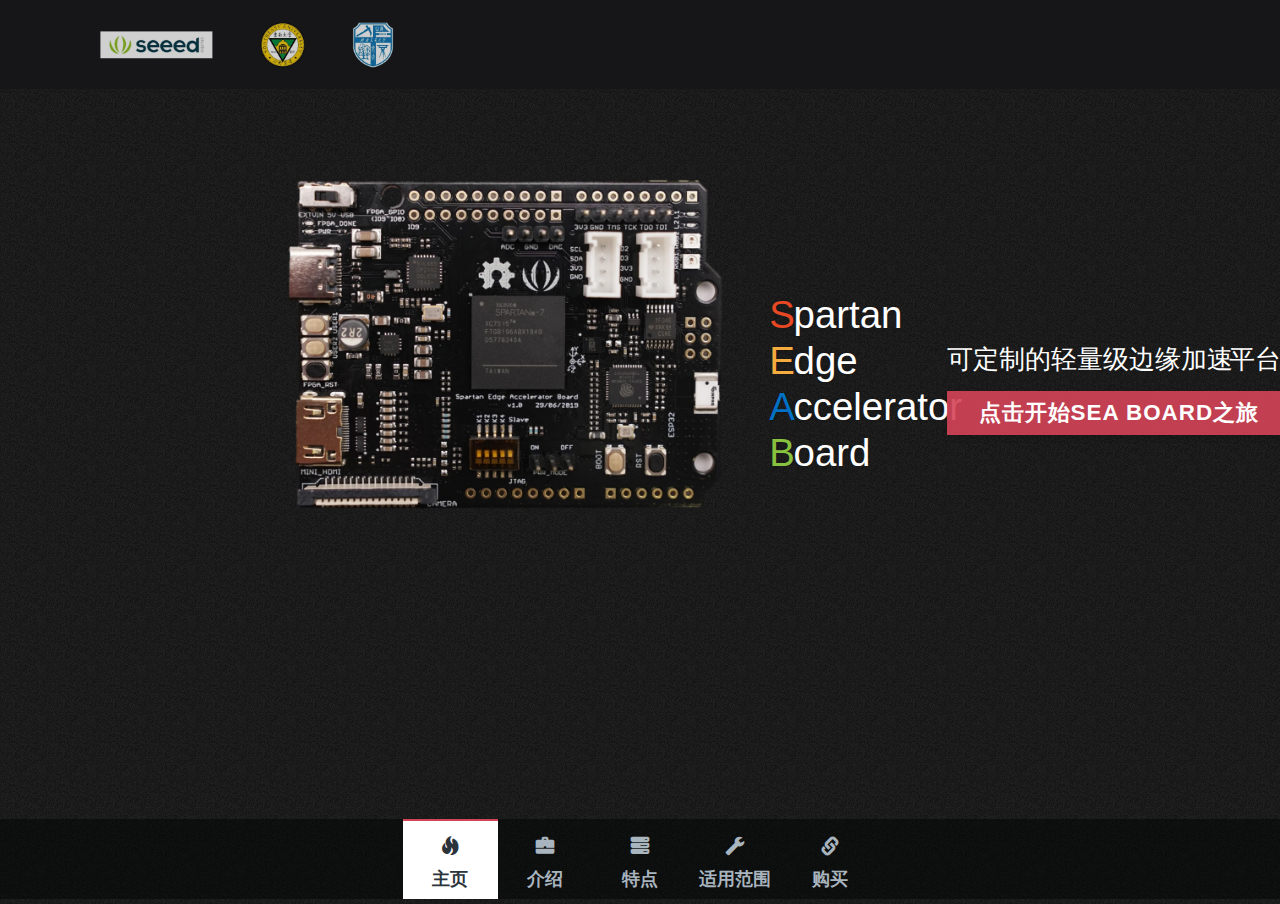
<file: index.html>
<!DOCTYPE html>
<html>

<head>
    <meta charset="UTF-8">
    <meta http-equiv="x-ua-compatible" content="ie=edge">
    <meta name="viewport" content="width=device-width, initial-scale=1.0, user-scalable=no">
    <title>Welcome to SEA</title>


    <!-- Js -->
    <link rel="stylesheet" href="src/css/bootstrap.min.css">


    <script src="src/js/jquery.min.js"></script>
    <script src="src/js/tether.min.js"></script>
    <script src="src/js/bootstrap.min.js"></script>

    <link href="src/css/style.css" type="text/css" rel="stylesheet" />

    <style type="text/css">

        body{
            overflow-x: hidden;
            overflow-y: hidden;
        }
    </style>
</head>

<body>
    <!-- Header -->
    <div class="nav">
        <a class="logo pull-right sobtn"><span  style="color: #B4B4B4;"></span></a>
        <a class="logo"><img src="src/images/LOGO.webp" width="35%"></a>
    </div>
    <!-- Body -->
    
    <section class="cd-hero">
        <ul class="cd-hero-slider autoplay">
            
            <li class="selected">
                <div >
                    <img src="src/images/Board.webp" width="35%" style="position: absolute;left:0%;top:15%;">
                </div>
                
                <div style="position: absolute;top: 30%;left:38%">
                    <h2 >
                        <a style="color: rgb(232, 72, 36)">S</a>
                        <a style="position: absolute;left: 100%;top:0%">partan</a>
                    </h2>
                    <h2 >
                        <a style="color: rgb(246, 171, 63);position: absolute;top: 70%;">E</a>
                        <a style="position: absolute;left: 100%;top: 70%;">dge</a>
                    </h2>
                    <h2 >
                        <a style="color: rgb(0, 112, 196);position: absolute;top: 140%;">A</a>
                        <a style="position: absolute;left: 100%;top: 140%;">ccelerator</a>
                    </h2>
                    <h2 >
                        <a style="color: rgb(136, 193, 63);position: absolute;top: 210%;">B</a>
                        <a style="position: absolute;left: 100%;top: 210%;">oard</a>
                    </h2>
                </div>

                <div style="position: absolute;top: 40%;left:52%">
                    <p style="position: absolute;left: 0%;bottom: 60%">可定制的轻量级边缘加速</p>
                    <p style="position: absolute;left: 82%;bottom: 60%">平台</p>
                    <a class="cd-btn" href="home.html" >点击开始SEA Board之旅</a>
                </div>
            </li>

            <li>
                <div class="cd-half-width cd-img-container">
                    <a href="home.html">
                    <img src="src/images/SEA-Intro.webp" width="80%">
                    </a>
                </div>
            </li>

            <li>
                <div class="cd-half-width cd-img-container">
                    <a href="home.html">
                    <img src="src/images/SEA-Qua.webp" width="50%" >
                    </a>
                </div>
            </li>

            <li>
                <div class="cd-half-width cd-img-container">
                    <a href="home.html">
                    <img src="src/images/Applications.webp" width="60%">
                    </a>
                </div>
            </li>
            <li>
                
                <div>
                    <img src="src/images/START.webp" width="60%" style="position: absolute;left: 0px;top:10%;">
                </div>

                <div style="position: relative;top: 88%;left: 10%">
                    <a class="cd-btn" href="https://m.tb.cn/h.VPPbuT2?sm=86933c" target="_blank">淘宝购买</a>
                    <a class="cd-btn" href="https://www.seeedstudio.com/Spartan-Edge-Accelerator-Board-p-4261.html" target="_blank" style="position: relative;;left: 20%">官方购买</a>
                </div>
            </li>

        </ul>

        <div class="cd-slider-nav" style="position: absolute;bottom: 0%">
            
            <nav>   
                <span class="cd-marker item-1"></span>
                <ul>
                    <li class="selected">
                        <a class="glyphicon glyphicon-fire" href="#0">主页</a>
                    </li>
                    <li >
                        <a class="glyphicon glyphicon-briefcase" href="#0">介绍</a>
                    </li>
                    <li >
                        <a class="glyphicon glyphicon-tasks" href="#0">特点</a>
                    </li>
                    <li>
                        <a class="glyphicon glyphicon-wrench" href="#0">适用范围</a>
                    </li>
                    <li>
                        <a class="glyphicon glyphicon-link" href="#0">购买</a>
                    </li>
                </ul>
            </nav>
        </div>
    </section>
    <script src="src/js/main.js"></script>
    <!-- Footer -->
    <div class="clear"></div>
    
    
    <script>
    var window_height = $(window).height();
    $(".cd-hero").css('height', window_height-90);
    $(window).resize(function() {
        var screenHeight = $(window).height();// 窗口高度
        var screenWidth = $(window).width();// 窗口宽度
        $(".cd-hero").width(screenWidth);// 设置内容区域宽度
        $(".cd-hero").height(screenHeight-90);// 设置内容区域高度
    });
    </script>
    
</body>

</html>
</file>
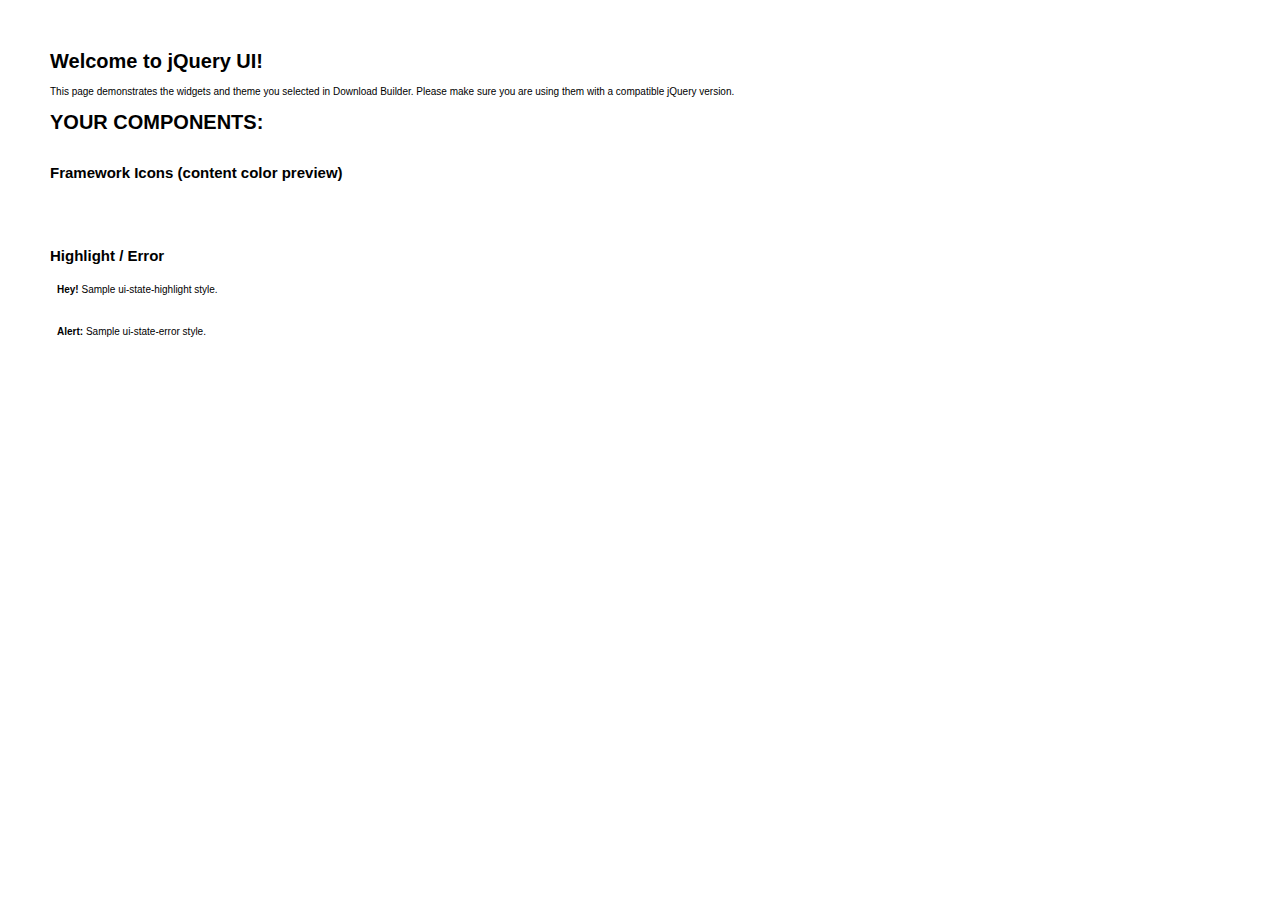
<file: HTML/js/jquery-ui/index.html>
<!doctype html>
<html lang="us">
<head>
	<meta charset="utf-8">
	<title>jQuery UI Example Page</title>
	<link href="jquery-ui.css" rel="stylesheet">
	<style>
	body{
		font: 62.5% "Trebuchet MS", sans-serif;
		margin: 50px;
	}
	.demoHeaders {
		margin-top: 2em;
	}
	#dialog-link {
		padding: .4em 1em .4em 20px;
		text-decoration: none;
		position: relative;
	}
	#dialog-link span.ui-icon {
		margin: 0 5px 0 0;
		position: absolute;
		left: .2em;
		top: 50%;
		margin-top: -8px;
	}
	#icons {
		margin: 0;
		padding: 0;
	}
	#icons li {
		margin: 2px;
		position: relative;
		padding: 4px 0;
		cursor: pointer;
		float: left;
		list-style: none;
	}
	#icons span.ui-icon {
		float: left;
		margin: 0 4px;
	}
	.fakewindowcontain .ui-widget-overlay {
		position: absolute;
	}
	select {
		width: 200px;
	}
	</style>
</head>
<body>

<h1>Welcome to jQuery UI!</h1>

<div class="ui-widget">
	<p>This page demonstrates the widgets and theme you selected in Download Builder. Please make sure you are using them with a compatible jQuery version.</p>
</div>

<h1>YOUR COMPONENTS:</h1>












<h2 class="demoHeaders">Framework Icons (content color preview)</h2>
<ul id="icons" class="ui-widget ui-helper-clearfix">
	<li class="ui-state-default ui-corner-all" title=".ui-icon-carat-1-n"><span class="ui-icon ui-icon-carat-1-n"></span></li>
	<li class="ui-state-default ui-corner-all" title=".ui-icon-carat-1-ne"><span class="ui-icon ui-icon-carat-1-ne"></span></li>
	<li class="ui-state-default ui-corner-all" title=".ui-icon-carat-1-e"><span class="ui-icon ui-icon-carat-1-e"></span></li>
	<li class="ui-state-default ui-corner-all" title=".ui-icon-carat-1-se"><span class="ui-icon ui-icon-carat-1-se"></span></li>
	<li class="ui-state-default ui-corner-all" title=".ui-icon-carat-1-s"><span class="ui-icon ui-icon-carat-1-s"></span></li>
	<li class="ui-state-default ui-corner-all" title=".ui-icon-carat-1-sw"><span class="ui-icon ui-icon-carat-1-sw"></span></li>
	<li class="ui-state-default ui-corner-all" title=".ui-icon-carat-1-w"><span class="ui-icon ui-icon-carat-1-w"></span></li>
	<li class="ui-state-default ui-corner-all" title=".ui-icon-carat-1-nw"><span class="ui-icon ui-icon-carat-1-nw"></span></li>
	<li class="ui-state-default ui-corner-all" title=".ui-icon-carat-2-n-s"><span class="ui-icon ui-icon-carat-2-n-s"></span></li>
	<li class="ui-state-default ui-corner-all" title=".ui-icon-carat-2-e-w"><span class="ui-icon ui-icon-carat-2-e-w"></span></li>
	<li class="ui-state-default ui-corner-all" title=".ui-icon-triangle-1-n"><span class="ui-icon ui-icon-triangle-1-n"></span></li>
	<li class="ui-state-default ui-corner-all" title=".ui-icon-triangle-1-ne"><span class="ui-icon ui-icon-triangle-1-ne"></span></li>
	<li class="ui-state-default ui-corner-all" title=".ui-icon-triangle-1-e"><span class="ui-icon ui-icon-triangle-1-e"></span></li>
	<li class="ui-state-default ui-corner-all" title=".ui-icon-triangle-1-se"><span class="ui-icon ui-icon-triangle-1-se"></span></li>
	<li class="ui-state-default ui-corner-all" title=".ui-icon-triangle-1-s"><span class="ui-icon ui-icon-triangle-1-s"></span></li>
	<li class="ui-state-default ui-corner-all" title=".ui-icon-triangle-1-sw"><span class="ui-icon ui-icon-triangle-1-sw"></span></li>
	<li class="ui-state-default ui-corner-all" title=".ui-icon-triangle-1-w"><span class="ui-icon ui-icon-triangle-1-w"></span></li>
	<li class="ui-state-default ui-corner-all" title=".ui-icon-triangle-1-nw"><span class="ui-icon ui-icon-triangle-1-nw"></span></li>
	<li class="ui-state-default ui-corner-all" title=".ui-icon-triangle-2-n-s"><span class="ui-icon ui-icon-triangle-2-n-s"></span></li>
	<li class="ui-state-default ui-corner-all" title=".ui-icon-triangle-2-e-w"><span class="ui-icon ui-icon-triangle-2-e-w"></span></li>
	<li class="ui-state-default ui-corner-all" title=".ui-icon-arrow-1-n"><span class="ui-icon ui-icon-arrow-1-n"></span></li>
	<li class="ui-state-default ui-corner-all" title=".ui-icon-arrow-1-ne"><span class="ui-icon ui-icon-arrow-1-ne"></span></li>
	<li class="ui-state-default ui-corner-all" title=".ui-icon-arrow-1-e"><span class="ui-icon ui-icon-arrow-1-e"></span></li>
	<li class="ui-state-default ui-corner-all" title=".ui-icon-arrow-1-se"><span class="ui-icon ui-icon-arrow-1-se"></span></li>
	<li class="ui-state-default ui-corner-all" title=".ui-icon-arrow-1-s"><span class="ui-icon ui-icon-arrow-1-s"></span></li>
	<li class="ui-state-default ui-corner-all" title=".ui-icon-arrow-1-sw"><span class="ui-icon ui-icon-arrow-1-sw"></span></li>
	<li class="ui-state-default ui-corner-all" title=".ui-icon-arrow-1-w"><span class="ui-icon ui-icon-arrow-1-w"></span></li>
	<li class="ui-state-default ui-corner-all" title=".ui-icon-arrow-1-nw"><span class="ui-icon ui-icon-arrow-1-nw"></span></li>
	<li class="ui-state-default ui-corner-all" title=".ui-icon-arrow-2-n-s"><span class="ui-icon ui-icon-arrow-2-n-s"></span></li>
	<li class="ui-state-default ui-corner-all" title=".ui-icon-arrow-2-ne-sw"><span class="ui-icon ui-icon-arrow-2-ne-sw"></span></li>
	<li class="ui-state-default ui-corner-all" title=".ui-icon-arrow-2-e-w"><span class="ui-icon ui-icon-arrow-2-e-w"></span></li>
	<li class="ui-state-default ui-corner-all" title=".ui-icon-arrow-2-se-nw"><span class="ui-icon ui-icon-arrow-2-se-nw"></span></li>
	<li class="ui-state-default ui-corner-all" title=".ui-icon-arrowstop-1-n"><span class="ui-icon ui-icon-arrowstop-1-n"></span></li>
	<li class="ui-state-default ui-corner-all" title=".ui-icon-arrowstop-1-e"><span class="ui-icon ui-icon-arrowstop-1-e"></span></li>
	<li class="ui-state-default ui-corner-all" title=".ui-icon-arrowstop-1-s"><span class="ui-icon ui-icon-arrowstop-1-s"></span></li>
	<li class="ui-state-default ui-corner-all" title=".ui-icon-arrowstop-1-w"><span class="ui-icon ui-icon-arrowstop-1-w"></span></li>
	<li class="ui-state-default ui-corner-all" title=".ui-icon-arrowthick-1-n"><span class="ui-icon ui-icon-arrowthick-1-n"></span></li>
	<li class="ui-state-default ui-corner-all" title=".ui-icon-arrowthick-1-ne"><span class="ui-icon ui-icon-arrowthick-1-ne"></span></li>
	<li class="ui-state-default ui-corner-all" title=".ui-icon-arrowthick-1-e"><span class="ui-icon ui-icon-arrowthick-1-e"></span></li>
	<li class="ui-state-default ui-corner-all" title=".ui-icon-arrowthick-1-se"><span class="ui-icon ui-icon-arrowthick-1-se"></span></li>
	<li class="ui-state-default ui-corner-all" title=".ui-icon-arrowthick-1-s"><span class="ui-icon ui-icon-arrowthick-1-s"></span></li>
	<li class="ui-state-default ui-corner-all" title=".ui-icon-arrowthick-1-sw"><span class="ui-icon ui-icon-arrowthick-1-sw"></span></li>
	<li class="ui-state-default ui-corner-all" title=".ui-icon-arrowthick-1-w"><span class="ui-icon ui-icon-arrowthick-1-w"></span></li>
	<li class="ui-state-default ui-corner-all" title=".ui-icon-arrowthick-1-nw"><span class="ui-icon ui-icon-arrowthick-1-nw"></span></li>
	<li class="ui-state-default ui-corner-all" title=".ui-icon-arrowthick-2-n-s"><span class="ui-icon ui-icon-arrowthick-2-n-s"></span></li>
	<li class="ui-state-default ui-corner-all" title=".ui-icon-arrowthick-2-ne-sw"><span class="ui-icon ui-icon-arrowthick-2-ne-sw"></span></li>
	<li class="ui-state-default ui-corner-all" title=".ui-icon-arrowthick-2-e-w"><span class="ui-icon ui-icon-arrowthick-2-e-w"></span></li>
	<li class="ui-state-default ui-corner-all" title=".ui-icon-arrowthick-2-se-nw"><span class="ui-icon ui-icon-arrowthick-2-se-nw"></span></li>
	<li class="ui-state-default ui-corner-all" title=".ui-icon-arrowthickstop-1-n"><span class="ui-icon ui-icon-arrowthickstop-1-n"></span></li>
	<li class="ui-state-default ui-corner-all" title=".ui-icon-arrowthickstop-1-e"><span class="ui-icon ui-icon-arrowthickstop-1-e"></span></li>
	<li class="ui-state-default ui-corner-all" title=".ui-icon-arrowthickstop-1-s"><span class="ui-icon ui-icon-arrowthickstop-1-s"></span></li>
	<li class="ui-state-default ui-corner-all" title=".ui-icon-arrowthickstop-1-w"><span class="ui-icon ui-icon-arrowthickstop-1-w"></span></li>
	<li class="ui-state-default ui-corner-all" title=".ui-icon-arrowreturnthick-1-w"><span class="ui-icon ui-icon-arrowreturnthick-1-w"></span></li>
	<li class="ui-state-default ui-corner-all" title=".ui-icon-arrowreturnthick-1-n"><span class="ui-icon ui-icon-arrowreturnthick-1-n"></span></li>
	<li class="ui-state-default ui-corner-all" title=".ui-icon-arrowreturnthick-1-e"><span class="ui-icon ui-icon-arrowreturnthick-1-e"></span></li>
	<li class="ui-state-default ui-corner-all" title=".ui-icon-arrowreturnthick-1-s"><span class="ui-icon ui-icon-arrowreturnthick-1-s"></span></li>
	<li class="ui-state-default ui-corner-all" title=".ui-icon-arrowreturn-1-w"><span class="ui-icon ui-icon-arrowreturn-1-w"></span></li>
	<li class="ui-state-default ui-corner-all" title=".ui-icon-arrowreturn-1-n"><span class="ui-icon ui-icon-arrowreturn-1-n"></span></li>
	<li class="ui-state-default ui-corner-all" title=".ui-icon-arrowreturn-1-e"><span class="ui-icon ui-icon-arrowreturn-1-e"></span></li>
	<li class="ui-state-default ui-corner-all" title=".ui-icon-arrowreturn-1-s"><span class="ui-icon ui-icon-arrowreturn-1-s"></span></li>
	<li class="ui-state-default ui-corner-all" title=".ui-icon-arrowrefresh-1-w"><span class="ui-icon ui-icon-arrowrefresh-1-w"></span></li>
	<li class="ui-state-default ui-corner-all" title=".ui-icon-arrowrefresh-1-n"><span class="ui-icon ui-icon-arrowrefresh-1-n"></span></li>
	<li class="ui-state-default ui-corner-all" title=".ui-icon-arrowrefresh-1-e"><span class="ui-icon ui-icon-arrowrefresh-1-e"></span></li>
	<li class="ui-state-default ui-corner-all" title=".ui-icon-arrowrefresh-1-s"><span class="ui-icon ui-icon-arrowrefresh-1-s"></span></li>
	<li class="ui-state-default ui-corner-all" title=".ui-icon-arrow-4"><span class="ui-icon ui-icon-arrow-4"></span></li>
	<li class="ui-state-default ui-corner-all" title=".ui-icon-arrow-4-diag"><span class="ui-icon ui-icon-arrow-4-diag"></span></li>
	<li class="ui-state-default ui-corner-all" title=".ui-icon-extlink"><span class="ui-icon ui-icon-extlink"></span></li>
	<li class="ui-state-default ui-corner-all" title=".ui-icon-newwin"><span class="ui-icon ui-icon-newwin"></span></li>
	<li class="ui-state-default ui-corner-all" title=".ui-icon-refresh"><span class="ui-icon ui-icon-refresh"></span></li>
	<li class="ui-state-default ui-corner-all" title=".ui-icon-shuffle"><span class="ui-icon ui-icon-shuffle"></span></li>
	<li class="ui-state-default ui-corner-all" title=".ui-icon-transfer-e-w"><span class="ui-icon ui-icon-transfer-e-w"></span></li>
	<li class="ui-state-default ui-corner-all" title=".ui-icon-transferthick-e-w"><span class="ui-icon ui-icon-transferthick-e-w"></span></li>
	<li class="ui-state-default ui-corner-all" title=".ui-icon-folder-collapsed"><span class="ui-icon ui-icon-folder-collapsed"></span></li>
	<li class="ui-state-default ui-corner-all" title=".ui-icon-folder-open"><span class="ui-icon ui-icon-folder-open"></span></li>
	<li class="ui-state-default ui-corner-all" title=".ui-icon-document"><span class="ui-icon ui-icon-document"></span></li>
	<li class="ui-state-default ui-corner-all" title=".ui-icon-document-b"><span class="ui-icon ui-icon-document-b"></span></li>
	<li class="ui-state-default ui-corner-all" title=".ui-icon-note"><span class="ui-icon ui-icon-note"></span></li>
	<li class="ui-state-default ui-corner-all" title=".ui-icon-mail-closed"><span class="ui-icon ui-icon-mail-closed"></span></li>
	<li class="ui-state-default ui-corner-all" title=".ui-icon-mail-open"><span class="ui-icon ui-icon-mail-open"></span></li>
	<li class="ui-state-default ui-corner-all" title=".ui-icon-suitcase"><span class="ui-icon ui-icon-suitcase"></span></li>
	<li class="ui-state-default ui-corner-all" title=".ui-icon-comment"><span class="ui-icon ui-icon-comment"></span></li>
	<li class="ui-state-default ui-corner-all" title=".ui-icon-person"><span class="ui-icon ui-icon-person"></span></li>
	<li class="ui-state-default ui-corner-all" title=".ui-icon-print"><span class="ui-icon ui-icon-print"></span></li>
	<li class="ui-state-default ui-corner-all" title=".ui-icon-trash"><span class="ui-icon ui-icon-trash"></span></li>
	<li class="ui-state-default ui-corner-all" title=".ui-icon-locked"><span class="ui-icon ui-icon-locked"></span></li>
	<li class="ui-state-default ui-corner-all" title=".ui-icon-unlocked"><span class="ui-icon ui-icon-unlocked"></span></li>
	<li class="ui-state-default ui-corner-all" title=".ui-icon-bookmark"><span class="ui-icon ui-icon-bookmark"></span></li>
	<li class="ui-state-default ui-corner-all" title=".ui-icon-tag"><span class="ui-icon ui-icon-tag"></span></li>
	<li class="ui-state-default ui-corner-all" title=".ui-icon-home"><span class="ui-icon ui-icon-home"></span></li>
	<li class="ui-state-default ui-corner-all" title=".ui-icon-flag"><span class="ui-icon ui-icon-flag"></span></li>
	<li class="ui-state-default ui-corner-all" title=".ui-icon-calculator"><span class="ui-icon ui-icon-calculator"></span></li>
	<li class="ui-state-default ui-corner-all" title=".ui-icon-cart"><span class="ui-icon ui-icon-cart"></span></li>
	<li class="ui-state-default ui-corner-all" title=".ui-icon-pencil"><span class="ui-icon ui-icon-pencil"></span></li>
	<li class="ui-state-default ui-corner-all" title=".ui-icon-clock"><span class="ui-icon ui-icon-clock"></span></li>
	<li class="ui-state-default ui-corner-all" title=".ui-icon-disk"><span class="ui-icon ui-icon-disk"></span></li>
	<li class="ui-state-default ui-corner-all" title=".ui-icon-calendar"><span class="ui-icon ui-icon-calendar"></span></li>
	<li class="ui-state-default ui-corner-all" title=".ui-icon-zoomin"><span class="ui-icon ui-icon-zoomin"></span></li>
	<li class="ui-state-default ui-corner-all" title=".ui-icon-zoomout"><span class="ui-icon ui-icon-zoomout"></span></li>
	<li class="ui-state-default ui-corner-all" title=".ui-icon-search"><span class="ui-icon ui-icon-search"></span></li>
	<li class="ui-state-default ui-corner-all" title=".ui-icon-wrench"><span class="ui-icon ui-icon-wrench"></span></li>
	<li class="ui-state-default ui-corner-all" title=".ui-icon-gear"><span class="ui-icon ui-icon-gear"></span></li>
	<li class="ui-state-default ui-corner-all" title=".ui-icon-heart"><span class="ui-icon ui-icon-heart"></span></li>
	<li class="ui-state-default ui-corner-all" title=".ui-icon-star"><span class="ui-icon ui-icon-star"></span></li>
	<li class="ui-state-default ui-corner-all" title=".ui-icon-link"><span class="ui-icon ui-icon-link"></span></li>
	<li class="ui-state-default ui-corner-all" title=".ui-icon-cancel"><span class="ui-icon ui-icon-cancel"></span></li>
	<li class="ui-state-default ui-corner-all" title=".ui-icon-plus"><span class="ui-icon ui-icon-plus"></span></li>
	<li class="ui-state-default ui-corner-all" title=".ui-icon-plusthick"><span class="ui-icon ui-icon-plusthick"></span></li>
	<li class="ui-state-default ui-corner-all" title=".ui-icon-minus"><span class="ui-icon ui-icon-minus"></span></li>
	<li class="ui-state-default ui-corner-all" title=".ui-icon-minusthick"><span class="ui-icon ui-icon-minusthick"></span></li>
	<li class="ui-state-default ui-corner-all" title=".ui-icon-close"><span class="ui-icon ui-icon-close"></span></li>
	<li class="ui-state-default ui-corner-all" title=".ui-icon-closethick"><span class="ui-icon ui-icon-closethick"></span></li>
	<li class="ui-state-default ui-corner-all" title=".ui-icon-key"><span class="ui-icon ui-icon-key"></span></li>
	<li class="ui-state-default ui-corner-all" title=".ui-icon-lightbulb"><span class="ui-icon ui-icon-lightbulb"></span></li>
	<li class="ui-state-default ui-corner-all" title=".ui-icon-scissors"><span class="ui-icon ui-icon-scissors"></span></li>
	<li class="ui-state-default ui-corner-all" title=".ui-icon-clipboard"><span class="ui-icon ui-icon-clipboard"></span></li>
	<li class="ui-state-default ui-corner-all" title=".ui-icon-copy"><span class="ui-icon ui-icon-copy"></span></li>
	<li class="ui-state-default ui-corner-all" title=".ui-icon-contact"><span class="ui-icon ui-icon-contact"></span></li>
	<li class="ui-state-default ui-corner-all" title=".ui-icon-image"><span class="ui-icon ui-icon-image"></span></li>
	<li class="ui-state-default ui-corner-all" title=".ui-icon-video"><span class="ui-icon ui-icon-video"></span></li>
	<li class="ui-state-default ui-corner-all" title=".ui-icon-script"><span class="ui-icon ui-icon-script"></span></li>
	<li class="ui-state-default ui-corner-all" title=".ui-icon-alert"><span class="ui-icon ui-icon-alert"></span></li>
	<li class="ui-state-default ui-corner-all" title=".ui-icon-info"><span class="ui-icon ui-icon-info"></span></li>
	<li class="ui-state-default ui-corner-all" title=".ui-icon-notice"><span class="ui-icon ui-icon-notice"></span></li>
	<li class="ui-state-default ui-corner-all" title=".ui-icon-help"><span class="ui-icon ui-icon-help"></span></li>
	<li class="ui-state-default ui-corner-all" title=".ui-icon-check"><span class="ui-icon ui-icon-check"></span></li>
	<li class="ui-state-default ui-corner-all" title=".ui-icon-bullet"><span class="ui-icon ui-icon-bullet"></span></li>
	<li class="ui-state-default ui-corner-all" title=".ui-icon-radio-off"><span class="ui-icon ui-icon-radio-off"></span></li>
	<li class="ui-state-default ui-corner-all" title=".ui-icon-radio-on"><span class="ui-icon ui-icon-radio-on"></span></li>
	<li class="ui-state-default ui-corner-all" title=".ui-icon-pin-w"><span class="ui-icon ui-icon-pin-w"></span></li>
	<li class="ui-state-default ui-corner-all" title=".ui-icon-pin-s"><span class="ui-icon ui-icon-pin-s"></span></li>
	<li class="ui-state-default ui-corner-all" title=".ui-icon-play"><span class="ui-icon ui-icon-play"></span></li>
	<li class="ui-state-default ui-corner-all" title=".ui-icon-pause"><span class="ui-icon ui-icon-pause"></span></li>
	<li class="ui-state-default ui-corner-all" title=".ui-icon-seek-next"><span class="ui-icon ui-icon-seek-next"></span></li>
	<li class="ui-state-default ui-corner-all" title=".ui-icon-seek-prev"><span class="ui-icon ui-icon-seek-prev"></span></li>
	<li class="ui-state-default ui-corner-all" title=".ui-icon-seek-end"><span class="ui-icon ui-icon-seek-end"></span></li>
	<li class="ui-state-default ui-corner-all" title=".ui-icon-seek-first"><span class="ui-icon ui-icon-seek-first"></span></li>
	<li class="ui-state-default ui-corner-all" title=".ui-icon-stop"><span class="ui-icon ui-icon-stop"></span></li>
	<li class="ui-state-default ui-corner-all" title=".ui-icon-eject"><span class="ui-icon ui-icon-eject"></span></li>
	<li class="ui-state-default ui-corner-all" title=".ui-icon-volume-off"><span class="ui-icon ui-icon-volume-off"></span></li>
	<li class="ui-state-default ui-corner-all" title=".ui-icon-volume-on"><span class="ui-icon ui-icon-volume-on"></span></li>
	<li class="ui-state-default ui-corner-all" title=".ui-icon-power"><span class="ui-icon ui-icon-power"></span></li>
	<li class="ui-state-default ui-corner-all" title=".ui-icon-signal-diag"><span class="ui-icon ui-icon-signal-diag"></span></li>
	<li class="ui-state-default ui-corner-all" title=".ui-icon-signal"><span class="ui-icon ui-icon-signal"></span></li>
	<li class="ui-state-default ui-corner-all" title=".ui-icon-battery-0"><span class="ui-icon ui-icon-battery-0"></span></li>
	<li class="ui-state-default ui-corner-all" title=".ui-icon-battery-1"><span class="ui-icon ui-icon-battery-1"></span></li>
	<li class="ui-state-default ui-corner-all" title=".ui-icon-battery-2"><span class="ui-icon ui-icon-battery-2"></span></li>
	<li class="ui-state-default ui-corner-all" title=".ui-icon-battery-3"><span class="ui-icon ui-icon-battery-3"></span></li>
	<li class="ui-state-default ui-corner-all" title=".ui-icon-circle-plus"><span class="ui-icon ui-icon-circle-plus"></span></li>
	<li class="ui-state-default ui-corner-all" title=".ui-icon-circle-minus"><span class="ui-icon ui-icon-circle-minus"></span></li>
	<li class="ui-state-default ui-corner-all" title=".ui-icon-circle-close"><span class="ui-icon ui-icon-circle-close"></span></li>
	<li class="ui-state-default ui-corner-all" title=".ui-icon-circle-triangle-e"><span class="ui-icon ui-icon-circle-triangle-e"></span></li>
	<li class="ui-state-default ui-corner-all" title=".ui-icon-circle-triangle-s"><span class="ui-icon ui-icon-circle-triangle-s"></span></li>
	<li class="ui-state-default ui-corner-all" title=".ui-icon-circle-triangle-w"><span class="ui-icon ui-icon-circle-triangle-w"></span></li>
	<li class="ui-state-default ui-corner-all" title=".ui-icon-circle-triangle-n"><span class="ui-icon ui-icon-circle-triangle-n"></span></li>
	<li class="ui-state-default ui-corner-all" title=".ui-icon-circle-arrow-e"><span class="ui-icon ui-icon-circle-arrow-e"></span></li>
	<li class="ui-state-default ui-corner-all" title=".ui-icon-circle-arrow-s"><span class="ui-icon ui-icon-circle-arrow-s"></span></li>
	<li class="ui-state-default ui-corner-all" title=".ui-icon-circle-arrow-w"><span class="ui-icon ui-icon-circle-arrow-w"></span></li>
	<li class="ui-state-default ui-corner-all" title=".ui-icon-circle-arrow-n"><span class="ui-icon ui-icon-circle-arrow-n"></span></li>
	<li class="ui-state-default ui-corner-all" title=".ui-icon-circle-zoomin"><span class="ui-icon ui-icon-circle-zoomin"></span></li>
	<li class="ui-state-default ui-corner-all" title=".ui-icon-circle-zoomout"><span class="ui-icon ui-icon-circle-zoomout"></span></li>
	<li class="ui-state-default ui-corner-all" title=".ui-icon-circle-check"><span class="ui-icon ui-icon-circle-check"></span></li>
	<li class="ui-state-default ui-corner-all" title=".ui-icon-circlesmall-plus"><span class="ui-icon ui-icon-circlesmall-plus"></span></li>
	<li class="ui-state-default ui-corner-all" title=".ui-icon-circlesmall-minus"><span class="ui-icon ui-icon-circlesmall-minus"></span></li>
	<li class="ui-state-default ui-corner-all" title=".ui-icon-circlesmall-close"><span class="ui-icon ui-icon-circlesmall-close"></span></li>
	<li class="ui-state-default ui-corner-all" title=".ui-icon-squaresmall-plus"><span class="ui-icon ui-icon-squaresmall-plus"></span></li>
	<li class="ui-state-default ui-corner-all" title=".ui-icon-squaresmall-minus"><span class="ui-icon ui-icon-squaresmall-minus"></span></li>
	<li class="ui-state-default ui-corner-all" title=".ui-icon-squaresmall-close"><span class="ui-icon ui-icon-squaresmall-close"></span></li>
	<li class="ui-state-default ui-corner-all" title=".ui-icon-grip-dotted-vertical"><span class="ui-icon ui-icon-grip-dotted-vertical"></span></li>
	<li class="ui-state-default ui-corner-all" title=".ui-icon-grip-dotted-horizontal"><span class="ui-icon ui-icon-grip-dotted-horizontal"></span></li>
	<li class="ui-state-default ui-corner-all" title=".ui-icon-grip-solid-vertical"><span class="ui-icon ui-icon-grip-solid-vertical"></span></li>
	<li class="ui-state-default ui-corner-all" title=".ui-icon-grip-solid-horizontal"><span class="ui-icon ui-icon-grip-solid-horizontal"></span></li>
	<li class="ui-state-default ui-corner-all" title=".ui-icon-gripsmall-diagonal-se"><span class="ui-icon ui-icon-gripsmall-diagonal-se"></span></li>
	<li class="ui-state-default ui-corner-all" title=".ui-icon-grip-diagonal-se"><span class="ui-icon ui-icon-grip-diagonal-se"></span></li>
</ul>















<!-- Highlight / Error -->
<h2 class="demoHeaders">Highlight / Error</h2>
<div class="ui-widget">
	<div class="ui-state-highlight ui-corner-all" style="margin-top: 20px; padding: 0 .7em;">
		<p><span class="ui-icon ui-icon-info" style="float: left; margin-right: .3em;"></span>
		<strong>Hey!</strong> Sample ui-state-highlight style.</p>
	</div>
</div>
<br>
<div class="ui-widget">
	<div class="ui-state-error ui-corner-all" style="padding: 0 .7em;">
		<p><span class="ui-icon ui-icon-alert" style="float: left; margin-right: .3em;"></span>
		<strong>Alert:</strong> Sample ui-state-error style.</p>
	</div>
</div>

<script src="external/jquery/jquery.js"></script>
<script src="jquery-ui.js"></script>
<script>
























// Hover states on the static widgets
$( "#dialog-link, #icons li" ).hover(
	function() {
		$( this ).addClass( "ui-state-hover" );
	},
	function() {
		$( this ).removeClass( "ui-state-hover" );
	}
);
</script>
</body>
</html>
</file>
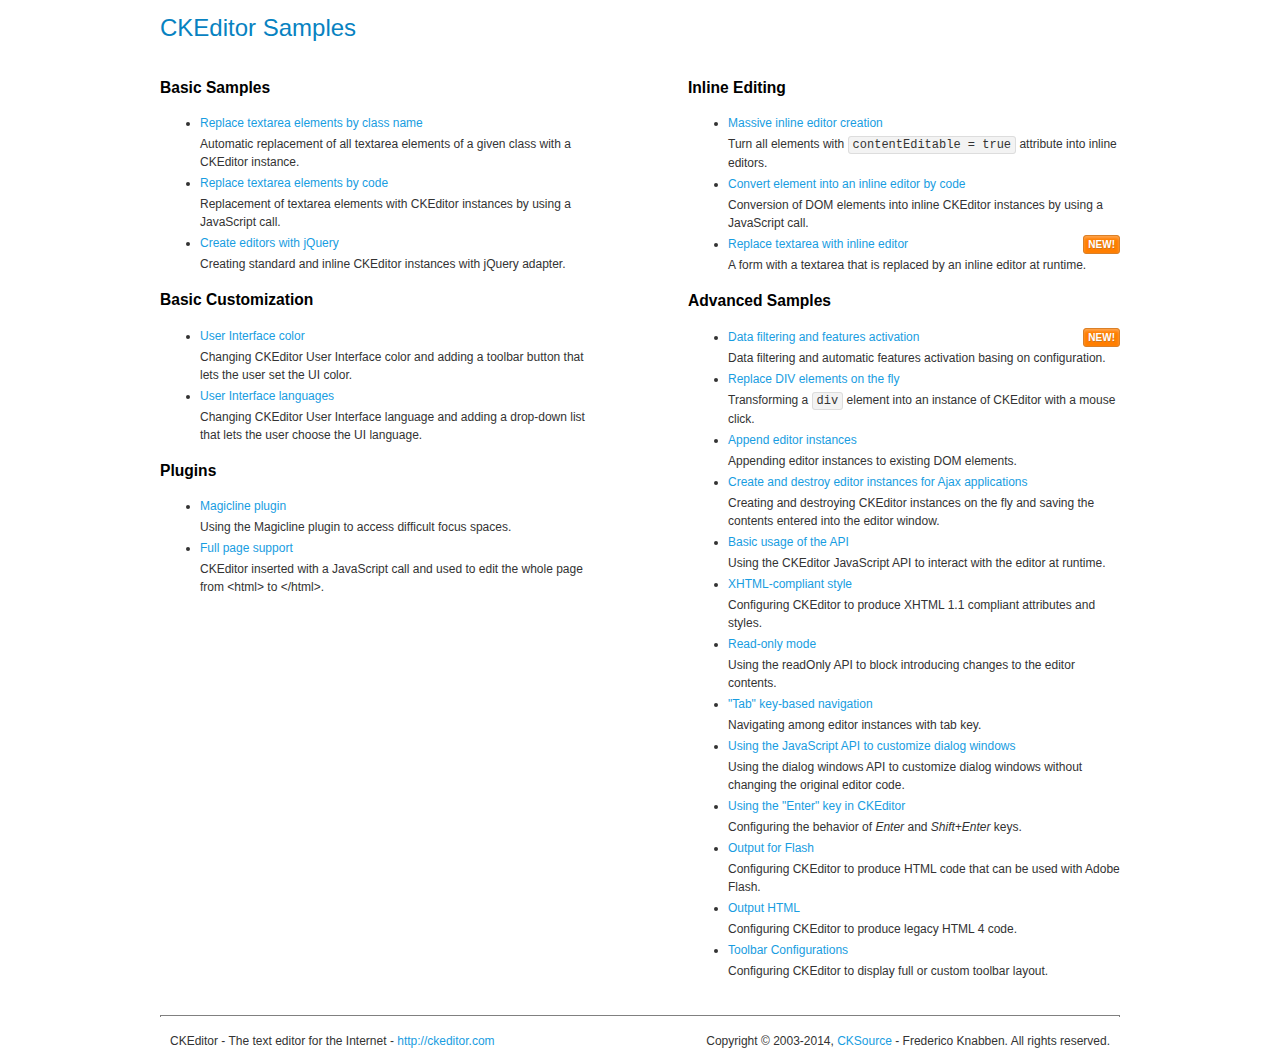
<file: HTML/js/ckeditor/samples/index.html>
<!DOCTYPE html>
<!--
Copyright (c) 2003-2014, CKSource - Frederico Knabben. All rights reserved.
For licensing, see LICENSE.md or http://ckeditor.com/license
-->
<html>
<head>
	<meta charset="utf-8">
	<title>CKEditor Samples</title>
	<link rel="stylesheet" href="sample.css">
</head>
<body>
	<h1 class="samples">
		CKEditor Samples
	</h1>
	<div class="twoColumns">
		<div class="twoColumnsLeft">
			<h2 class="samples">
				Basic Samples
			</h2>
			<dl class="samples">
				<dt><a class="samples" href="replacebyclass.html">Replace textarea elements by class name</a></dt>
				<dd>Automatic replacement of all textarea elements of a given class with a CKEditor instance.</dd>

				<dt><a class="samples" href="replacebycode.html">Replace textarea elements by code</a></dt>
				<dd>Replacement of textarea elements with CKEditor instances by using a JavaScript call.</dd>

				<dt><a class="samples" href="jquery.html">Create editors with jQuery</a></dt>
				<dd>Creating standard and inline CKEditor instances with jQuery adapter.</dd>
			</dl>

			<h2 class="samples">
				Basic Customization
			</h2>
			<dl class="samples">
				<dt><a class="samples" href="uicolor.html">User Interface color</a></dt>
				<dd>Changing CKEditor User Interface color and adding a toolbar button that lets the user set the UI color.</dd>

				<dt><a class="samples" href="uilanguages.html">User Interface languages</a></dt>
				<dd>Changing CKEditor User Interface language and adding a drop-down list that lets the user choose the UI language.</dd>
			</dl>


			<h2 class="samples">Plugins</h2>
<dl class="samples">
<dt><a class="samples" href="plugins/magicline/magicline.html">Magicline plugin</a></dt>
<dd>Using the Magicline plugin to access difficult focus spaces.</dd>

<dt><a class="samples" href="plugins/wysiwygarea/fullpage.html">Full page support</a></dt>
<dd>CKEditor inserted with a JavaScript call and used to edit the whole page from &lt;html&gt; to &lt;/html&gt;.</dd>
</dl>
		</div>
		<div class="twoColumnsRight">
			<h2 class="samples">
				Inline Editing
			</h2>
			<dl class="samples">
				<dt><a class="samples" href="inlineall.html">Massive inline editor creation</a></dt>
				<dd>Turn all elements with <code>contentEditable = true</code> attribute into inline editors.</dd>

				<dt><a class="samples" href="inlinebycode.html">Convert element into an inline editor by code</a></dt>
				<dd>Conversion of DOM elements into inline CKEditor instances by using a JavaScript call.</dd>

				<dt><a class="samples" href="inlinetextarea.html">Replace textarea with inline editor</a> <span class="new">New!</span></dt>
				<dd>A form with a textarea that is replaced by an inline editor at runtime.</dd>

				
			</dl>

			<h2 class="samples">
				Advanced Samples
			</h2>
			<dl class="samples">
				<dt><a class="samples" href="datafiltering.html">Data filtering and features activation</a> <span class="new">New!</span></dt>
				<dd>Data filtering and automatic features activation basing on configuration.</dd>

				<dt><a class="samples" href="divreplace.html">Replace DIV elements on the fly</a></dt>
				<dd>Transforming a <code>div</code> element into an instance of CKEditor with a mouse click.</dd>

				<dt><a class="samples" href="appendto.html">Append editor instances</a></dt>
				<dd>Appending editor instances to existing DOM elements.</dd>

				<dt><a class="samples" href="ajax.html">Create and destroy editor instances for Ajax applications</a></dt>
				<dd>Creating and destroying CKEditor instances on the fly and saving the contents entered into the editor window.</dd>

				<dt><a class="samples" href="api.html">Basic usage of the API</a></dt>
				<dd>Using the CKEditor JavaScript API to interact with the editor at runtime.</dd>

				<dt><a class="samples" href="xhtmlstyle.html">XHTML-compliant style</a></dt>
				<dd>Configuring CKEditor to produce XHTML 1.1 compliant attributes and styles.</dd>

				<dt><a class="samples" href="readonly.html">Read-only mode</a></dt>
				<dd>Using the readOnly API to block introducing changes to the editor contents.</dd>

				<dt><a class="samples" href="tabindex.html">"Tab" key-based navigation</a></dt>
				<dd>Navigating among editor instances with tab key.</dd>


				
<dt><a class="samples" href="plugins/dialog/dialog.html">Using the JavaScript API to customize dialog windows</a></dt>
<dd>Using the dialog windows API to customize dialog windows without changing the original editor code.</dd>

<dt><a class="samples" href="plugins/enterkey/enterkey.html">Using the &quot;Enter&quot; key in CKEditor</a></dt>
<dd>Configuring the behavior of <em>Enter</em> and <em>Shift+Enter</em> keys.</dd>

<dt><a class="samples" href="plugins/htmlwriter/outputforflash.html">Output for Flash</a></dt>
<dd>Configuring CKEditor to produce HTML code that can be used with Adobe Flash.</dd>

<dt><a class="samples" href="plugins/htmlwriter/outputhtml.html">Output HTML</a></dt>
<dd>Configuring CKEditor to produce legacy HTML 4 code.</dd>

<dt><a class="samples" href="plugins/toolbar/toolbar.html">Toolbar Configurations</a></dt>
<dd>Configuring CKEditor to display full or custom toolbar layout.</dd>

			</dl>
		</div>
	</div>
	<div id="footer">
		<hr>
		<p>
			CKEditor - The text editor for the Internet - <a class="samples" href="http://ckeditor.com/">http://ckeditor.com</a>
		</p>
		<p id="copy">
			Copyright &copy; 2003-2014, <a class="samples" href="http://cksource.com/">CKSource</a> - Frederico Knabben. All rights reserved.
		</p>
	</div>
</body>
</html>
</file>
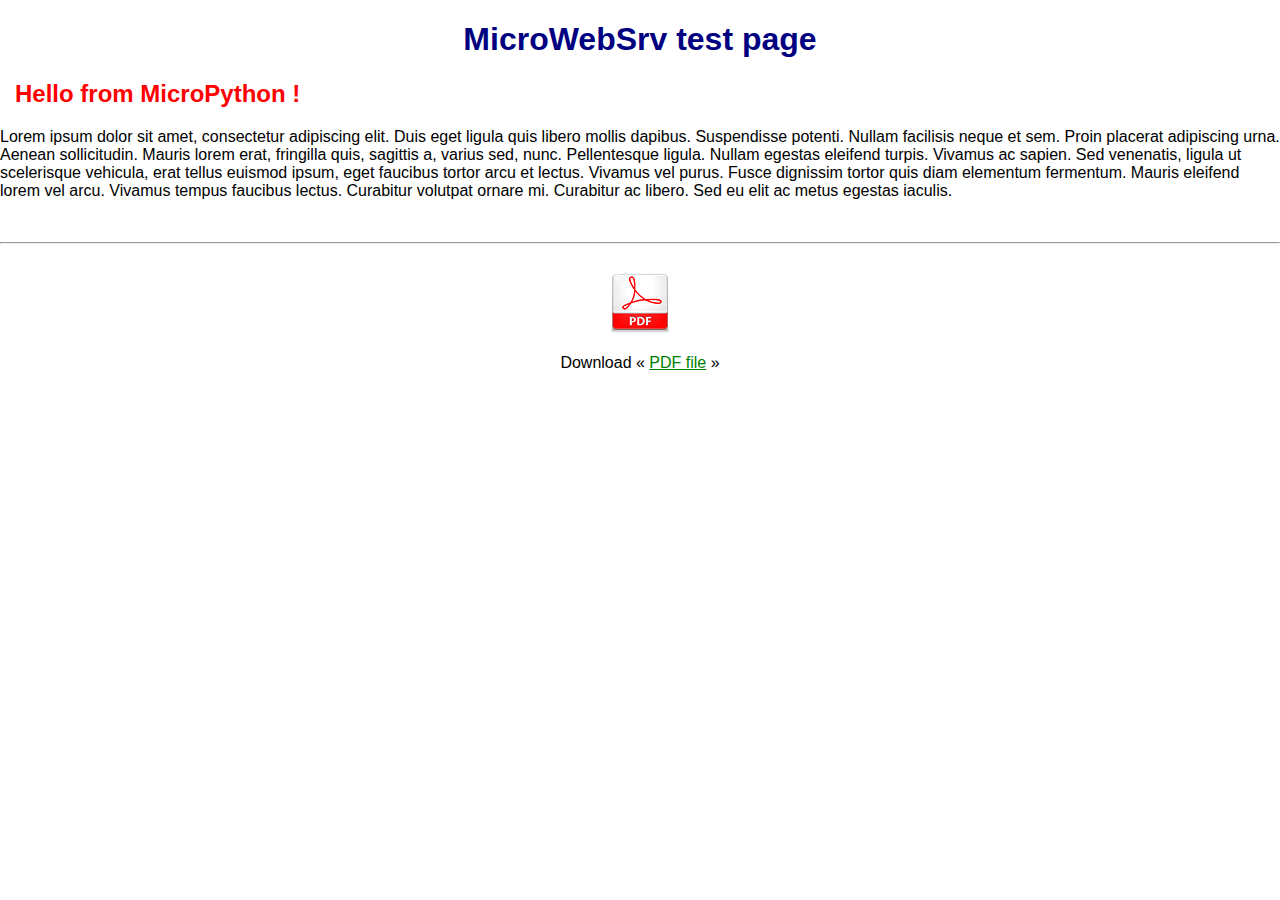
<file: Downloads/MicroPython_ESP32_on_X1024/MicroPython_BUILD/components/internalfs_image/image/www/index.html>
<!DOCTYPE html>

<html lang=fr>

	<head>
		<meta charset="UTF-8" />
		<title>MicroWebSrv test page</title>
		<link rel="stylesheet" href="style.css" />
	</head>

	<body>
		<h1>MicroWebSrv test page</h1>
		<h2>Hello from MicroPython !</h2>
		<p>
			Lorem ipsum dolor sit amet, consectetur adipiscing elit. Duis eget ligula quis libero mollis dapibus. Suspendisse potenti. Nullam facilisis neque et sem. Proin placerat adipiscing urna. Aenean sollicitudin. Mauris lorem erat, fringilla quis, sagittis a, varius sed, nunc. Pellentesque ligula. Nullam egestas eleifend turpis. Vivamus ac sapien. Sed venenatis, ligula ut scelerisque vehicula, erat tellus euismod ipsum, eget faucibus tortor arcu et lectus. Vivamus vel purus. Fusce dignissim tortor quis diam elementum fermentum. Mauris eleifend lorem vel arcu. Vivamus tempus faucibus lectus. Curabitur volutpat ornare mi. Curabitur ac libero. Sed eu elit ac metus egestas iaculis.
		</p>
		<br />
		<hr />
		<br />
		<div style="text-align: center">
			<img src="pdf.png" />
			<p>
				Download « <a href="pdf-sample.pdf"> PDF file</a> »
			</p>
		</div>
	</body>

</html>
</file>
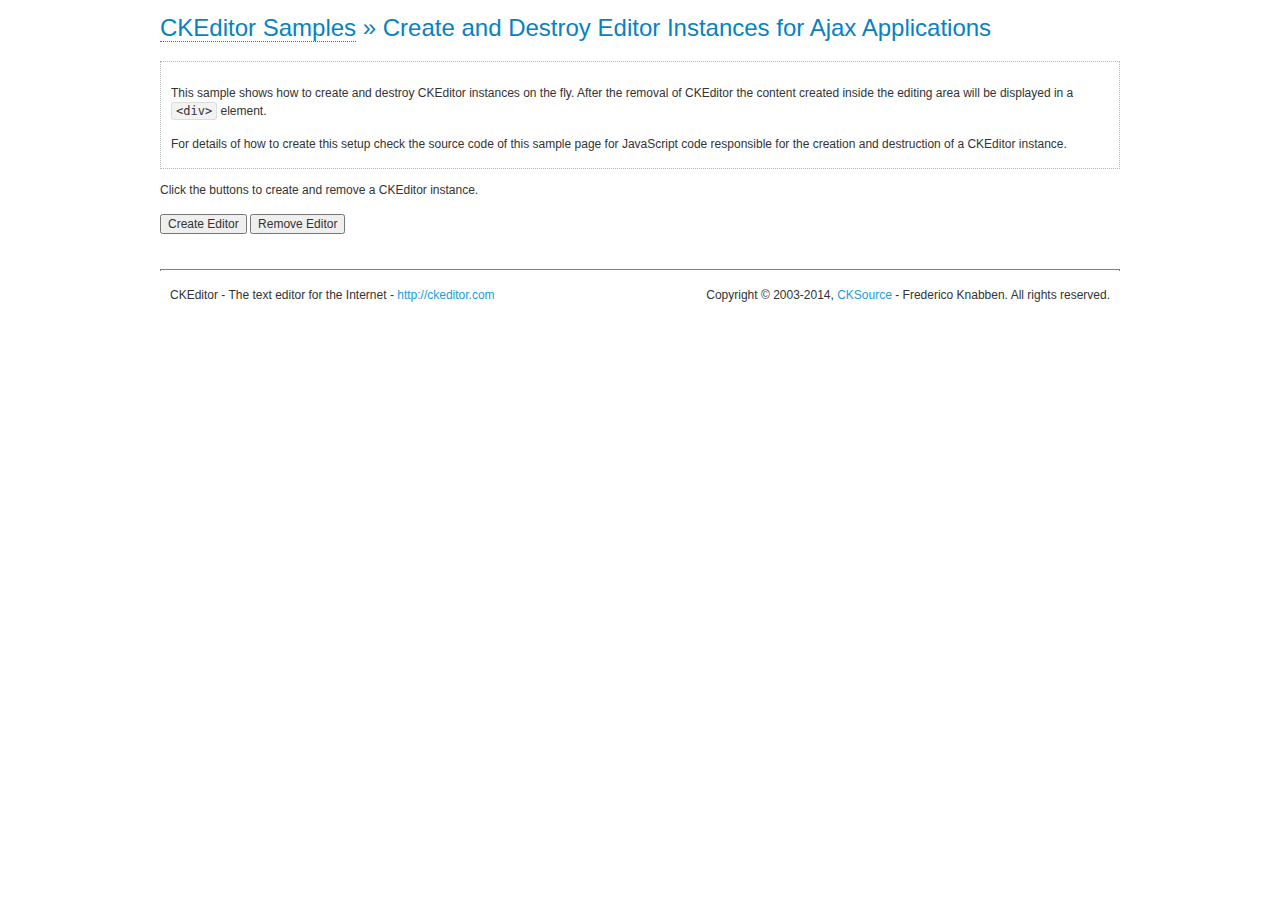
<file: HTML/js/ckeditor/samples/ajax.html>
<!DOCTYPE html>
<!--
Copyright (c) 2003-2014, CKSource - Frederico Knabben. All rights reserved.
For licensing, see LICENSE.md or http://ckeditor.com/license
-->
<html>
<head>
	<meta charset="utf-8">
	<title>Ajax &mdash; CKEditor Sample</title>
	<script src="../ckeditor.js"></script>
	<link rel="stylesheet" href="sample.css">
	<script>

		var editor, html = '';

		function createEditor() {
			if ( editor )
				return;

			// Create a new editor inside the <div id="editor">, setting its value to html
			var config = {};
			editor = CKEDITOR.appendTo( 'editor', config, html );
		}

		function removeEditor() {
			if ( !editor )
				return;

			// Retrieve the editor contents. In an Ajax application, this data would be
			// sent to the server or used in any other way.
			document.getElementById( 'editorcontents' ).innerHTML = html = editor.getData();
			document.getElementById( 'contents' ).style.display = '';

			// Destroy the editor.
			editor.destroy();
			editor = null;
		}

	</script>
</head>
<body>
	<h1 class="samples">
		<a href="index.html">CKEditor Samples</a> &raquo; Create and Destroy Editor Instances for Ajax Applications
	</h1>
	<div class="description">
		<p>
			This sample shows how to create and destroy CKEditor instances on the fly. After the removal of CKEditor the content created inside the editing
			area will be displayed in a <code>&lt;div&gt;</code> element.
		</p>
		<p>
			For details of how to create this setup check the source code of this sample page
			for JavaScript code responsible for the creation and destruction of a CKEditor instance.
		</p>
	</div>
	<p>Click the buttons to create and remove a CKEditor instance.</p>
	<p>
		<input onclick="createEditor();" type="button" value="Create Editor">
		<input onclick="removeEditor();" type="button" value="Remove Editor">
	</p>
	<!-- This div will hold the editor. -->
	<div id="editor">
	</div>
	<div id="contents" style="display: none">
		<p>
			Edited Contents:
		</p>
		<!-- This div will be used to display the editor contents. -->
		<div id="editorcontents">
		</div>
	</div>
	<div id="footer">
		<hr>
		<p>
			CKEditor - The text editor for the Internet - <a class="samples" href="http://ckeditor.com/">http://ckeditor.com</a>
		</p>
		<p id="copy">
			Copyright &copy; 2003-2014, <a class="samples" href="http://cksource.com/">CKSource</a> - Frederico
			Knabben. All rights reserved.
		</p>
	</div>
</body>
</html>
</file>
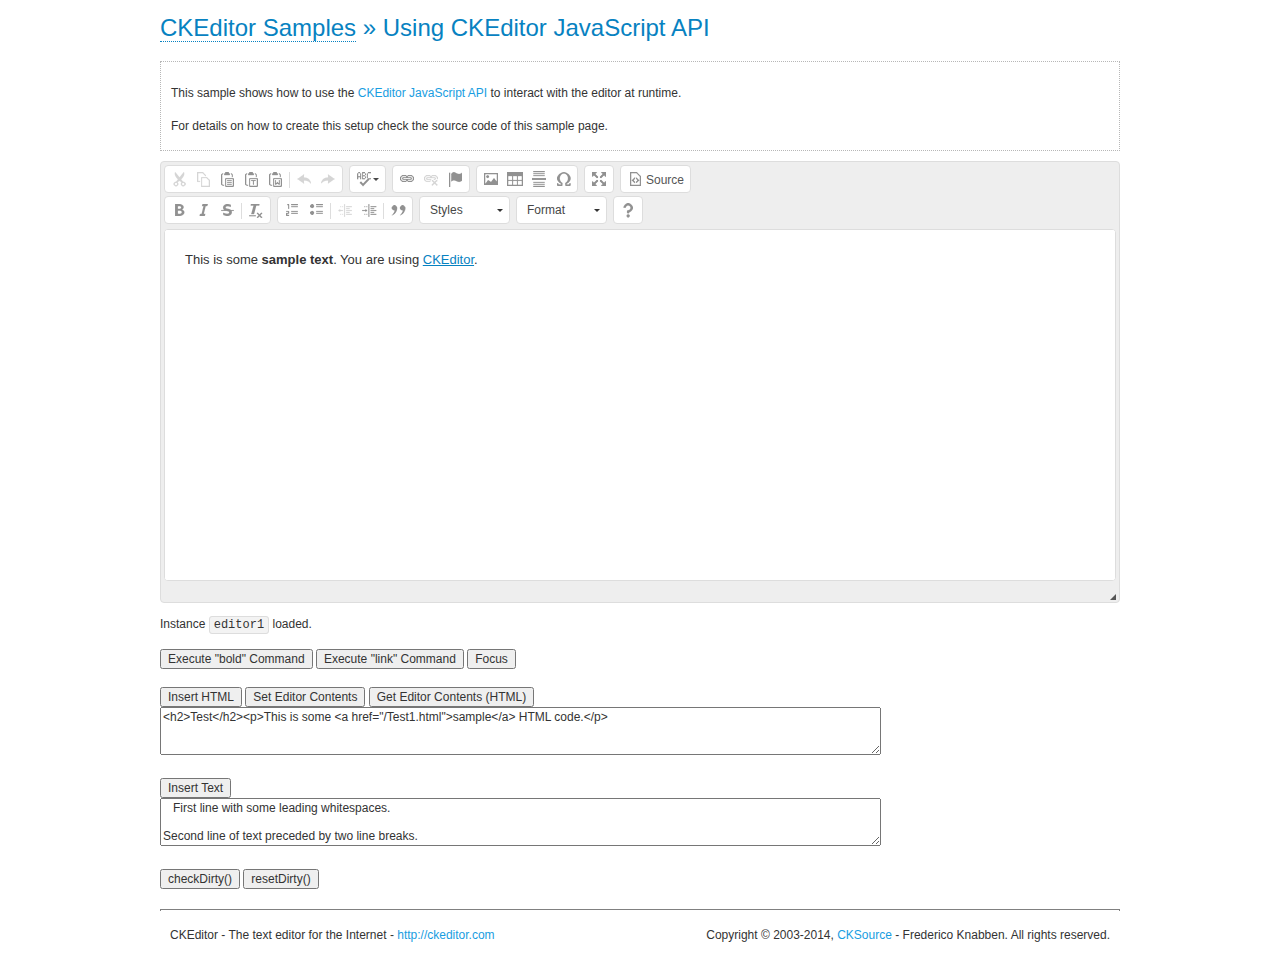
<file: HTML/js/ckeditor/samples/api.html>
<!DOCTYPE html>
<!--
Copyright (c) 2003-2014, CKSource - Frederico Knabben. All rights reserved.
For licensing, see LICENSE.md or http://ckeditor.com/license
-->
<html>
<head>
	<meta charset="utf-8">
	<title>API Usage &mdash; CKEditor Sample</title>
	<script src="../ckeditor.js"></script>
	<link href="sample.css" rel="stylesheet">
	<script>

// The instanceReady event is fired, when an instance of CKEditor has finished
// its initialization.
CKEDITOR.on( 'instanceReady', function( ev ) {
	// Show the editor name and description in the browser status bar.
	document.getElementById( 'eMessage' ).innerHTML = 'Instance <code>' + ev.editor.name + '<\/code> loaded.';

	// Show this sample buttons.
	document.getElementById( 'eButtons' ).style.display = 'block';
});

function InsertHTML() {
	// Get the editor instance that we want to interact with.
	var editor = CKEDITOR.instances.editor1;
	var value = document.getElementById( 'htmlArea' ).value;

	// Check the active editing mode.
	if ( editor.mode == 'wysiwyg' )
	{
		// Insert HTML code.
		// http://docs.ckeditor.com/#!/api/CKEDITOR.editor-method-insertHtml
		editor.insertHtml( value );
	}
	else
		alert( 'You must be in WYSIWYG mode!' );
}

function InsertText() {
	// Get the editor instance that we want to interact with.
	var editor = CKEDITOR.instances.editor1;
	var value = document.getElementById( 'txtArea' ).value;

	// Check the active editing mode.
	if ( editor.mode == 'wysiwyg' )
	{
		// Insert as plain text.
		// http://docs.ckeditor.com/#!/api/CKEDITOR.editor-method-insertText
		editor.insertText( value );
	}
	else
		alert( 'You must be in WYSIWYG mode!' );
}

function SetContents() {
	// Get the editor instance that we want to interact with.
	var editor = CKEDITOR.instances.editor1;
	var value = document.getElementById( 'htmlArea' ).value;

	// Set editor contents (replace current contents).
	// http://docs.ckeditor.com/#!/api/CKEDITOR.editor-method-setData
	editor.setData( value );
}

function GetContents() {
	// Get the editor instance that you want to interact with.
	var editor = CKEDITOR.instances.editor1;

	// Get editor contents
	// http://docs.ckeditor.com/#!/api/CKEDITOR.editor-method-getData
	alert( editor.getData() );
}

function ExecuteCommand( commandName ) {
	// Get the editor instance that we want to interact with.
	var editor = CKEDITOR.instances.editor1;

	// Check the active editing mode.
	if ( editor.mode == 'wysiwyg' )
	{
		// Execute the command.
		// http://docs.ckeditor.com/#!/api/CKEDITOR.editor-method-execCommand
		editor.execCommand( commandName );
	}
	else
		alert( 'You must be in WYSIWYG mode!' );
}

function CheckDirty() {
	// Get the editor instance that we want to interact with.
	var editor = CKEDITOR.instances.editor1;
	// Checks whether the current editor contents present changes when compared
	// to the contents loaded into the editor at startup
	// http://docs.ckeditor.com/#!/api/CKEDITOR.editor-method-checkDirty
	alert( editor.checkDirty() );
}

function ResetDirty() {
	// Get the editor instance that we want to interact with.
	var editor = CKEDITOR.instances.editor1;
	// Resets the "dirty state" of the editor (see CheckDirty())
	// http://docs.ckeditor.com/#!/api/CKEDITOR.editor-method-resetDirty
	editor.resetDirty();
	alert( 'The "IsDirty" status has been reset' );
}

function Focus() {
	CKEDITOR.instances.editor1.focus();
}

function onFocus() {
	document.getElementById( 'eMessage' ).innerHTML = '<b>' + this.name + ' is focused </b>';
}

function onBlur() {
	document.getElementById( 'eMessage' ).innerHTML = this.name + ' lost focus';
}

	</script>

</head>
<body>
	<h1 class="samples">
		<a href="index.html">CKEditor Samples</a> &raquo; Using CKEditor JavaScript API
	</h1>
	<div class="description">
	<p>
		This sample shows how to use the
		<a class="samples" href="http://docs.ckeditor.com/#!/api/CKEDITOR.editor">CKEditor JavaScript API</a>
		to interact with the editor at runtime.
	</p>
	<p>
		For details on how to create this setup check the source code of this sample page.
	</p>
	</div>

	<!-- This <div> holds alert messages to be display in the sample page. -->
	<div id="alerts">
		<noscript>
			<p>
				<strong>CKEditor requires JavaScript to run</strong>. In a browser with no JavaScript
				support, like yours, you should still see the contents (HTML data) and you should
				be able to edit it normally, without a rich editor interface.
			</p>
		</noscript>
	</div>
	<form action="../../../samples/sample_posteddata.php" method="post">
		<textarea cols="100" id="editor1" name="editor1" rows="10">&lt;p&gt;This is some &lt;strong&gt;sample text&lt;/strong&gt;. You are using &lt;a href="http://ckeditor.com/"&gt;CKEditor&lt;/a&gt;.&lt;/p&gt;</textarea>

		<script>
			// Replace the <textarea id="editor1"> with an CKEditor instance.
			CKEDITOR.replace( 'editor1', {
				on: {
					focus: onFocus,
					blur: onBlur,

					// Check for availability of corresponding plugins.
					pluginsLoaded: function( evt ) {
						var doc = CKEDITOR.document, ed = evt.editor;
						if ( !ed.getCommand( 'bold' ) )
							doc.getById( 'exec-bold' ).hide();
						if ( !ed.getCommand( 'link' ) )
							doc.getById( 'exec-link' ).hide();
					}
				}
			});
		</script>

		<p id="eMessage">
		</p>

		<div id="eButtons" style="display: none">
			<input id="exec-bold" onclick="ExecuteCommand('bold');" type="button" value="Execute &quot;bold&quot; Command">
			<input id="exec-link" onclick="ExecuteCommand('link');" type="button" value="Execute &quot;link&quot; Command">
			<input onclick="Focus();" type="button" value="Focus">
			<br><br>
			<input onclick="InsertHTML();" type="button" value="Insert HTML">
			<input onclick="SetContents();" type="button" value="Set Editor Contents">
			<input onclick="GetContents();" type="button" value="Get Editor Contents (HTML)">
			<br>
			<textarea cols="100" id="htmlArea" rows="3">&lt;h2&gt;Test&lt;/h2&gt;&lt;p&gt;This is some &lt;a href="/Test1.html"&gt;sample&lt;/a&gt; HTML code.&lt;/p&gt;</textarea>
			<br>
			<br>
			<input onclick="InsertText();" type="button" value="Insert Text">
			<br>
			<textarea cols="100" id="txtArea" rows="3">   First line with some leading whitespaces.

Second line of text preceded by two line breaks.</textarea>
			<br>
			<br>
			<input onclick="CheckDirty();" type="button" value="checkDirty()">
			<input onclick="ResetDirty();" type="button" value="resetDirty()">
		</div>
	</form>
	<div id="footer">
		<hr>
		<p>
			CKEditor - The text editor for the Internet - <a class="samples" href="http://ckeditor.com/">http://ckeditor.com</a>
		</p>
		<p id="copy">
			Copyright &copy; 2003-2014, <a class="samples" href="http://cksource.com/">CKSource</a> - Frederico
			Knabben. All rights reserved.
		</p>
	</div>
</body>
</html>
</file>
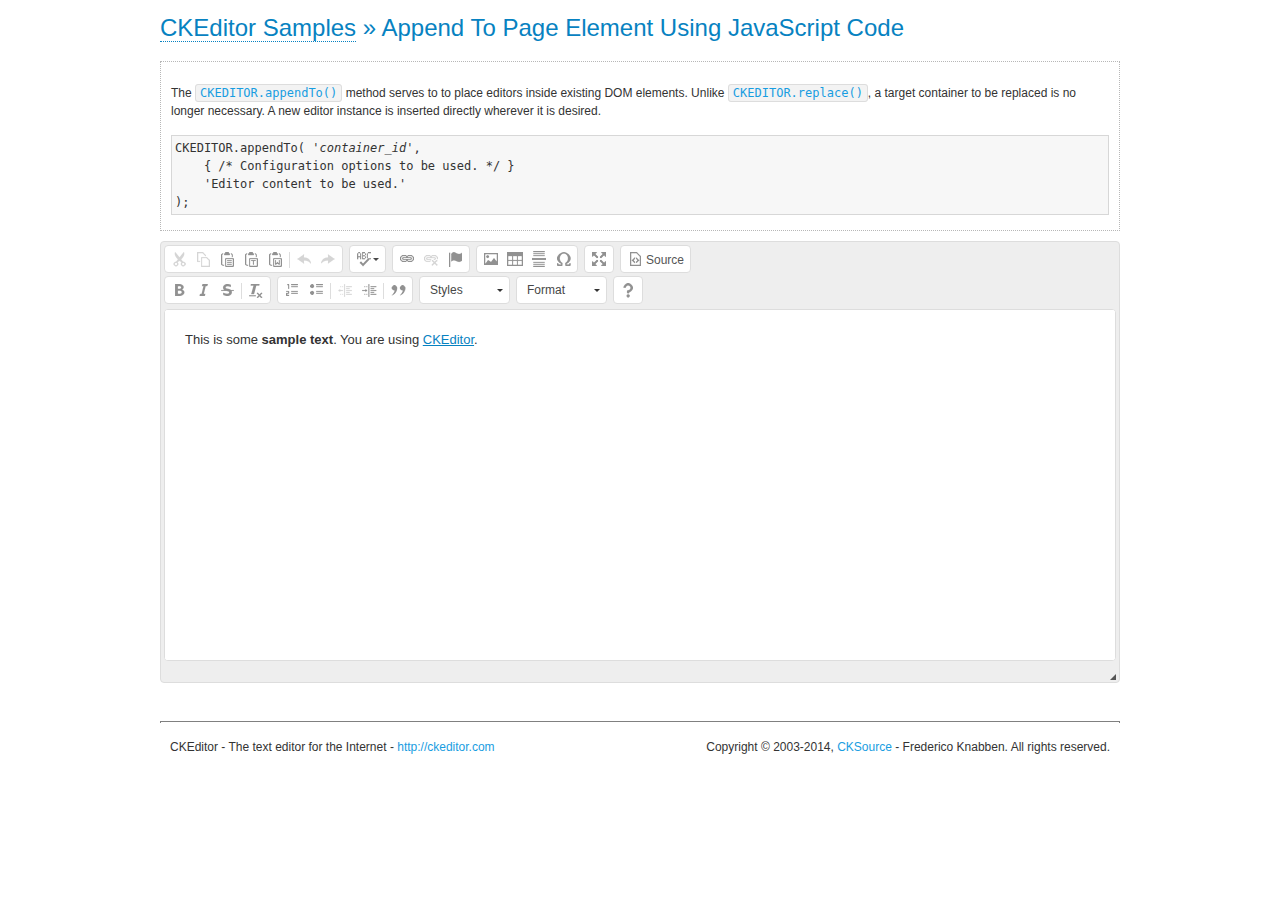
<file: HTML/js/ckeditor/samples/appendto.html>
<!DOCTYPE html>
<!--
Copyright (c) 2003-2014, CKSource - Frederico Knabben. All rights reserved.
For licensing, see LICENSE.md or http://ckeditor.com/license
-->
<html>
<head>
	<meta charset="utf-8">
	<title>Append To Page Element Using JavaScript Code &mdash; CKEditor Sample</title>
	<script src="../ckeditor.js"></script>
	<link rel="stylesheet" href="sample.css">
</head>
<body>
	<h1 class="samples">
		<a href="index.html">CKEditor Samples</a> &raquo; Append To Page Element Using JavaScript Code
	</h1>
	<div id="section1">
		<div class="description">
			<p>
				The <code><a class="samples" href="http://docs.ckeditor.com/#!/api/CKEDITOR-method-appendTo">CKEDITOR.appendTo()</a></code> method serves to to place editors inside existing DOM elements. Unlike <code><a class="samples" href="http://docs.ckeditor.com/#!/api/CKEDITOR-method-replace">CKEDITOR.replace()</a></code>,
				a target container to be replaced is no longer necessary. A new editor
				instance is inserted directly wherever it is desired.
			</p>
<pre class="samples">CKEDITOR.appendTo( '<em>container_id</em>',
	{ /* Configuration options to be used. */ }
	'Editor content to be used.'
);</pre>
		</div>
		<script>

			// This call can be placed at any point after the
			// DOM element to append CKEditor to or inside the <head><script>
			// in a window.onload event handler.

			// Append a CKEditor instance using the default configuration and the
			// provided content to the <div> element of ID "section1".
			CKEDITOR.appendTo( 'section1',
				null,
				'<p>This is some <strong>sample text</strong>. You are using <a href="http://ckeditor.com/">CKEditor</a>.</p>'
			);

		</script>
	</div>
	<br>
	<div id="footer">
		<hr>
		<p>
			CKEditor - The text editor for the Internet - <a class="samples" href="http://ckeditor.com/">http://ckeditor.com</a>
		</p>
		<p id="copy">
			Copyright &copy; 2003-2014, <a class="samples" href="http://cksource.com/">CKSource</a> - Frederico
			Knabben. All rights reserved.
		</p>
	</div>
</body>
</html>
</file>
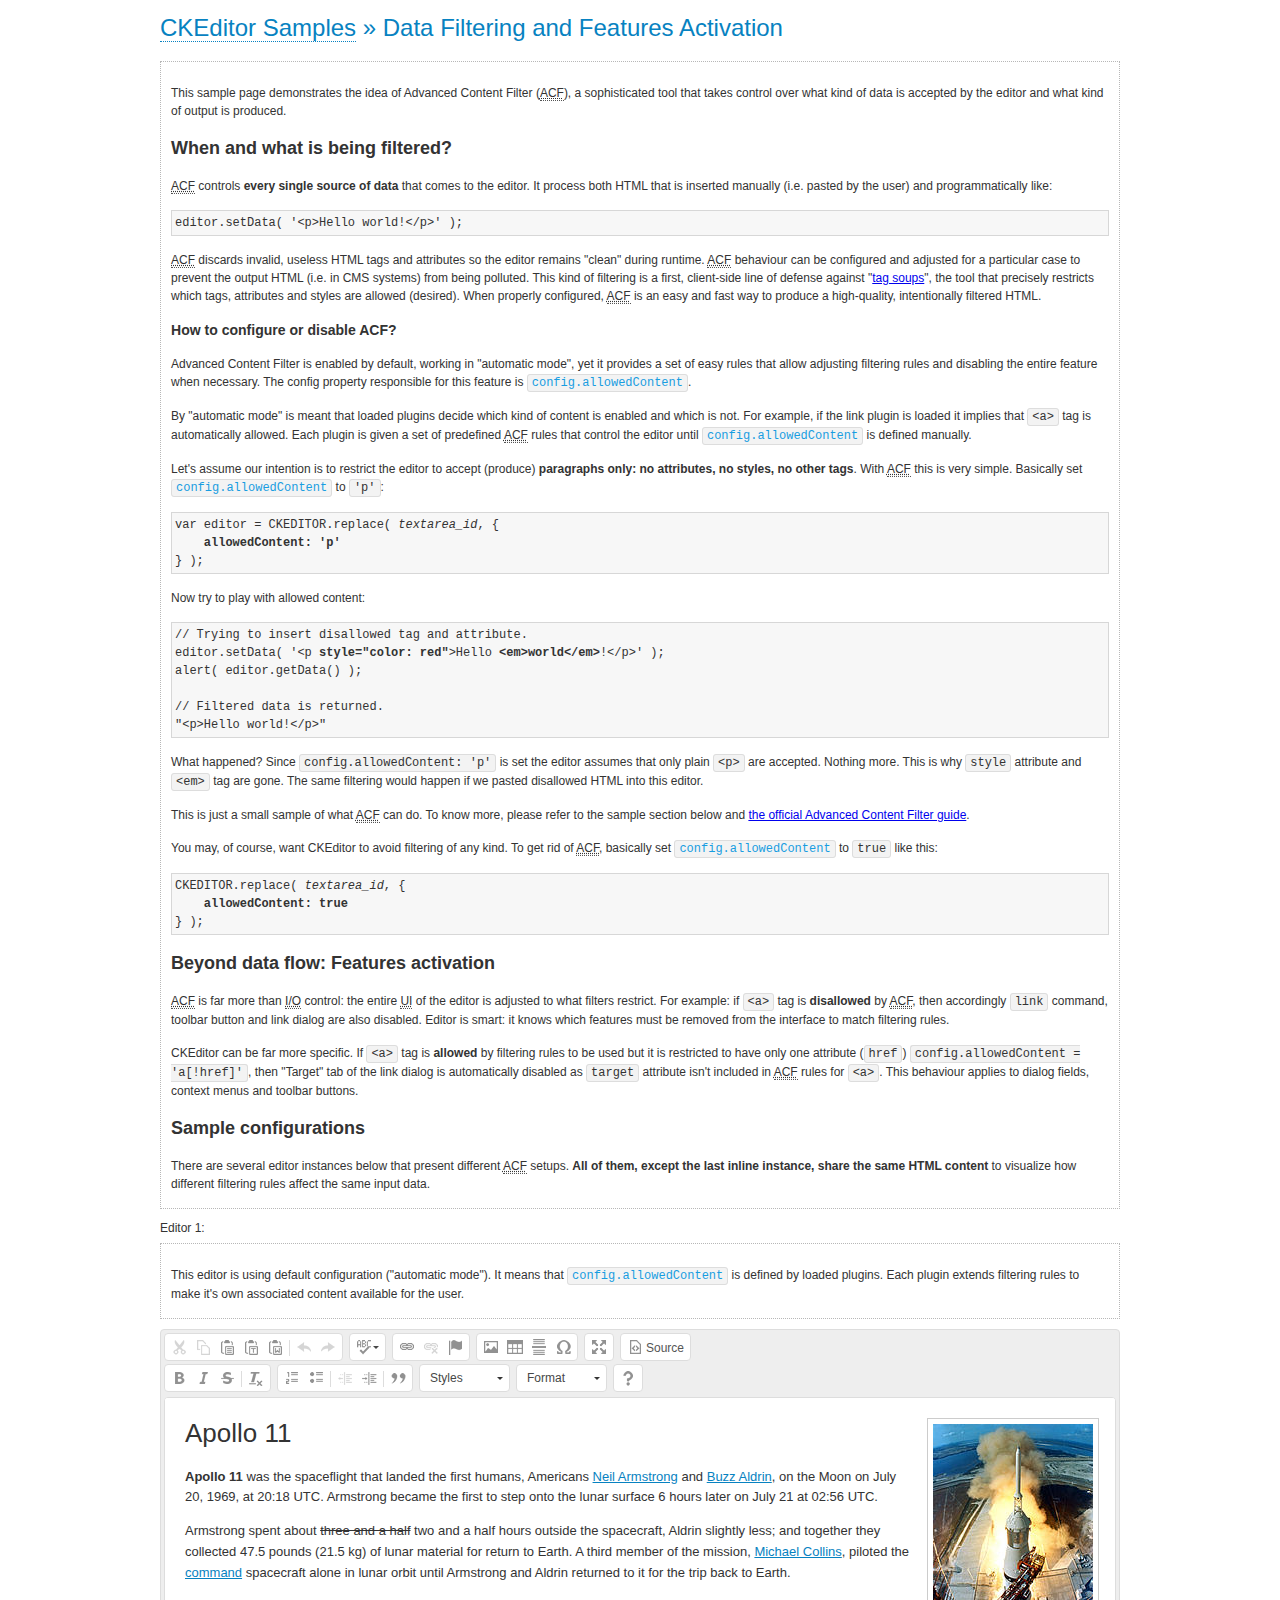
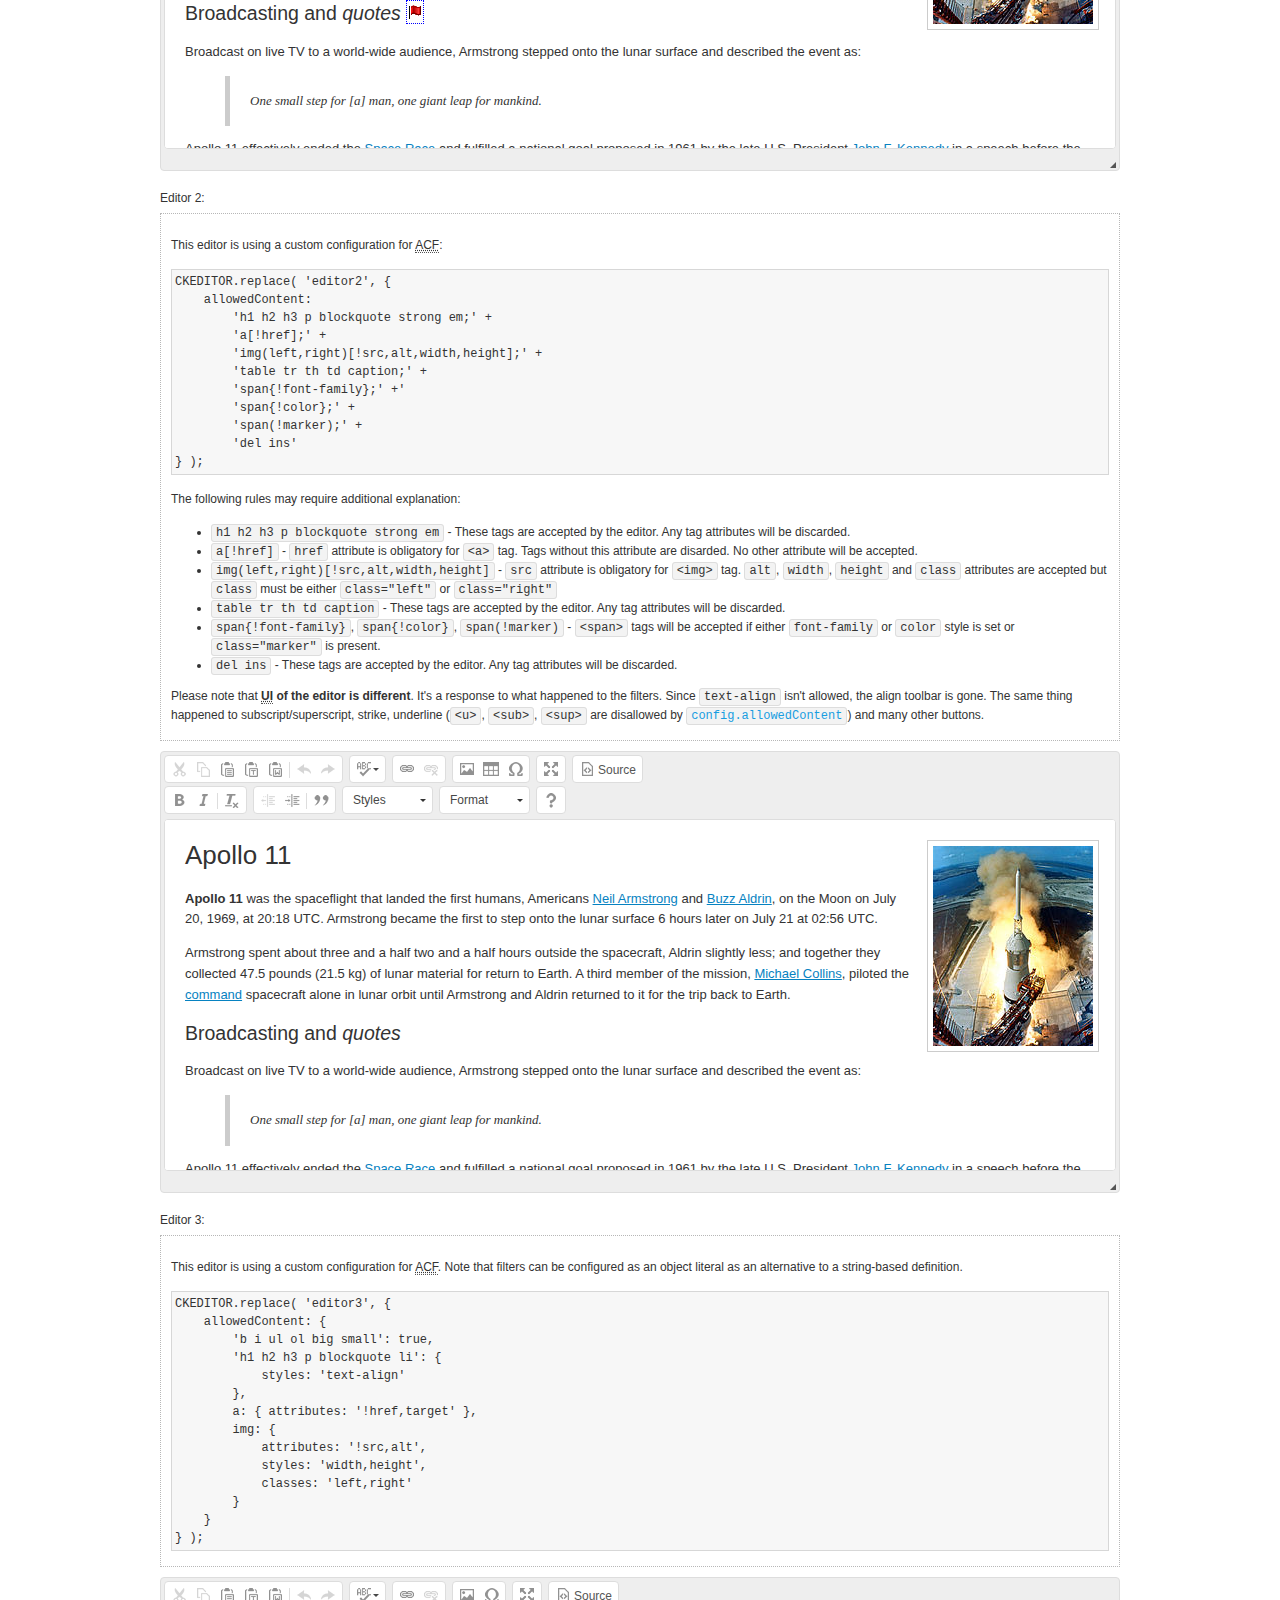
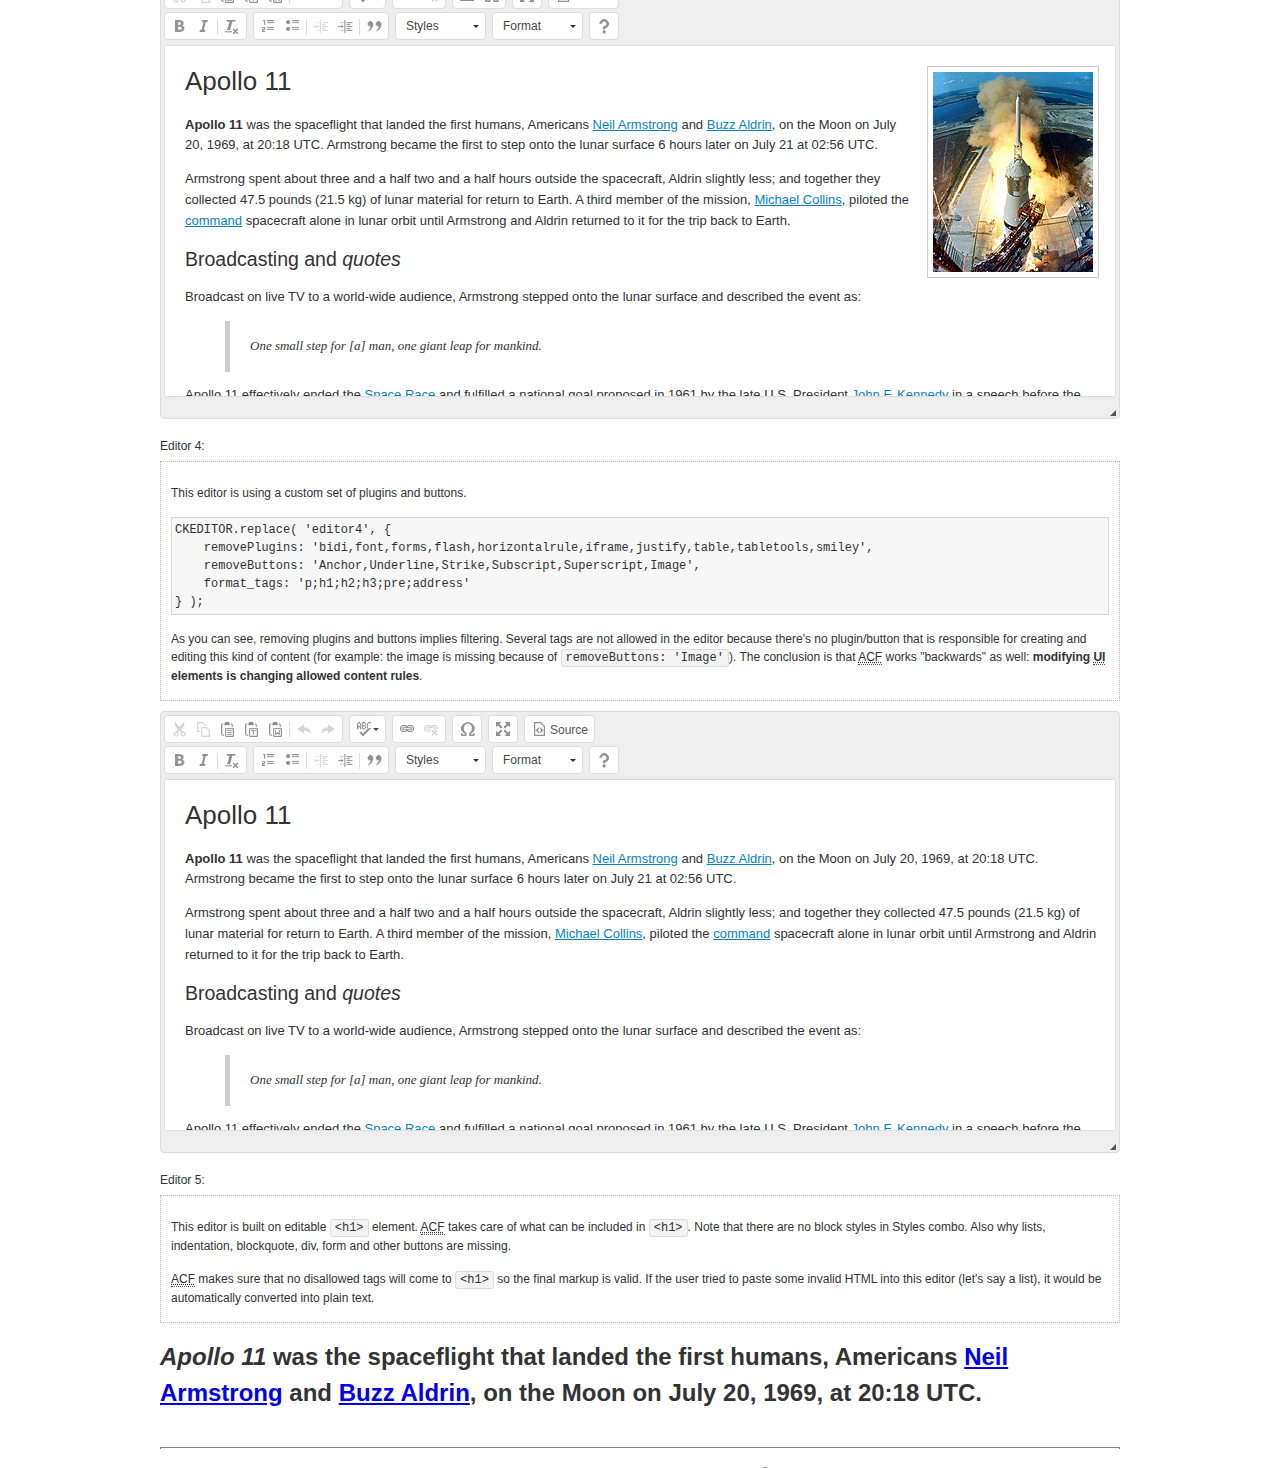
<file: HTML/js/ckeditor/samples/datafiltering.html>
<!DOCTYPE html>
<!--
Copyright (c) 2003-2014, CKSource - Frederico Knabben. All rights reserved.
For licensing, see LICENSE.md or http://ckeditor.com/license
-->
<html>
<head>
	<meta charset="utf-8">
	<title>Data Filtering &mdash; CKEditor Sample</title>
	<script src="../ckeditor.js"></script>
	<link rel="stylesheet" href="sample.css">
	<script>
		// Remove advanced tabs for all editors.
		CKEDITOR.config.removeDialogTabs = 'image:advanced;link:advanced;flash:advanced;creatediv:advanced;editdiv:advanced';
	</script>
</head>
<body>
	<h1 class="samples">
		<a href="index.html">CKEditor Samples</a> &raquo; Data Filtering and Features Activation
	</h1>
	<div class="description">
		<p>
			This sample page demonstrates the idea of Advanced Content Filter
			(<abbr title="Advanced Content Filter">ACF</abbr>), a sophisticated
			tool that takes control over what kind of data is accepted by the editor and what
			kind of output is produced.
		</p>
		<h2>When and what is being filtered?</h2>
		<p>
			<abbr title="Advanced Content Filter">ACF</abbr> controls
			<strong>every single source of data</strong> that comes to the editor.
			It process both HTML that is inserted manually (i.e. pasted by the user)
			and programmatically like:
		</p>
<pre class="samples">
editor.setData( '&lt;p&gt;Hello world!&lt;/p&gt;' );
</pre>
		<p>
			<abbr title="Advanced Content Filter">ACF</abbr> discards invalid,
			useless HTML tags and attributes so the editor remains "clean" during
			runtime. <abbr title="Advanced Content Filter">ACF</abbr> behaviour
			can be configured and adjusted for a particular case to prevent the
			output HTML (i.e. in CMS systems) from being polluted.

			This kind of filtering is a first, client-side line of defense
			against "<a href="http://en.wikipedia.org/wiki/Tag_soup">tag soups</a>",
			the tool that precisely restricts which tags, attributes and styles
			are allowed (desired). When properly configured, <abbr title="Advanced Content Filter">ACF</abbr>
			is an easy and fast way to produce a high-quality, intentionally filtered HTML.
		</p>

		<h3>How to configure or disable ACF?</h3>
		<p>
			Advanced Content Filter is enabled by default, working in "automatic mode", yet
			it provides a set of easy rules that allow adjusting filtering rules
			and disabling the entire feature when necessary. The config property
			responsible for this feature is <code><a class="samples"
			href="http://docs.ckeditor.com/#!/api/CKEDITOR.config-cfg-allowedContent">config.allowedContent</a></code>.
		</p>
		<p>
			By "automatic mode" is meant that loaded plugins decide which kind
			of content is enabled and which is not. For example, if the link
			plugin is loaded it implies that <code>&lt;a&gt;</code> tag is
			automatically allowed. Each plugin is given a set
			of predefined <abbr title="Advanced Content Filter">ACF</abbr> rules
			that control the editor until <code><a class="samples"
			href="http://docs.ckeditor.com/#!/api/CKEDITOR.config-cfg-allowedContent">
			config.allowedContent</a></code>
			is defined manually.
		</p>
		<p>
			Let's assume our intention is to restrict the editor to accept (produce) <strong>paragraphs
			only: no attributes, no styles, no other tags</strong>.
			With <abbr title="Advanced Content Filter">ACF</abbr>
			this is very simple. Basically set <code><a class="samples"
			href="http://docs.ckeditor.com/#!/api/CKEDITOR.config-cfg-allowedContent">
			config.allowedContent</a></code> to <code>'p'</code>:
		</p>
<pre class="samples">
var editor = CKEDITOR.replace( <em>textarea_id</em>, {
	<strong>allowedContent: 'p'</strong>
} );
</pre>
		<p>
			Now try to play with allowed content:
		</p>
<pre class="samples">
// Trying to insert disallowed tag and attribute.
editor.setData( '&lt;p <strong>style="color: red"</strong>&gt;Hello <strong>&lt;em&gt;world&lt;/em&gt;</strong>!&lt;/p&gt;' );
alert( editor.getData() );

// Filtered data is returned.
"&lt;p&gt;Hello world!&lt;/p&gt;"
</pre>
		<p>
			What happened? Since <code>config.allowedContent: 'p'</code> is set the editor assumes
			that only plain <code>&lt;p&gt;</code> are accepted. Nothing more. This is why
			<code>style</code> attribute and <code>&lt;em&gt;</code> tag are gone. The same
			filtering would happen if we pasted disallowed HTML into this editor.
		</p>
		<p>
			This is just a small sample of what <abbr title="Advanced Content Filter">ACF</abbr>
			can do. To know more, please refer to the sample section below and
			<a href="http://docs.ckeditor.com/#!/guide/dev_advanced_content_filter">the official Advanced Content Filter guide</a>.
		</p>
		<p>
			You may, of course, want CKEditor to avoid filtering of any kind.
			To get rid of <abbr title="Advanced Content Filter">ACF</abbr>,
			basically set <code><a class="samples"
			href="http://docs.ckeditor.com/#!/api/CKEDITOR.config-cfg-allowedContent">
			config.allowedContent</a></code> to <code>true</code> like this:
		</p>
<pre class="samples">
CKEDITOR.replace( <em>textarea_id</em>, {
	<strong>allowedContent: true</strong>
} );
</pre>

		<h2>Beyond data flow: Features activation</h2>
		<p>
			<abbr title="Advanced Content Filter">ACF</abbr> is far more than
			<abbr title="Input/Output">I/O</abbr> control: the entire
			<abbr title="User Interface">UI</abbr> of the editor is adjusted to what
			filters restrict. For example: if <code>&lt;a&gt;</code> tag is
			<strong>disallowed</strong>
			by <abbr title="Advanced Content Filter">ACF</abbr>,
			then accordingly <code>link</code> command, toolbar button and link dialog
			are also disabled. Editor is smart: it knows which features must be
			removed from the interface to match filtering rules.
		</p>
		<p>
			CKEditor can be far more specific. If <code>&lt;a&gt;</code> tag is
			<strong>allowed</strong> by filtering rules to be used but it is restricted
			to have only one attribute (<code>href</code>)
			<code>config.allowedContent = 'a[!href]'</code>, then
			"Target" tab of the link dialog is automatically disabled as <code>target</code>
			attribute isn't included in <abbr title="Advanced Content Filter">ACF</abbr> rules
			for <code>&lt;a&gt;</code>. This behaviour applies to dialog fields, context
			menus and toolbar buttons.
		</p>

		<h2>Sample configurations</h2>
		<p>
			There are several editor instances below that present different
			<abbr title="Advanced Content Filter">ACF</abbr> setups. <strong>All of them,
			except the last inline instance, share the same HTML content</strong> to visualize
			how different filtering rules affect the same input data.
		</p>
	</div>

	<div>
		<label for="editor1">
			Editor 1:
		</label>
		<div class="description">
			<p>
				This editor is using default configuration ("automatic mode"). It means that
				<code><a class="samples"
				href="http://docs.ckeditor.com/#!/api/CKEDITOR.config-cfg-allowedContent">
				config.allowedContent</a></code> is defined by loaded plugins.
				Each plugin extends filtering rules to make it's own associated content
				available for the user.
			</p>
		</div>
		<textarea cols="80" id="editor1" name="editor1" rows="10">
			&lt;h1&gt;&lt;img alt=&quot;Saturn V carrying Apollo 11&quot; class=&quot;right&quot; src=&quot;assets/sample.jpg&quot;/&gt; Apollo 11&lt;/h1&gt; &lt;p&gt;&lt;b&gt;Apollo 11&lt;/b&gt; was the spaceflight that landed the first humans, Americans &lt;a href=&quot;http://en.wikipedia.org/wiki/Neil_Armstrong&quot; title=&quot;Neil Armstrong&quot;&gt;Neil Armstrong&lt;/a&gt; and &lt;a href=&quot;http://en.wikipedia.org/wiki/Buzz_Aldrin&quot; title=&quot;Buzz Aldrin&quot;&gt;Buzz Aldrin&lt;/a&gt;, on the Moon on July 20, 1969, at 20:18 UTC. Armstrong became the first to step onto the lunar surface 6 hours later on July 21 at 02:56 UTC.&lt;/p&gt; &lt;p&gt;Armstrong spent about &lt;s&gt;three and a half&lt;/s&gt; two and a half hours outside the spacecraft, Aldrin slightly less; and together they collected 47.5 pounds (21.5&amp;nbsp;kg) of lunar material for return to Earth. A third member of the mission, &lt;a href=&quot;http://en.wikipedia.org/wiki/Michael_Collins_(astronaut)&quot; title=&quot;Michael Collins (astronaut)&quot;&gt;Michael Collins&lt;/a&gt;, piloted the &lt;a href=&quot;http://en.wikipedia.org/wiki/Apollo_Command/Service_Module&quot; title=&quot;Apollo Command/Service Module&quot;&gt;command&lt;/a&gt; spacecraft alone in lunar orbit until Armstrong and Aldrin returned to it for the trip back to Earth.&lt;/p&gt; &lt;h2&gt;Broadcasting and &lt;em&gt;quotes&lt;/em&gt; &lt;a id=&quot;quotes&quot; name=&quot;quotes&quot;&gt;&lt;/a&gt;&lt;/h2&gt; &lt;p&gt;Broadcast on live TV to a world-wide audience, Armstrong stepped onto the lunar surface and described the event as:&lt;/p&gt; &lt;blockquote&gt;&lt;p&gt;One small step for [a] man, one giant leap for mankind.&lt;/p&gt;&lt;/blockquote&gt; &lt;p&gt;Apollo 11 effectively ended the &lt;a href=&quot;http://en.wikipedia.org/wiki/Space_Race&quot; title=&quot;Space Race&quot;&gt;Space Race&lt;/a&gt; and fulfilled a national goal proposed in 1961 by the late U.S. President &lt;a href=&quot;http://en.wikipedia.org/wiki/John_F._Kennedy&quot; title=&quot;John F. Kennedy&quot;&gt;John F. Kennedy&lt;/a&gt; in a speech before the United States Congress:&lt;/p&gt; &lt;blockquote&gt;&lt;p&gt;[...] before this decade is out, of landing a man on the Moon and returning him safely to the Earth.&lt;/p&gt;&lt;/blockquote&gt; &lt;h2&gt;Technical details &lt;a id=&quot;tech-details&quot; name=&quot;tech-details&quot;&gt;&lt;/a&gt;&lt;/h2&gt; &lt;table align=&quot;right&quot; border=&quot;1&quot; bordercolor=&quot;#ccc&quot; cellpadding=&quot;5&quot; cellspacing=&quot;0&quot; style=&quot;border-collapse:collapse;margin:10px 0 10px 15px;&quot;&gt; &lt;caption&gt;&lt;strong&gt;Mission crew&lt;/strong&gt;&lt;/caption&gt; &lt;thead&gt; &lt;tr&gt; &lt;th scope=&quot;col&quot;&gt;Position&lt;/th&gt; &lt;th scope=&quot;col&quot;&gt;Astronaut&lt;/th&gt; &lt;/tr&gt; &lt;/thead&gt; &lt;tbody&gt; &lt;tr&gt; &lt;td&gt;Commander&lt;/td&gt; &lt;td&gt;Neil A. Armstrong&lt;/td&gt; &lt;/tr&gt; &lt;tr&gt; &lt;td&gt;Command Module Pilot&lt;/td&gt; &lt;td&gt;Michael Collins&lt;/td&gt; &lt;/tr&gt; &lt;tr&gt; &lt;td&gt;Lunar Module Pilot&lt;/td&gt; &lt;td&gt;Edwin &amp;quot;Buzz&amp;quot; E. Aldrin, Jr.&lt;/td&gt; &lt;/tr&gt; &lt;/tbody&gt; &lt;/table&gt; &lt;p&gt;Launched by a &lt;strong&gt;Saturn V&lt;/strong&gt; rocket from &lt;a href=&quot;http://en.wikipedia.org/wiki/Kennedy_Space_Center&quot; title=&quot;Kennedy Space Center&quot;&gt;Kennedy Space Center&lt;/a&gt; in Merritt Island, Florida on July 16, Apollo 11 was the fifth manned mission of &lt;a href=&quot;http://en.wikipedia.org/wiki/NASA&quot; title=&quot;NASA&quot;&gt;NASA&lt;/a&gt;&amp;#39;s Apollo program. The Apollo spacecraft had three parts:&lt;/p&gt; &lt;ol&gt; &lt;li&gt;&lt;strong&gt;Command Module&lt;/strong&gt; with a cabin for the three astronauts which was the only part which landed back on Earth&lt;/li&gt; &lt;li&gt;&lt;strong&gt;Service Module&lt;/strong&gt; which supported the Command Module with propulsion, electrical power, oxygen and water&lt;/li&gt; &lt;li&gt;&lt;strong&gt;Lunar Module&lt;/strong&gt; for landing on the Moon.&lt;/li&gt; &lt;/ol&gt; &lt;p&gt;After being sent to the Moon by the Saturn V&amp;#39;s upper stage, the astronauts separated the spacecraft from it and travelled for three days until they entered into lunar orbit. Armstrong and Aldrin then moved into the Lunar Module and landed in the &lt;a href=&quot;http://en.wikipedia.org/wiki/Mare_Tranquillitatis&quot; title=&quot;Mare Tranquillitatis&quot;&gt;Sea of Tranquility&lt;/a&gt;. They stayed a total of about 21 and a half hours on the lunar surface. After lifting off in the upper part of the Lunar Module and rejoining Collins in the Command Module, they returned to Earth and landed in the &lt;a href=&quot;http://en.wikipedia.org/wiki/Pacific_Ocean&quot; title=&quot;Pacific Ocean&quot;&gt;Pacific Ocean&lt;/a&gt; on July 24.&lt;/p&gt; &lt;hr/&gt; &lt;p style=&quot;text-align: right;&quot;&gt;&lt;small&gt;Source: &lt;a href=&quot;http://en.wikipedia.org/wiki/Apollo_11&quot;&gt;Wikipedia.org&lt;/a&gt;&lt;/small&gt;&lt;/p&gt;
		</textarea>

		<script>

			CKEDITOR.replace( 'editor1' );

		</script>
	</div>

	<br>

	<div>
		<label for="editor2">
			Editor 2:
		</label>
		<div class="description">
			<p>
				This editor is using a custom configuration for
				<abbr title="Advanced Content Filter">ACF</abbr>:
			</p>
<pre class="samples">
CKEDITOR.replace( 'editor2', {
	allowedContent:
		'h1 h2 h3 p blockquote strong em;' +
		'a[!href];' +
		'img(left,right)[!src,alt,width,height];' +
		'table tr th td caption;' +
		'span{!font-family};' +'
		'span{!color};' +
		'span(!marker);' +
		'del ins'
} );
</pre>
			<p>
				The following rules may require additional explanation:
			</p>
			<ul>
				<li>
					<code>h1 h2 h3 p blockquote strong em</code> - These tags
					are accepted by the editor. Any tag attributes will be discarded.
				</li>
				<li>
					<code>a[!href]</code> - <code>href</code> attribute is obligatory
					for <code>&lt;a&gt;</code> tag. Tags without this attribute
					are disarded. No other attribute will be accepted.
				</li>
				<li>
					<code>img(left,right)[!src,alt,width,height]</code> - <code>src</code>
					attribute is obligatory for <code>&lt;img&gt;</code> tag.
					<code>alt</code>, <code>width</code>, <code>height</code>
					and <code>class</code> attributes are accepted but
					<code>class</code> must be either <code>class="left"</code>
					or <code>class="right"</code>
				</li>
				<li>
					<code>table tr th td caption</code> - These tags
					are accepted by the editor. Any tag attributes will be discarded.
				</li>
				<li>
					<code>span{!font-family}</code>, <code>span{!color}</code>,
					<code>span(!marker)</code> - <code>&lt;span&gt;</code> tags
					will be accepted if either <code>font-family</code> or
					<code>color</code> style is set or <code>class="marker"</code>
					is present.
				</li>
				<li>
					<code>del ins</code> - These tags
					are accepted by the editor. Any tag attributes will be discarded.
				</li>
			</ul>
			<p>
				Please note that <strong><abbr title="User Interface">UI</abbr> of the
				editor is different</strong>. It's a response to what happened to the filters.
				Since <code>text-align</code> isn't allowed, the align toolbar is gone.
				The same thing happened to subscript/superscript, strike, underline
				(<code>&lt;u&gt;</code>, <code>&lt;sub&gt;</code>, <code>&lt;sup&gt;</code>
				are disallowed by <code><a class="samples"
				href="http://docs.ckeditor.com/#!/api/CKEDITOR.config-cfg-allowedContent">
				config.allowedContent</a></code>) and many other buttons.
			</p>
		</div>
		<textarea cols="80" id="editor2" name="editor2" rows="10">
			&lt;h1&gt;&lt;img alt=&quot;Saturn V carrying Apollo 11&quot; class=&quot;right&quot; src=&quot;assets/sample.jpg&quot;/&gt; Apollo 11&lt;/h1&gt; &lt;p&gt;&lt;b&gt;Apollo 11&lt;/b&gt; was the spaceflight that landed the first humans, Americans &lt;a href=&quot;http://en.wikipedia.org/wiki/Neil_Armstrong&quot; title=&quot;Neil Armstrong&quot;&gt;Neil Armstrong&lt;/a&gt; and &lt;a href=&quot;http://en.wikipedia.org/wiki/Buzz_Aldrin&quot; title=&quot;Buzz Aldrin&quot;&gt;Buzz Aldrin&lt;/a&gt;, on the Moon on July 20, 1969, at 20:18 UTC. Armstrong became the first to step onto the lunar surface 6 hours later on July 21 at 02:56 UTC.&lt;/p&gt; &lt;p&gt;Armstrong spent about &lt;s&gt;three and a half&lt;/s&gt; two and a half hours outside the spacecraft, Aldrin slightly less; and together they collected 47.5 pounds (21.5&amp;nbsp;kg) of lunar material for return to Earth. A third member of the mission, &lt;a href=&quot;http://en.wikipedia.org/wiki/Michael_Collins_(astronaut)&quot; title=&quot;Michael Collins (astronaut)&quot;&gt;Michael Collins&lt;/a&gt;, piloted the &lt;a href=&quot;http://en.wikipedia.org/wiki/Apollo_Command/Service_Module&quot; title=&quot;Apollo Command/Service Module&quot;&gt;command&lt;/a&gt; spacecraft alone in lunar orbit until Armstrong and Aldrin returned to it for the trip back to Earth.&lt;/p&gt; &lt;h2&gt;Broadcasting and &lt;em&gt;quotes&lt;/em&gt; &lt;a id=&quot;quotes&quot; name=&quot;quotes&quot;&gt;&lt;/a&gt;&lt;/h2&gt; &lt;p&gt;Broadcast on live TV to a world-wide audience, Armstrong stepped onto the lunar surface and described the event as:&lt;/p&gt; &lt;blockquote&gt;&lt;p&gt;One small step for [a] man, one giant leap for mankind.&lt;/p&gt;&lt;/blockquote&gt; &lt;p&gt;Apollo 11 effectively ended the &lt;a href=&quot;http://en.wikipedia.org/wiki/Space_Race&quot; title=&quot;Space Race&quot;&gt;Space Race&lt;/a&gt; and fulfilled a national goal proposed in 1961 by the late U.S. President &lt;a href=&quot;http://en.wikipedia.org/wiki/John_F._Kennedy&quot; title=&quot;John F. Kennedy&quot;&gt;John F. Kennedy&lt;/a&gt; in a speech before the United States Congress:&lt;/p&gt; &lt;blockquote&gt;&lt;p&gt;[...] before this decade is out, of landing a man on the Moon and returning him safely to the Earth.&lt;/p&gt;&lt;/blockquote&gt; &lt;h2&gt;Technical details &lt;a id=&quot;tech-details&quot; name=&quot;tech-details&quot;&gt;&lt;/a&gt;&lt;/h2&gt; &lt;table align=&quot;right&quot; border=&quot;1&quot; bordercolor=&quot;#ccc&quot; cellpadding=&quot;5&quot; cellspacing=&quot;0&quot; style=&quot;border-collapse:collapse;margin:10px 0 10px 15px;&quot;&gt; &lt;caption&gt;&lt;strong&gt;Mission crew&lt;/strong&gt;&lt;/caption&gt; &lt;thead&gt; &lt;tr&gt; &lt;th scope=&quot;col&quot;&gt;Position&lt;/th&gt; &lt;th scope=&quot;col&quot;&gt;Astronaut&lt;/th&gt; &lt;/tr&gt; &lt;/thead&gt; &lt;tbody&gt; &lt;tr&gt; &lt;td&gt;Commander&lt;/td&gt; &lt;td&gt;Neil A. Armstrong&lt;/td&gt; &lt;/tr&gt; &lt;tr&gt; &lt;td&gt;Command Module Pilot&lt;/td&gt; &lt;td&gt;Michael Collins&lt;/td&gt; &lt;/tr&gt; &lt;tr&gt; &lt;td&gt;Lunar Module Pilot&lt;/td&gt; &lt;td&gt;Edwin &amp;quot;Buzz&amp;quot; E. Aldrin, Jr.&lt;/td&gt; &lt;/tr&gt; &lt;/tbody&gt; &lt;/table&gt; &lt;p&gt;Launched by a &lt;strong&gt;Saturn V&lt;/strong&gt; rocket from &lt;a href=&quot;http://en.wikipedia.org/wiki/Kennedy_Space_Center&quot; title=&quot;Kennedy Space Center&quot;&gt;Kennedy Space Center&lt;/a&gt; in Merritt Island, Florida on July 16, Apollo 11 was the fifth manned mission of &lt;a href=&quot;http://en.wikipedia.org/wiki/NASA&quot; title=&quot;NASA&quot;&gt;NASA&lt;/a&gt;&amp;#39;s Apollo program. The Apollo spacecraft had three parts:&lt;/p&gt; &lt;ol&gt; &lt;li&gt;&lt;strong&gt;Command Module&lt;/strong&gt; with a cabin for the three astronauts which was the only part which landed back on Earth&lt;/li&gt; &lt;li&gt;&lt;strong&gt;Service Module&lt;/strong&gt; which supported the Command Module with propulsion, electrical power, oxygen and water&lt;/li&gt; &lt;li&gt;&lt;strong&gt;Lunar Module&lt;/strong&gt; for landing on the Moon.&lt;/li&gt; &lt;/ol&gt; &lt;p&gt;After being sent to the Moon by the Saturn V&amp;#39;s upper stage, the astronauts separated the spacecraft from it and travelled for three days until they entered into lunar orbit. Armstrong and Aldrin then moved into the Lunar Module and landed in the &lt;a href=&quot;http://en.wikipedia.org/wiki/Mare_Tranquillitatis&quot; title=&quot;Mare Tranquillitatis&quot;&gt;Sea of Tranquility&lt;/a&gt;. They stayed a total of about 21 and a half hours on the lunar surface. After lifting off in the upper part of the Lunar Module and rejoining Collins in the Command Module, they returned to Earth and landed in the &lt;a href=&quot;http://en.wikipedia.org/wiki/Pacific_Ocean&quot; title=&quot;Pacific Ocean&quot;&gt;Pacific Ocean&lt;/a&gt; on July 24.&lt;/p&gt; &lt;hr/&gt; &lt;p style=&quot;text-align: right;&quot;&gt;&lt;small&gt;Source: &lt;a href=&quot;http://en.wikipedia.org/wiki/Apollo_11&quot;&gt;Wikipedia.org&lt;/a&gt;&lt;/small&gt;&lt;/p&gt;
		</textarea>
		<script>

			CKEDITOR.replace( 'editor2', {
				allowedContent:
					'h1 h2 h3 p blockquote strong em;' +
					'a[!href];' +
					'img(left,right)[!src,alt,width,height];' +
					'table tr th td caption;' +
					'span{!font-family};' +
					'span{!color};' +
					'span(!marker);' +
					'del ins'
			} );

		</script>
	</div>

	<br>

	<div>
		<label for="editor3">
			Editor 3:
		</label>
		<div class="description">
			<p>
				This editor is using a custom configuration for
				<abbr title="Advanced Content Filter">ACF</abbr>.
				Note that filters can be configured as an object literal
				as an alternative to a string-based definition.
			</p>
<pre class="samples">
CKEDITOR.replace( 'editor3', {
	allowedContent: {
		'b i ul ol big small': true,
		'h1 h2 h3 p blockquote li': {
			styles: 'text-align'
		},
		a: { attributes: '!href,target' },
		img: {
			attributes: '!src,alt',
			styles: 'width,height',
			classes: 'left,right'
		}
	}
} );
</pre>
		</div>
		<textarea cols="80" id="editor3" name="editor3" rows="10">
			&lt;h1&gt;&lt;img alt=&quot;Saturn V carrying Apollo 11&quot; class=&quot;right&quot; src=&quot;assets/sample.jpg&quot;/&gt; Apollo 11&lt;/h1&gt; &lt;p&gt;&lt;b&gt;Apollo 11&lt;/b&gt; was the spaceflight that landed the first humans, Americans &lt;a href=&quot;http://en.wikipedia.org/wiki/Neil_Armstrong&quot; title=&quot;Neil Armstrong&quot;&gt;Neil Armstrong&lt;/a&gt; and &lt;a href=&quot;http://en.wikipedia.org/wiki/Buzz_Aldrin&quot; title=&quot;Buzz Aldrin&quot;&gt;Buzz Aldrin&lt;/a&gt;, on the Moon on July 20, 1969, at 20:18 UTC. Armstrong became the first to step onto the lunar surface 6 hours later on July 21 at 02:56 UTC.&lt;/p&gt; &lt;p&gt;Armstrong spent about &lt;s&gt;three and a half&lt;/s&gt; two and a half hours outside the spacecraft, Aldrin slightly less; and together they collected 47.5 pounds (21.5&amp;nbsp;kg) of lunar material for return to Earth. A third member of the mission, &lt;a href=&quot;http://en.wikipedia.org/wiki/Michael_Collins_(astronaut)&quot; title=&quot;Michael Collins (astronaut)&quot;&gt;Michael Collins&lt;/a&gt;, piloted the &lt;a href=&quot;http://en.wikipedia.org/wiki/Apollo_Command/Service_Module&quot; title=&quot;Apollo Command/Service Module&quot;&gt;command&lt;/a&gt; spacecraft alone in lunar orbit until Armstrong and Aldrin returned to it for the trip back to Earth.&lt;/p&gt; &lt;h2&gt;Broadcasting and &lt;em&gt;quotes&lt;/em&gt; &lt;a id=&quot;quotes&quot; name=&quot;quotes&quot;&gt;&lt;/a&gt;&lt;/h2&gt; &lt;p&gt;Broadcast on live TV to a world-wide audience, Armstrong stepped onto the lunar surface and described the event as:&lt;/p&gt; &lt;blockquote&gt;&lt;p&gt;One small step for [a] man, one giant leap for mankind.&lt;/p&gt;&lt;/blockquote&gt; &lt;p&gt;Apollo 11 effectively ended the &lt;a href=&quot;http://en.wikipedia.org/wiki/Space_Race&quot; title=&quot;Space Race&quot;&gt;Space Race&lt;/a&gt; and fulfilled a national goal proposed in 1961 by the late U.S. President &lt;a href=&quot;http://en.wikipedia.org/wiki/John_F._Kennedy&quot; title=&quot;John F. Kennedy&quot;&gt;John F. Kennedy&lt;/a&gt; in a speech before the United States Congress:&lt;/p&gt; &lt;blockquote&gt;&lt;p&gt;[...] before this decade is out, of landing a man on the Moon and returning him safely to the Earth.&lt;/p&gt;&lt;/blockquote&gt; &lt;h2&gt;Technical details &lt;a id=&quot;tech-details&quot; name=&quot;tech-details&quot;&gt;&lt;/a&gt;&lt;/h2&gt; &lt;table align=&quot;right&quot; border=&quot;1&quot; bordercolor=&quot;#ccc&quot; cellpadding=&quot;5&quot; cellspacing=&quot;0&quot; style=&quot;border-collapse:collapse;margin:10px 0 10px 15px;&quot;&gt; &lt;caption&gt;&lt;strong&gt;Mission crew&lt;/strong&gt;&lt;/caption&gt; &lt;thead&gt; &lt;tr&gt; &lt;th scope=&quot;col&quot;&gt;Position&lt;/th&gt; &lt;th scope=&quot;col&quot;&gt;Astronaut&lt;/th&gt; &lt;/tr&gt; &lt;/thead&gt; &lt;tbody&gt; &lt;tr&gt; &lt;td&gt;Commander&lt;/td&gt; &lt;td&gt;Neil A. Armstrong&lt;/td&gt; &lt;/tr&gt; &lt;tr&gt; &lt;td&gt;Command Module Pilot&lt;/td&gt; &lt;td&gt;Michael Collins&lt;/td&gt; &lt;/tr&gt; &lt;tr&gt; &lt;td&gt;Lunar Module Pilot&lt;/td&gt; &lt;td&gt;Edwin &amp;quot;Buzz&amp;quot; E. Aldrin, Jr.&lt;/td&gt; &lt;/tr&gt; &lt;/tbody&gt; &lt;/table&gt; &lt;p&gt;Launched by a &lt;strong&gt;Saturn V&lt;/strong&gt; rocket from &lt;a href=&quot;http://en.wikipedia.org/wiki/Kennedy_Space_Center&quot; title=&quot;Kennedy Space Center&quot;&gt;Kennedy Space Center&lt;/a&gt; in Merritt Island, Florida on July 16, Apollo 11 was the fifth manned mission of &lt;a href=&quot;http://en.wikipedia.org/wiki/NASA&quot; title=&quot;NASA&quot;&gt;NASA&lt;/a&gt;&amp;#39;s Apollo program. The Apollo spacecraft had three parts:&lt;/p&gt; &lt;ol&gt; &lt;li&gt;&lt;strong&gt;Command Module&lt;/strong&gt; with a cabin for the three astronauts which was the only part which landed back on Earth&lt;/li&gt; &lt;li&gt;&lt;strong&gt;Service Module&lt;/strong&gt; which supported the Command Module with propulsion, electrical power, oxygen and water&lt;/li&gt; &lt;li&gt;&lt;strong&gt;Lunar Module&lt;/strong&gt; for landing on the Moon.&lt;/li&gt; &lt;/ol&gt; &lt;p&gt;After being sent to the Moon by the Saturn V&amp;#39;s upper stage, the astronauts separated the spacecraft from it and travelled for three days until they entered into lunar orbit. Armstrong and Aldrin then moved into the Lunar Module and landed in the &lt;a href=&quot;http://en.wikipedia.org/wiki/Mare_Tranquillitatis&quot; title=&quot;Mare Tranquillitatis&quot;&gt;Sea of Tranquility&lt;/a&gt;. They stayed a total of about 21 and a half hours on the lunar surface. After lifting off in the upper part of the Lunar Module and rejoining Collins in the Command Module, they returned to Earth and landed in the &lt;a href=&quot;http://en.wikipedia.org/wiki/Pacific_Ocean&quot; title=&quot;Pacific Ocean&quot;&gt;Pacific Ocean&lt;/a&gt; on July 24.&lt;/p&gt; &lt;hr/&gt; &lt;p style=&quot;text-align: right;&quot;&gt;&lt;small&gt;Source: &lt;a href=&quot;http://en.wikipedia.org/wiki/Apollo_11&quot;&gt;Wikipedia.org&lt;/a&gt;&lt;/small&gt;&lt;/p&gt;
		</textarea>
		<script>

			CKEDITOR.replace( 'editor3', {
				allowedContent: {
					'b i ul ol big small': true,
					'h1 h2 h3 p blockquote li': {
						styles: 'text-align'
					},
					a: { attributes: '!href,target' },
					img: {
						attributes: '!src,alt',
						styles: 'width,height',
						classes: 'left,right'
					}
				}
			} );

		</script>
	</div>

	<br>

	<div>
		<label for="editor4">
			Editor 4:
		</label>
		<div class="description">
			<p>
				This editor is using a custom set of plugins and buttons.
			</p>
<pre class="samples">
CKEDITOR.replace( 'editor4', {
	removePlugins: 'bidi,font,forms,flash,horizontalrule,iframe,justify,table,tabletools,smiley',
	removeButtons: 'Anchor,Underline,Strike,Subscript,Superscript,Image',
	format_tags: 'p;h1;h2;h3;pre;address'
} );
</pre>
			<p>
				As you can see, removing plugins and buttons implies filtering.
				Several tags are not allowed in the editor because there's no
				plugin/button that is responsible for creating and editing this
				kind of content (for example: the image is missing because
				of <code>removeButtons: 'Image'</code>). The conclusion is that
				<abbr title="Advanced Content Filter">ACF</abbr> works "backwards"
				as well: <strong>modifying <abbr title="User Interface">UI</abbr>
				elements is changing allowed content rules</strong>.
			</p>
		</div>
		<textarea cols="80" id="editor4" name="editor4" rows="10">
			&lt;h1&gt;&lt;img alt=&quot;Saturn V carrying Apollo 11&quot; class=&quot;right&quot; src=&quot;assets/sample.jpg&quot;/&gt; Apollo 11&lt;/h1&gt; &lt;p&gt;&lt;b&gt;Apollo 11&lt;/b&gt; was the spaceflight that landed the first humans, Americans &lt;a href=&quot;http://en.wikipedia.org/wiki/Neil_Armstrong&quot; title=&quot;Neil Armstrong&quot;&gt;Neil Armstrong&lt;/a&gt; and &lt;a href=&quot;http://en.wikipedia.org/wiki/Buzz_Aldrin&quot; title=&quot;Buzz Aldrin&quot;&gt;Buzz Aldrin&lt;/a&gt;, on the Moon on July 20, 1969, at 20:18 UTC. Armstrong became the first to step onto the lunar surface 6 hours later on July 21 at 02:56 UTC.&lt;/p&gt; &lt;p&gt;Armstrong spent about &lt;s&gt;three and a half&lt;/s&gt; two and a half hours outside the spacecraft, Aldrin slightly less; and together they collected 47.5 pounds (21.5&amp;nbsp;kg) of lunar material for return to Earth. A third member of the mission, &lt;a href=&quot;http://en.wikipedia.org/wiki/Michael_Collins_(astronaut)&quot; title=&quot;Michael Collins (astronaut)&quot;&gt;Michael Collins&lt;/a&gt;, piloted the &lt;a href=&quot;http://en.wikipedia.org/wiki/Apollo_Command/Service_Module&quot; title=&quot;Apollo Command/Service Module&quot;&gt;command&lt;/a&gt; spacecraft alone in lunar orbit until Armstrong and Aldrin returned to it for the trip back to Earth.&lt;/p&gt; &lt;h2&gt;Broadcasting and &lt;em&gt;quotes&lt;/em&gt; &lt;a id=&quot;quotes&quot; name=&quot;quotes&quot;&gt;&lt;/a&gt;&lt;/h2&gt; &lt;p&gt;Broadcast on live TV to a world-wide audience, Armstrong stepped onto the lunar surface and described the event as:&lt;/p&gt; &lt;blockquote&gt;&lt;p&gt;One small step for [a] man, one giant leap for mankind.&lt;/p&gt;&lt;/blockquote&gt; &lt;p&gt;Apollo 11 effectively ended the &lt;a href=&quot;http://en.wikipedia.org/wiki/Space_Race&quot; title=&quot;Space Race&quot;&gt;Space Race&lt;/a&gt; and fulfilled a national goal proposed in 1961 by the late U.S. President &lt;a href=&quot;http://en.wikipedia.org/wiki/John_F._Kennedy&quot; title=&quot;John F. Kennedy&quot;&gt;John F. Kennedy&lt;/a&gt; in a speech before the United States Congress:&lt;/p&gt; &lt;blockquote&gt;&lt;p&gt;[...] before this decade is out, of landing a man on the Moon and returning him safely to the Earth.&lt;/p&gt;&lt;/blockquote&gt; &lt;h2&gt;Technical details &lt;a id=&quot;tech-details&quot; name=&quot;tech-details&quot;&gt;&lt;/a&gt;&lt;/h2&gt; &lt;table align=&quot;right&quot; border=&quot;1&quot; bordercolor=&quot;#ccc&quot; cellpadding=&quot;5&quot; cellspacing=&quot;0&quot; style=&quot;border-collapse:collapse;margin:10px 0 10px 15px;&quot;&gt; &lt;caption&gt;&lt;strong&gt;Mission crew&lt;/strong&gt;&lt;/caption&gt; &lt;thead&gt; &lt;tr&gt; &lt;th scope=&quot;col&quot;&gt;Position&lt;/th&gt; &lt;th scope=&quot;col&quot;&gt;Astronaut&lt;/th&gt; &lt;/tr&gt; &lt;/thead&gt; &lt;tbody&gt; &lt;tr&gt; &lt;td&gt;Commander&lt;/td&gt; &lt;td&gt;Neil A. Armstrong&lt;/td&gt; &lt;/tr&gt; &lt;tr&gt; &lt;td&gt;Command Module Pilot&lt;/td&gt; &lt;td&gt;Michael Collins&lt;/td&gt; &lt;/tr&gt; &lt;tr&gt; &lt;td&gt;Lunar Module Pilot&lt;/td&gt; &lt;td&gt;Edwin &amp;quot;Buzz&amp;quot; E. Aldrin, Jr.&lt;/td&gt; &lt;/tr&gt; &lt;/tbody&gt; &lt;/table&gt; &lt;p&gt;Launched by a &lt;strong&gt;Saturn V&lt;/strong&gt; rocket from &lt;a href=&quot;http://en.wikipedia.org/wiki/Kennedy_Space_Center&quot; title=&quot;Kennedy Space Center&quot;&gt;Kennedy Space Center&lt;/a&gt; in Merritt Island, Florida on July 16, Apollo 11 was the fifth manned mission of &lt;a href=&quot;http://en.wikipedia.org/wiki/NASA&quot; title=&quot;NASA&quot;&gt;NASA&lt;/a&gt;&amp;#39;s Apollo program. The Apollo spacecraft had three parts:&lt;/p&gt; &lt;ol&gt; &lt;li&gt;&lt;strong&gt;Command Module&lt;/strong&gt; with a cabin for the three astronauts which was the only part which landed back on Earth&lt;/li&gt; &lt;li&gt;&lt;strong&gt;Service Module&lt;/strong&gt; which supported the Command Module with propulsion, electrical power, oxygen and water&lt;/li&gt; &lt;li&gt;&lt;strong&gt;Lunar Module&lt;/strong&gt; for landing on the Moon.&lt;/li&gt; &lt;/ol&gt; &lt;p&gt;After being sent to the Moon by the Saturn V&amp;#39;s upper stage, the astronauts separated the spacecraft from it and travelled for three days until they entered into lunar orbit. Armstrong and Aldrin then moved into the Lunar Module and landed in the &lt;a href=&quot;http://en.wikipedia.org/wiki/Mare_Tranquillitatis&quot; title=&quot;Mare Tranquillitatis&quot;&gt;Sea of Tranquility&lt;/a&gt;. They stayed a total of about 21 and a half hours on the lunar surface. After lifting off in the upper part of the Lunar Module and rejoining Collins in the Command Module, they returned to Earth and landed in the &lt;a href=&quot;http://en.wikipedia.org/wiki/Pacific_Ocean&quot; title=&quot;Pacific Ocean&quot;&gt;Pacific Ocean&lt;/a&gt; on July 24.&lt;/p&gt; &lt;hr/&gt; &lt;p style=&quot;text-align: right;&quot;&gt;&lt;small&gt;Source: &lt;a href=&quot;http://en.wikipedia.org/wiki/Apollo_11&quot;&gt;Wikipedia.org&lt;/a&gt;&lt;/small&gt;&lt;/p&gt;
		</textarea>
		<script>

			CKEDITOR.replace( 'editor4', {
				removePlugins: 'bidi,div,font,forms,flash,horizontalrule,iframe,justify,table,tabletools,smiley',
				removeButtons: 'Anchor,Underline,Strike,Subscript,Superscript,Image',
				format_tags: 'p;h1;h2;h3;pre;address'
			} );

		</script>
	</div>

	<br>

	<div>
		<label for="editor5">
			Editor 5:
		</label>
		<div class="description">
			<p>
				This editor is built on editable <code>&lt;h1&gt;</code> element.
				<abbr title="Advanced Content Filter">ACF</abbr> takes care of
				what can be included in <code>&lt;h1&gt;</code>. Note that there
				are no block styles in Styles combo. Also why lists, indentation,
				blockquote, div, form and other buttons are missing.
			</p>
			<p>
				<abbr title="Advanced Content Filter">ACF</abbr> makes sure that
				no disallowed tags will come to <code>&lt;h1&gt;</code> so the final
				markup is valid. If the user tried to paste some invalid HTML
				into this editor (let's say a list), it would be automatically
				converted into plain text.
			</p>
		</div>
		<h1 id="editor5" contenteditable="true">
			<em>Apollo 11</em> was the spaceflight that landed the first humans, Americans <a href="http://en.wikipedia.org/wiki/Neil_Armstrong" title="Neil Armstrong">Neil Armstrong</a> and <a href="http://en.wikipedia.org/wiki/Buzz_Aldrin" title="Buzz Aldrin">Buzz Aldrin</a>, on the Moon on July 20, 1969, at 20:18 UTC.
		</h1>
	</div>

	<div id="footer">
		<hr>
		<p>
			CKEditor - The text editor for the Internet - <a class="samples" href="http://ckeditor.com/">http://ckeditor.com</a>
		</p>
		<p id="copy">
			Copyright &copy; 2003-2014, <a class="samples" href="http://cksource.com/">CKSource</a> - Frederico
			Knabben. All rights reserved.
		</p>
	</div>
</body>
</html>
</file>
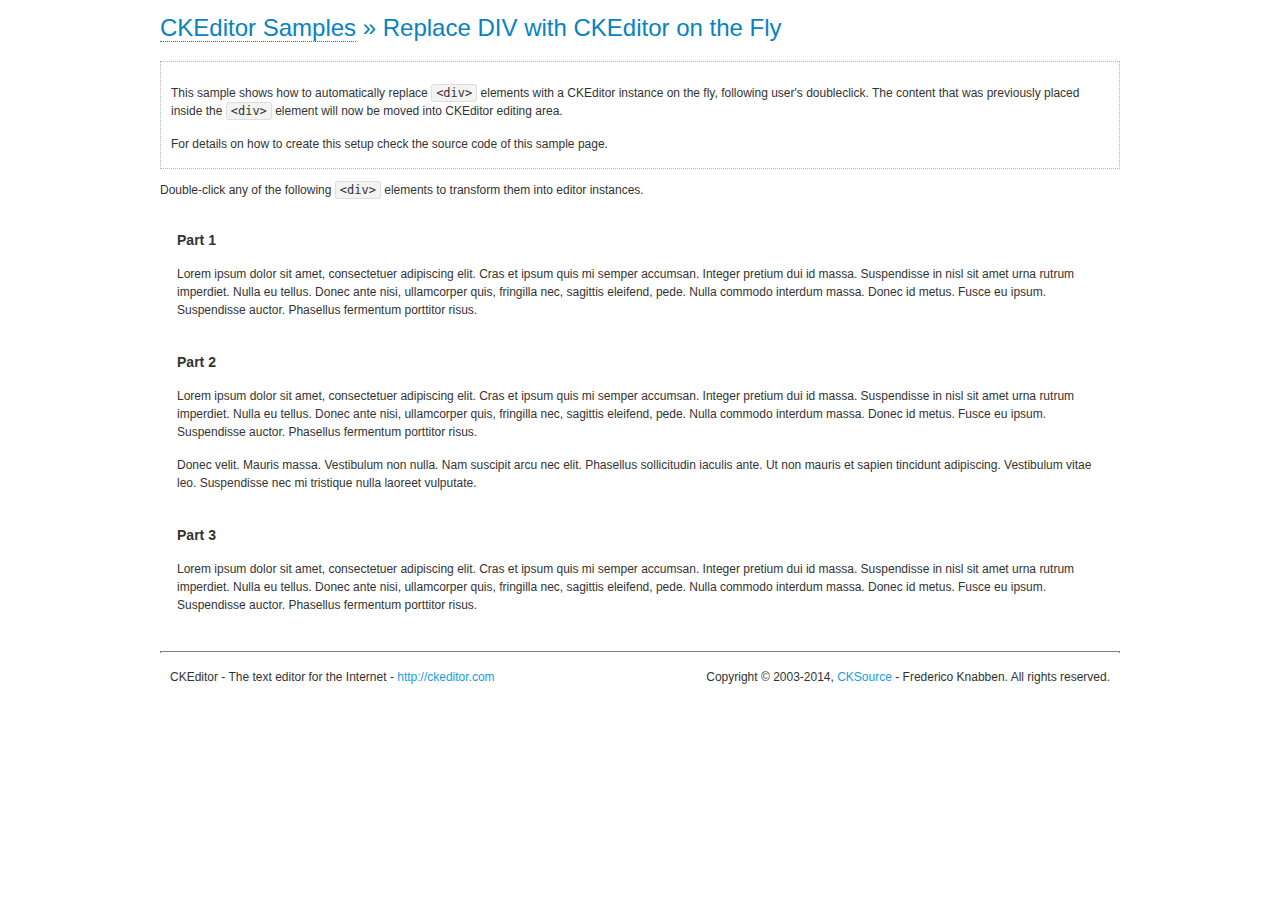
<file: HTML/js/ckeditor/samples/divreplace.html>
<!DOCTYPE html>
<!--
Copyright (c) 2003-2014, CKSource - Frederico Knabben. All rights reserved.
For licensing, see LICENSE.md or http://ckeditor.com/license
-->
<html>
<head>
	<meta charset="utf-8">
	<title>Replace DIV &mdash; CKEditor Sample</title>
	<script src="../ckeditor.js"></script>
	<link href="sample.css" rel="stylesheet">
	<style>

		div.editable
		{
			border: solid 2px transparent;
			padding-left: 15px;
			padding-right: 15px;
		}

		div.editable:hover
		{
			border-color: black;
		}

	</style>
	<script>

		// Uncomment the following code to test the "Timeout Loading Method".
		// CKEDITOR.loadFullCoreTimeout = 5;

		window.onload = function() {
			// Listen to the double click event.
			if ( window.addEventListener )
				document.body.addEventListener( 'dblclick', onDoubleClick, false );
			else if ( window.attachEvent )
				document.body.attachEvent( 'ondblclick', onDoubleClick );

		};

		function onDoubleClick( ev ) {
			// Get the element which fired the event. This is not necessarily the
			// element to which the event has been attached.
			var element = ev.target || ev.srcElement;

			// Find out the div that holds this element.
			var name;

			do {
				element = element.parentNode;
			}
			while ( element && ( name = element.nodeName.toLowerCase() ) &&
				( name != 'div' || element.className.indexOf( 'editable' ) == -1 ) && name != 'body' );

			if ( name == 'div' && element.className.indexOf( 'editable' ) != -1 )
				replaceDiv( element );
		}

		var editor;

		function replaceDiv( div ) {
			if ( editor )
				editor.destroy();

			editor = CKEDITOR.replace( div );
		}

	</script>
</head>
<body>
	<h1 class="samples">
		<a href="index.html">CKEditor Samples</a> &raquo; Replace DIV with CKEditor on the Fly
	</h1>
	<div class="description">
		<p>
			This sample shows how to automatically replace <code>&lt;div&gt;</code> elements
			with a CKEditor instance on the fly, following user's doubleclick. The content
			that was previously placed inside the <code>&lt;div&gt;</code> element will now
			be moved into CKEditor editing area.
		</p>
		<p>
			For details on how to create this setup check the source code of this sample page.
		</p>
	</div>
	<p>
		Double-click any of the following <code>&lt;div&gt;</code> elements to transform them into
		editor instances.
	</p>
	<div class="editable">
		<h3>
			Part 1
		</h3>
		<p>
			Lorem ipsum dolor sit amet, consectetuer adipiscing elit. Cras et ipsum quis mi
			semper accumsan. Integer pretium dui id massa. Suspendisse in nisl sit amet urna
			rutrum imperdiet. Nulla eu tellus. Donec ante nisi, ullamcorper quis, fringilla
			nec, sagittis eleifend, pede. Nulla commodo interdum massa. Donec id metus. Fusce
			eu ipsum. Suspendisse auctor. Phasellus fermentum porttitor risus.
		</p>
	</div>
	<div class="editable">
		<h3>
			Part 2
		</h3>
		<p>
			Lorem ipsum dolor sit amet, consectetuer adipiscing elit. Cras et ipsum quis mi
			semper accumsan. Integer pretium dui id massa. Suspendisse in nisl sit amet urna
			rutrum imperdiet. Nulla eu tellus. Donec ante nisi, ullamcorper quis, fringilla
			nec, sagittis eleifend, pede. Nulla commodo interdum massa. Donec id metus. Fusce
			eu ipsum. Suspendisse auctor. Phasellus fermentum porttitor risus.
		</p>
		<p>
			Donec velit. Mauris massa. Vestibulum non nulla. Nam suscipit arcu nec elit. Phasellus
			sollicitudin iaculis ante. Ut non mauris et sapien tincidunt adipiscing. Vestibulum
			vitae leo. Suspendisse nec mi tristique nulla laoreet vulputate.
		</p>
	</div>
	<div class="editable">
		<h3>
			Part 3
		</h3>
		<p>
			Lorem ipsum dolor sit amet, consectetuer adipiscing elit. Cras et ipsum quis mi
			semper accumsan. Integer pretium dui id massa. Suspendisse in nisl sit amet urna
			rutrum imperdiet. Nulla eu tellus. Donec ante nisi, ullamcorper quis, fringilla
			nec, sagittis eleifend, pede. Nulla commodo interdum massa. Donec id metus. Fusce
			eu ipsum. Suspendisse auctor. Phasellus fermentum porttitor risus.
		</p>
	</div>
	<div id="footer">
		<hr>
		<p>
			CKEditor - The text editor for the Internet - <a class="samples" href="http://ckeditor.com/">http://ckeditor.com</a>
		</p>
		<p id="copy">
			Copyright &copy; 2003-2014, <a class="samples" href="http://cksource.com/">CKSource</a> - Frederico
			Knabben. All rights reserved.
		</p>
	</div>
</body>
</html>
</file>
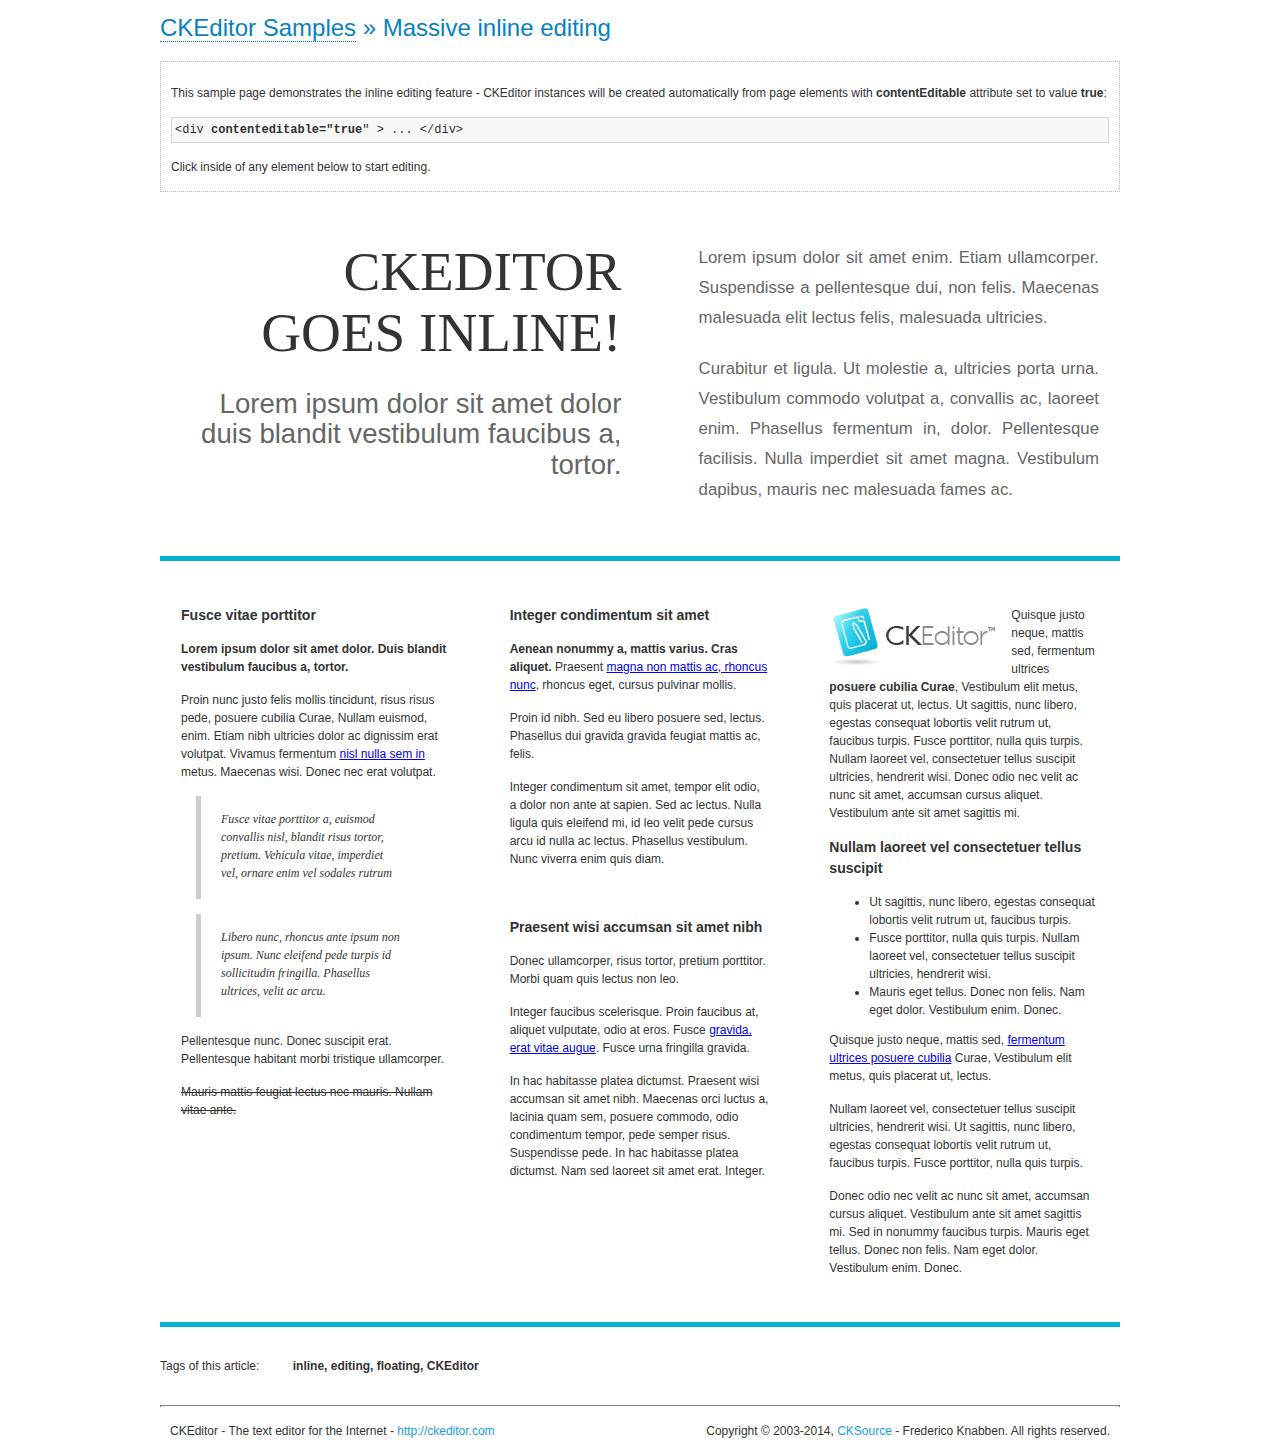
<file: HTML/js/ckeditor/samples/inlineall.html>
<!DOCTYPE html>
<!--
Copyright (c) 2003-2014, CKSource - Frederico Knabben. All rights reserved.
For licensing, see LICENSE.md or http://ckeditor.com/license
-->
<html>
<head>
	<meta charset="utf-8">
	<title>Massive inline editing &mdash; CKEditor Sample</title>
	<script src="../ckeditor.js"></script>
	<script>

		// This code is generally not necessary, but it is here to demonstrate
		// how to customize specific editor instances on the fly. This fits well
		// this demo because we have editable elements (like headers) that
		// require less features.

		// The "instanceCreated" event is fired for every editor instance created.
		CKEDITOR.on( 'instanceCreated', function( event ) {
			var editor = event.editor,
				element = editor.element;

			// Customize editors for headers and tag list.
			// These editors don't need features like smileys, templates, iframes etc.
			if ( element.is( 'h1', 'h2', 'h3' ) || element.getAttribute( 'id' ) == 'taglist' ) {
				// Customize the editor configurations on "configLoaded" event,
				// which is fired after the configuration file loading and
				// execution. This makes it possible to change the
				// configurations before the editor initialization takes place.
				editor.on( 'configLoaded', function() {

					// Remove unnecessary plugins to make the editor simpler.
					editor.config.removePlugins = 'colorbutton,find,flash,font,' +
						'forms,iframe,image,newpage,removeformat,' +
						'smiley,specialchar,stylescombo,templates';

					// Rearrange the layout of the toolbar.
					editor.config.toolbarGroups = [
						{ name: 'editing',		groups: [ 'basicstyles', 'links' ] },
						{ name: 'undo' },
						{ name: 'clipboard',	groups: [ 'selection', 'clipboard' ] },
						{ name: 'about' }
					];
				});
			}
		});

	</script>
	<link href="sample.css" rel="stylesheet">
	<style>

		/* The following styles are just to make the page look nice. */

		/* Workaround to show Arial Black in Firefox. */
		@font-face
		{
			font-family: 'arial-black';
			src: local('Arial Black');
		}

		*[contenteditable="true"]
		{
			padding: 10px;
		}

		#container
		{
			width: 960px;
			margin: 30px auto 0;
		}

		#header
		{
			overflow: hidden;
			padding: 0 0 30px;
			border-bottom: 5px solid #05B2D2;
			position: relative;
		}

		#headerLeft,
		#headerRight
		{
			width: 49%;
			overflow: hidden;
		}

		#headerLeft
		{
			float: left;
			padding: 10px 1px 1px;
		}

		#headerLeft h2,
		#headerLeft h3
		{
			text-align: right;
			margin: 0;
			overflow: hidden;
			font-weight: normal;
		}

		#headerLeft h2
		{
			font-family: "Arial Black",arial-black;
			font-size: 4.6em;
			line-height: 1.1;
			text-transform: uppercase;
		}

		#headerLeft h3
		{
			font-size: 2.3em;
			line-height: 1.1;
			margin: .2em 0 0;
			color: #666;
		}

		#headerRight
		{
			float: right;
			padding: 1px;
		}

		#headerRight p
		{
			line-height: 1.8;
			text-align: justify;
			margin: 0;
		}

		#headerRight p + p
		{
			margin-top: 20px;
		}

		#headerRight > div
		{
			padding: 20px;
			margin: 0 0 0 30px;
			font-size: 1.4em;
			color: #666;
		}

		#columns
		{
			color: #333;
			overflow: hidden;
			padding: 20px 0;
		}

		#columns > div
		{
			float: left;
			width: 33.3%;
		}

		#columns #column1 > div
		{
			margin-left: 1px;
		}

		#columns #column3 > div
		{
			margin-right: 1px;
		}

		#columns > div > div
		{
			margin: 0px 10px;
			padding: 10px 20px;
		}

		#columns blockquote
		{
			margin-left: 15px;
		}

		#tagLine
		{
			border-top: 5px solid #05B2D2;
			padding-top: 20px;
		}

		#taglist {
			display: inline-block;
			margin-left: 20px;
			font-weight: bold;
			margin: 0 0 0 20px;
		}

	</style>
</head>
<body>
<div>
	<h1 class="samples"><a href="index.html">CKEditor Samples</a> &raquo; Massive inline editing</h1>
	<div class="description">
		<p>This sample page demonstrates the inline editing feature - CKEditor instances will be created automatically from page elements with <strong>contentEditable</strong> attribute set to value <strong>true</strong>:</p>
		<pre class="samples">&lt;div <strong>contenteditable="true</strong>" &gt; ... &lt;/div&gt;</pre>
		<p>Click inside of any element below to start editing.</p>
	</div>
</div>
<div id="container">
	<div id="header">
		<div id="headerLeft">
			<h2 id="sampleTitle" contenteditable="true">
				CKEditor<br> Goes Inline!
			</h2>
			<h3 contenteditable="true">
				Lorem ipsum dolor sit amet dolor duis blandit vestibulum faucibus a, tortor.
			</h3>
		</div>
		<div id="headerRight">
			<div contenteditable="true">
				<p>
					Lorem ipsum dolor sit amet enim. Etiam ullamcorper. Suspendisse a pellentesque dui, non felis. Maecenas malesuada elit lectus felis, malesuada ultricies.
				</p>
				<p>
					Curabitur et ligula. Ut molestie a, ultricies porta urna. Vestibulum commodo volutpat a, convallis ac, laoreet enim. Phasellus fermentum in, dolor. Pellentesque facilisis. Nulla imperdiet sit amet magna. Vestibulum dapibus, mauris nec malesuada fames ac.
				</p>
			</div>
		</div>
	</div>
	<div id="columns">
		<div id="column1">
			<div contenteditable="true">
				<h3>
					Fusce vitae porttitor
				</h3>
				<p>
					<strong>
						Lorem ipsum dolor sit amet dolor. Duis blandit vestibulum faucibus a, tortor.
					</strong>
				</p>
				<p>
					Proin nunc justo felis mollis tincidunt, risus risus pede, posuere cubilia Curae, Nullam euismod, enim. Etiam nibh ultricies dolor ac dignissim erat volutpat. Vivamus fermentum <a href="http://ckeditor.com/">nisl nulla sem in</a> metus. Maecenas wisi. Donec nec erat volutpat.
				</p>
				<blockquote>
					<p>
						Fusce vitae porttitor a, euismod convallis nisl, blandit risus tortor, pretium.
						Vehicula vitae, imperdiet vel, ornare enim vel sodales rutrum
					</p>
				</blockquote>
				<blockquote>
					<p>
						Libero nunc, rhoncus ante ipsum non ipsum. Nunc eleifend pede turpis id sollicitudin fringilla. Phasellus ultrices, velit ac arcu.
					</p>
				</blockquote>
				<p>Pellentesque nunc. Donec suscipit erat. Pellentesque habitant morbi tristique ullamcorper.</p>
				<p><s>Mauris mattis feugiat lectus nec mauris. Nullam vitae ante.</s></p>
			</div>
		</div>
		<div id="column2">
			<div contenteditable="true">
				<h3>
					Integer condimentum sit amet
				</h3>
				<p>
					<strong>Aenean nonummy a, mattis varius. Cras aliquet.</strong>
					Praesent <a href="http://ckeditor.com/">magna non mattis ac, rhoncus nunc</a>, rhoncus eget, cursus pulvinar mollis.</p>
				<p>Proin id nibh. Sed eu libero posuere sed, lectus. Phasellus dui gravida gravida feugiat mattis ac, felis.</p>
				<p>Integer condimentum sit amet, tempor elit odio, a dolor non ante at sapien. Sed ac lectus. Nulla ligula quis eleifend mi, id leo velit pede cursus arcu id nulla ac lectus. Phasellus vestibulum. Nunc viverra enim quis diam.</p>
			</div>
			<div contenteditable="true">
				<h3>
					Praesent wisi accumsan sit amet nibh
				</h3>
				<p>Donec ullamcorper, risus tortor, pretium porttitor. Morbi quam quis lectus non leo.</p>
				<p style="margin-left: 40px; ">Integer faucibus scelerisque. Proin faucibus at, aliquet vulputate, odio at eros. Fusce <a href="http://ckeditor.com/">gravida, erat vitae augue</a>. Fusce urna fringilla gravida.</p>
				<p>In hac habitasse platea dictumst. Praesent wisi accumsan sit amet nibh. Maecenas orci luctus a, lacinia quam sem, posuere commodo, odio condimentum tempor, pede semper risus. Suspendisse pede. In hac habitasse platea dictumst. Nam sed laoreet sit amet erat. Integer.</p>
			</div>
		</div>
		<div id="column3">
			<div contenteditable="true">
				<p>
					<img src="assets/inlineall/logo.png" alt="CKEditor logo" style="float:left">
				</p>
				<p>Quisque justo neque, mattis sed, fermentum ultrices <strong>posuere cubilia Curae</strong>, Vestibulum elit metus, quis placerat ut, lectus. Ut sagittis, nunc libero, egestas consequat lobortis velit rutrum ut, faucibus turpis. Fusce porttitor, nulla quis turpis. Nullam laoreet vel, consectetuer tellus suscipit ultricies, hendrerit wisi. Donec odio nec velit ac nunc sit amet, accumsan cursus aliquet. Vestibulum ante sit amet sagittis mi.</p>
				<h3>
					Nullam laoreet vel consectetuer tellus suscipit
				</h3>
				<ul>
					<li>Ut sagittis, nunc libero, egestas consequat lobortis velit rutrum ut, faucibus turpis.</li>
					<li>Fusce porttitor, nulla quis turpis. Nullam laoreet vel, consectetuer tellus suscipit ultricies, hendrerit wisi.</li>
					<li>Mauris eget tellus. Donec non felis. Nam eget dolor. Vestibulum enim. Donec.</li>
				</ul>
				<p>Quisque justo neque, mattis sed, <a href="http://ckeditor.com/">fermentum ultrices posuere cubilia</a> Curae, Vestibulum elit metus, quis placerat ut, lectus.</p>
				<p>Nullam laoreet vel, consectetuer tellus suscipit ultricies, hendrerit wisi. Ut sagittis, nunc libero, egestas consequat lobortis velit rutrum ut, faucibus turpis. Fusce porttitor, nulla quis turpis.</p>
				<p>Donec odio nec velit ac nunc sit amet, accumsan cursus aliquet. Vestibulum ante sit amet sagittis mi. Sed in nonummy faucibus turpis. Mauris eget tellus. Donec non felis. Nam eget dolor. Vestibulum enim. Donec.</p>
			</div>
		</div>
	</div>
	<div id="tagLine">
		Tags of this article:
		<p id="taglist" contenteditable="true">
			inline, editing, floating, CKEditor
		</p>
	</div>
</div>
<div id="footer">
	<hr>
	<p>
		CKEditor - The text editor for the Internet - <a class="samples" href="http://ckeditor.com/">
			http://ckeditor.com</a>
	</p>
	<p id="copy">
		Copyright &copy; 2003-2014, <a class="samples" href="http://cksource.com/">CKSource</a>
		- Frederico Knabben. All rights reserved.
	</p>
</div>
</body>
</html>
</file>
<file: src/css/style.css>
﻿@charset "utf-8";

/*All Css*/

* {
	margin: 0 auto;
	padding: 0;
}

body {
	font-family: 微軟正黑體;
	background:url(../images/body-bg.gif) 50% 0;
	font:12px/18px Arial, Helvetica, sans-serif;
	color:#717171;
	position:relative;
}

a {
	text-decoration: none;
}

a:hover {
	text-decoration: none;
}

li {
	list-style: none;
}

img {
	max-width: 100%;
	border: 0;
}

.clear {
	clear: both;
}


/*导航*/

.nav {
	width: 100%;
	z-index: 200;
	position: relative;
	background: #161618;
	padding: 0 .6rem;
	margin-bottom: 20px;
}

.nav .logo {
	display: block;
	float: left;
	margin-left: 1rem;
	opacity: 0.8;
	padding: 0.6rem;
}

.nav .logo:hover {
	opacity: 1;
}

.nav .pull-right {
	font-size: 1.4em;
	color: #fff;
	float: right;
	margin-right: 1rem;
}

.nav .pull-right a {
	color: #fff;
	
}

.nav .pull-right .sobtn,
.pull-right .login {
	display: inline-block;
	line-height: 58px;
	margin-left: 20px;
	opacity: 0.8;
	cursor: pointer;
}

.nav .pull-right .sobtn:hover,
.pull-right .login:hover {
	opacity: 1
}


/*Index*/
.cd-hero {
	margin-top: -20px;
	position: relative;
	-webkit-font-smoothing: antialiased;
	-moz-osx-font-smoothing: grayscale;
}

.cd-hero-slider {
	position: relative;
	height: 100%;
	margin: 0;
	overflow: hidden;
}

.cd-hero-slider li {
	position: absolute;
	bottom: 5%;
	left: 22%;
	width: 100%;
	height: 100%;
	-webkit-transform: translateX(100%);
	-moz-transform: translateX(100%);
	-ms-transform: translateX(100%);
	-o-transform: translateX(100%);
	transform: translateX(100%);
}

.cd-hero-slider li.selected {
	position: relative;
	-webkit-transform: translateX(0);
	-moz-transform: translateX(0);
	-ms-transform: translateX(0);
	-o-transform: translateX(0);
	transform: translateX(0);
}

.cd-hero-slider li.move-left {
	-webkit-transform: translateX(-100%);
	-moz-transform: translateX(-100%);
	-ms-transform: translateX(-100%);
	-o-transform: translateX(-100%);
	transform: translateX(-100%);
}

.cd-hero-slider li.is-moving,
.cd-hero-slider li.selected {
	-webkit-transition: -webkit-transform 0.5s;
	-moz-transition: -moz-transform 0.5s;
	transition: transform 0.5s;
}

.cd-hero-slider li {
	background-position: center center;
	background-size: cover;
	background-repeat: no-repeat;
}

.cd-hero-slider li:first-of-type {

	background-image: url(../images/body-bg.gif) 50% 0;
	font:12px/18px Arial, Helvetica, sans-serif;
	color:#717171;
}

.cd-hero-slider li:nth-of-type(2) {
	background-image: url(../images/body-bg.gif) 50% 0;
	font:12px/18px Arial, Helvetica, sans-serif;
	color:#717171;
}

.cd-hero-slider li:nth-of-type(3) {
	background-image: url(../images/body-bg.gif) 50% 0;
	font:12px/18px Arial, Helvetica, sans-serif;
	color:#717171;
}

.cd-hero-slider li:nth-of-type(4) {
	background-image: url(../images/body-bg.gif) 50% 0;
	font:12px/18px Arial, Helvetica, sans-serif;
	color:#717171;
}
.cd-hero-slider li:nth-of-type(5) {
	background-image: url(../images/body-bg.gif) 50% 0;
	font:12px/18px Arial, Helvetica, sans-serif;
	color:#717171;;
}



.cd-hero-slider .cd-full-width,
.cd-hero-slider .cd-half-width {
	position: absolute;
	width: 100%;
	height: 100%;
	z-index: 1;
	left: 65%;
	top: 1%;
	padding-top: 26%;
	text-align: center;
	-webkit-backface-visibility: hidden;
	backface-visibility: hidden;
	-webkit-transform: translateZ(0);
	-moz-transform: translateZ(0);
	-ms-transform: translateZ(0);
	-o-transform: translateZ(0);
	transform: translateZ(0);
}



.cd-hero-slider .cd-img-container {
	display: none;
}

.cd-hero-slider .cd-img-container img {
	position: absolute;
	left: 50%;
	top: 50%;
	bottom: auto;
	right: auto;
	-webkit-transform: translateX(-50%) translateY(-50%);
	-moz-transform: translateX(-50%) translateY(-50%);
	-ms-transform: translateX(-50%) translateY(-50%);
	-o-transform: translateX(-50%) translateY(-50%);
	transform: translateX(-50%) translateY(-50%);
}

.cd-hero-slider .cd-bg-video-wrapper {
	display: none;
	position: absolute;
	top: 0;
	left: 0;
	width: 100%;
	height: 100%;
	overflow: hidden;
}

.cd-hero-slider .cd-bg-video-wrapper video {
	display: block;
	min-height: 100%;
	min-width: 100%;
	max-width: none;
	height: auto;
	width: auto;
	position: absolute;
	left: 50%;
	top: 50%;
	bottom: auto;
	right: auto;
	-webkit-transform: translateX(-50%) translateY(-50%);
	-moz-transform: translateX(-50%) translateY(-50%);
	-ms-transform: translateX(-50%) translateY(-50%);
	-o-transform: translateX(-50%) translateY(-50%);
	transform: translateX(-50%) translateY(-50%);
}

.cd-hero-slider h2,
.cd-hero-slider p {
	text-shadow: 0 1px 3px rgba(0, 0, 0, 0.1);
	line-height: 1.2;
	margin: 0 auto 14px;
	color: #ffffff;
	width: 90%;
	max-width: 400px;
}

.cd-hero-slider h2 {
	font-size: 2.4rem;
}

.cd-hero-slider p {
	font-size: 1.4rem;
	line-height: 1.4;
}

.cd-hero-slider .cd-btn {
	display: inline-block;
	padding: 0.6em 1.4em;
	margin-top: .8em;
	background-color: rgba(212, 68, 87, 0.9);
	font-size: 1.3rem;
	font-weight: 700;
	letter-spacing: 1px;
	color: #ffffff;
	text-transform: uppercase;
	box-shadow: 0 3px 6px rgba(0, 0, 0, 0.1);
	-webkit-transition: background-color 0.2s;
	-moz-transition: background-color 0.2s;
	transition: background-color 0.2s;
}

.cd-hero-slider .cd-btn.secondary {
	background-color: rgba(22, 26, 30, 0.8);
}

.cd-hero-slider .cd-btn:nth-of-type(2) {
	margin-left: 1em;
}

.no-touch .cd-hero-slider .cd-btn:hover {
	background-color: #d44457;
}

.no-touch .cd-hero-slider .cd-btn.secondary:hover {
	background-color: #161a1e;
}

@media only screen and (min-width: 768px) {
	.cd-hero-slider .cd-bg-video-wrapper {
		display: block;
	}
	.cd-hero-slider .cd-half-width {
		width: 45%;
	}
	.cd-hero-slider .cd-half-width:first-of-type {
		left: 5%;
	}
	.cd-hero-slider .cd-half-width:nth-of-type(2) {
		right: 5%;
		left: auto;
	}
	.cd-hero-slider .cd-img-container {
		display: block;
	}
	.cd-hero-slider h2,
	.cd-hero-slider p {
		max-width: 520px;
	}
	.cd-hero-slider h2 {
		font-size: 2.4em;
		font-weight: 300;
	}
	.cd-hero-slider .cd-btn {
		font-size: 1.4rem;
	}
}

@media only screen and (min-width: 1170px) {
	.cd-hero-slider .cd-full-width,
	.cd-hero-slider .cd-half-width {
		padding-top: 220px;
	}
	.cd-hero-slider h2,
	.cd-hero-slider p {
		margin-bottom: 20px;
	}
	.cd-hero-slider h2 {
		font-size: 3.2em;
	}
	.cd-hero-slider p {
		font-size: 1.6rem;
	}
}

@media only screen and (min-width: 768px) {
	.cd-hero-slider .cd-half-width {
		opacity: 0;
		-webkit-transform: translateX(40px);
		-moz-transform: translateX(40px);
		-ms-transform: translateX(40px);
		-o-transform: translateX(40px);
		transform: translateX(40px);
	}
	.cd-hero-slider .move-left .cd-half-width {
		-webkit-transform: translateX(-40px);
		-moz-transform: translateX(-40px);
		-ms-transform: translateX(-40px);
		-o-transform: translateX(-40px);
		transform: translateX(-40px);
	}
	.cd-hero-slider .selected .cd-half-width {
		/* this is the visible slide */
		opacity: 1;
		-webkit-transform: translateX(0);
		-moz-transform: translateX(0);
		-ms-transform: translateX(0);
		-o-transform: translateX(0);
		transform: translateX(0);
	}
	.cd-hero-slider .is-moving .cd-half-width {
		/* this is the slide moving outside the viewport 
    wait for the end of the transition on the <li> parent before set opacity to 0 and translate to 40px/-40px */
		-webkit-transition: opacity 0s 0.5s, -webkit-transform 0s 0.5s;
		-moz-transition: opacity 0s 0.5s, -moz-transform 0s 0.5s;
		transition: opacity 0s 0.5s, transform 0s 0.5s;
	}
	.cd-hero-slider li.selected.from-left .cd-half-width:nth-of-type(2),
	.cd-hero-slider li.selected.from-right .cd-half-width:first-of-type {
		-webkit-transition: opacity 0.4s 0.2s, -webkit-transform 0.5s 0.2s;
		-moz-transition: opacity 0.4s 0.2s, -moz-transform 0.5s 0.2s;
		transition: opacity 0.4s 0.2s, transform 0.5s 0.2s;
	}
	.cd-hero-slider li.selected.from-left .cd-half-width:first-of-type,
	.cd-hero-slider li.selected.from-right .cd-half-width:nth-of-type(2) {
		-webkit-transition: opacity 0.4s 0.4s, -webkit-transform 0.5s 0.4s;
		-moz-transition: opacity 0.4s 0.4s, -moz-transform 0.5s 0.4s;
		transition: opacity 0.4s 0.4s, transform 0.5s 0.4s;
	}
	.cd-hero-slider .cd-full-width h2,
	.cd-hero-slider .cd-full-width p,
	.cd-hero-slider .cd-full-width .cd-btn {
		opacity: 0;
		-webkit-transform: translateX(100px);
		-moz-transform: translateX(100px);
		-ms-transform: translateX(100px);
		-o-transform: translateX(100px);
		transform: translateX(100px);
	}
	.cd-hero-slider .move-left .cd-full-width h2,
	.cd-hero-slider .move-left .cd-full-width p,
	.cd-hero-slider .move-left .cd-full-width .cd-btn {
		opacity: 0;
		-webkit-transform: translateX(-100px);
		-moz-transform: translateX(-100px);
		-ms-transform: translateX(-100px);
		-o-transform: translateX(-100px);
		transform: translateX(-100px);
	}
	.cd-hero-slider .selected .cd-full-width h2,
	.cd-hero-slider .selected .cd-full-width p,
	.cd-hero-slider .selected .cd-full-width .cd-btn {
		opacity: 1;
		-webkit-transform: translateX(0);
		-moz-transform: translateX(0);
		-ms-transform: translateX(0);
		-o-transform: translateX(0);
		transform: translateX(0);
	}
	.cd-hero-slider li.is-moving .cd-full-width h2,
	.cd-hero-slider li.is-moving .cd-full-width p,
	.cd-hero-slider li.is-moving .cd-full-width .cd-btn {
		-webkit-transition: opacity 0s 0.5s, -webkit-transform 0s 0.5s;
		-moz-transition: opacity 0s 0.5s, -moz-transform 0s 0.5s;
		transition: opacity 0s 0.5s, transform 0s 0.5s;
	}
	.cd-hero-slider li.selected h2 {
		-webkit-transition: opacity 0.4s 0.2s, -webkit-transform 0.5s 0.2s;
		-moz-transition: opacity 0.4s 0.2s, -moz-transform 0.5s 0.2s;
		transition: opacity 0.4s 0.2s, transform 0.5s 0.2s;
	}
	.cd-hero-slider li.selected p {
		-webkit-transition: opacity 0.4s 0.3s, -webkit-transform 0.5s 0.3s;
		-moz-transition: opacity 0.4s 0.3s, -moz-transform 0.5s 0.3s;
		transition: opacity 0.4s 0.3s, transform 0.5s 0.3s;
	}
	.cd-hero-slider li.selected .cd-btn {
		-webkit-transition: opacity 0.4s 0.4s, -webkit-transform 0.5s 0.4s, background-color 0.2s 0s;
		-moz-transition: opacity 0.4s 0.4s, -moz-transform 0.5s 0.4s, background-color 0.2s 0s;
		transition: opacity 0.4s 0.4s, transform 0.5s 0.4s, background-color 0.2s 0s;
	}
}

.cd-slider-nav {
	position: absolute;
	width: 100%;
	bottom: 0;
	z-index: 2;
	text-align: center;
	height: 55px;
	background-color: rgba(0, 1, 1, 0.5);
}

.cd-slider-nav nav,
.cd-slider-nav ul,
.cd-slider-nav li,
.cd-slider-nav a {
	height: 100%;
}

.cd-slider-nav nav {
	display: inline-block;
	position: relative;
}

.cd-slider-nav .cd-marker {
	position: absolute;
	bottom: 0;
	left: 0;
	width: 60px;
	height: 100%;
	color: #d44457;
	background-color: #ffffff;
	box-shadow: inset 0 2px 0 currentColor;
	-webkit-transition: -webkit-transform 0.2s, box-shadow 0.2s;
	-moz-transition: -moz-transform 0.2s, box-shadow 0.2s;
	transition: transform 0.2s, box-shadow 0.2s;
}

.cd-slider-nav .cd-marker.item-2 {
	-webkit-transform: translateX(100%);
	-moz-transform: translateX(100%);
	-ms-transform: translateX(100%);
	-o-transform: translateX(100%);
	transform: translateX(100%);
}

.cd-slider-nav .cd-marker.item-3 {
	-webkit-transform: translateX(200%);
	-moz-transform: translateX(200%);
	-ms-transform: translateX(200%);
	-o-transform: translateX(200%);
	transform: translateX(200%);
}

.cd-slider-nav .cd-marker.item-4 {
	-webkit-transform: translateX(300%);
	-moz-transform: translateX(300%);
	-ms-transform: translateX(300%);
	-o-transform: translateX(300%);
	transform: translateX(300%);
}

.cd-slider-nav .cd-marker.item-5 {
	-webkit-transform: translateX(400%);
	-moz-transform: translateX(400%);
	-ms-transform: translateX(400%);
	-o-transform: translateX(400%);
	transform: translateX(400%);
}

.cd-slider-nav .cd-marker.item-6 {
	-webkit-transform: translateX(500%);
	-moz-transform: translateX(500%);
	-ms-transform: translateX(500%);
	-o-transform: translateX(500%);
	transform: translateX(500%);
}

.cd-slider-nav ul::after {
	clear: both;
	content: "";
	display: table;
}

.cd-slider-nav li {
	display: inline-block;
	width: 60px;
	float: left;
}

.cd-slider-nav li.selected a {
	color: #2c343b;
}

.no-touch .cd-slider-nav li.selected a:hover {
	background-color: transparent;
}

.cd-slider-nav a {
	display: block;
	text-decoration: none;
	position: relative;
	padding-top: 35px;
	font-size: 1rem;
	font-weight: 700;
	color: #a8b4be;
	-webkit-transition: background-color 0.2s;
	-moz-transition: background-color 0.2s;
	transition: background-color 0.2s;
}

.cd-slider-nav a::before {
	position: absolute;
	width: 24px;
	height: 24px;
	top: 8px;
	left: 50%;
	right: auto;
	-webkit-transform: translateX(-50%);
	-moz-transform: translateX(-50%);
	-ms-transform: translateX(-50%);
	-o-transform: translateX(-50%);
	transform: translateX(-50%);
}

.no-touch .cd-slider-nav a:hover {
	background-color: rgba(0, 1, 1, 0.5);
}

.cd-slider-nav li:first-of-type a::before {
	background-position: 0 0;
}

.cd-slider-nav li.selected:first-of-type a::before {
	background-position: 0 -24px;
}

.cd-slider-nav li:nth-of-type(2) a::before {
	background-position: -24px 0;
}

.cd-slider-nav li.selected:nth-of-type(2) a::before {
	background-position: -24px -24px;
}

.cd-slider-nav li:nth-of-type(3) a::before {
	background-position: -48px 0;
}

.cd-slider-nav li.selected:nth-of-type(3) a::before {
	background-position: -48px -24px;
}

.cd-slider-nav li:nth-of-type(4) a::before {
	background-position: -72px 0;
}

.cd-slider-nav li.selected:nth-of-type(4) a::before {
	background-position: -72px -24px;
}

.cd-slider-nav li:nth-of-type(5) a::before {
	background-position: -96px 0;
}

.cd-slider-nav li.selected:nth-of-type(5) a::before {
	background-position: -96px -24px;
}

.cd-slider-nav li:nth-of-type(5) a::before {
	background-position: -120px 0;
}

.cd-slider-nav li.selected:nth-of-type(5) a::before {
	background-position: -120px -24px;
}

@media only screen and (min-width: 768px) {
	.cd-slider-nav {
		height: 80px;
	}
	.cd-slider-nav .cd-marker,
	.cd-slider-nav li {
		width: 95px;
	}
	.cd-slider-nav a {
		padding-top: 48px;
		font-size: 1.1rem;
		text-transform: uppercase;
	}
	.cd-slider-nav a::before {
		top: 18px;
	}
}

.cd-main-content {
	width: 90%;
	max-width: 768px;
	margin: 0 auto;
	padding: 2em 0;
}

.cd-main-content p {
	font-size: 1.4rem;
	line-height: 1.8;
	color: #999999;
	margin: 2em 0;
}

@media only screen and (min-width: 1170px) {
	.cd-main-content {
		padding: 3em 0;
	}
	.cd-main-content p {
		font-size: 1.6rem;
	}
}

.no-js .cd-hero-slider li {
	display: none;
}

.no-js .cd-hero-slider li.selected {
	display: block;
}

.no-js .cd-slider-nav {
	display: none;
}


/*文章列表样式*/

.index_art ul li {
	margin: 0;
	padding: 20px 0;
}

.index_art .artlist li {
	border-bottom: solid 1px #f0f0f0;
}

.index_art .artlist li a {
	color: #000;
	margin: 0 auto;
	padding: 0;
	overflow: hidden;
}

.index_art .artlist li a img {
	width: 100%;
}

.index_art .artlist li a h5 {
	margin-top: 0;
	font-weight: normal;
	white-space: nowrap;
	overflow: hidden;
	text-overflow: ellipsis;
}

.index_art .artlist li a h5:hover {
	color: #19B5FE;
}

.index_art .artlist li p {
	margin: 0;
}

.index_art .artlist li .miaoshu {
	display: block;
	height: 82px;
	margin: 12px auto;
	font-size: 14px;
	color: #666;
	overflow: hidden;
}

.index_art .artlist li img {
	transition: all 1.2s;
	-moz-transition: all 1.2s;
	-webkit-transition: all 1.2s;
	-o-transition: all 1.2s;
}

.index_art .artlist li img:hover {
	transform: scale(1.2);
	-moz-transform: scale(1.2);
	-webkit-transform: scale(1.2);
	-o-transform: scale(1.2);
	-ms-transform: scale(1.2);
}

.index_art .artlist li .xx a {
	margin-right: 1em;
	font-size: .8em;
}

.index_art .artlist li .xx span {
	font-size: .8em;
}

.index_art .artmore {
	cursor: pointer;
	text-align: center;
	padding-bottom: 20px;
	color: #666;
	border-bottom: 1px solid #f0f0f0;
}


/*文章页样式*/

.artbox {
	width: 100%;
	margin: 20px auto;
	font-size: 1em;
	line-height: 1.8em;
}

.artbox .wenzhang {
	margin-top: 20px;
	word-break: break-word;
}

.artbox .wenzhang .arth1 {
	font: 500 26px "Microsoft Yahei";
	color: #555;
}

.artbox .wzabout {
	padding: 15px 0;
}

.artbox .wzabout ul li {
	display: inline-block;
	margin-right: 1em;
	font-size: 13px;
	color: #999;
}

.artbox .wzabout ul li a {
	color: #999;
}

.artbox .wzabout ul li a:hover {
	color: #19B5FE;
}

.artbox .post_art {
	color: #555;
}

.artbox .post_art img {
	max-width: 100%;
}

.artbox .post_art iframe {
	width: 100%;
	height: 600px;
}

pre code {
	overflow-x: auto;
	border-radius: 4px;
	padding: 10px;
	line-height: 1.4;
	word-wrap: normal;
	display: block;
	font-size: 13px;
	background: #3f3f3f;
	color: #dcdcdc;
	font-family: Menlo, Monaco, Consolas, "Courier New", monospace;
}

.pinglun .comment_list .connect {
	border: solid 1px #eee;
	padding: 20px;
	margin-bottom: 20px;
}

.pinglun .comment_list .utx {
	display: inline-block;
	width: 30px;
	height: 30px;
	border-radius: 50%;
}

.comment_list .media-bottom {
	text-align: right;
	color: #999;
}

.pinglun .comment_list .media-bottom span {
	margin-right: 0.6em;
	font-size: 0.8em;
}

.pinglun .comment_list .media-bottom a {
	margin-left: 1em;
	color: #999;
	cursor: pointer;
}

.pinglun .comment_list .media-bottom a:hover {
	color: #19B5FE;
}

.pinglun .pllogin {
	margin: 0 0.2em;
	color: #19B5FE;
}

.pinglun .pllogin:hover {
	text-decoration: underline;
}

.pinglun .comment_ipt {
	margin-top: 20px;
}

.pinglun .comment_ipt textarea {
	display: block;
	max-width: 100%;
	margin-bottom: 20px;
}

.pinglun .comment_ipt img {
	width: 34px;
	height: 34px;
	border-radius: 50%;
}

.pinglun .comment_ipt input {
	display: block;
	float: right;
}

.pinglun .hfbox {
	display: none;
}

.pinglun .connect-box {
	word-break: break-word;
}


/*文章下方功能*/

.artbox .more {
	text-align: center;
}

.artbox .more a {
	cursor: pointer;
	color: #999;
	display: inline-block;
	padding: 0 20px;
}

.artbox .more a span {
	font-size: 2em;
}

.artbox .more .like_yes {
	color: red;
}

.artbox .more .like_yes:hover {
	color: #000;
}

.artbox .more .like_no {
	color: #999;
}

.artbox .more .like_no:hover {
	color: red;
}

.artbox .more .shang:hover {
	color: red;
}

.artbox .more .share:hover {
	color: red;
}

.sharebox {
	display: none;
	width: 200px;
	height: 28px;
	margin-top: 10px;
	overflow: hidden;
}


/*底部*/

.foot {
	width: 100%;
	padding: 1rem;
	margin: 0;
	color: #fff;
	background: #161618;
}

.foot p {
	margin: 0;
}

.foot a {
	color: #fff;
}

.foot .fr {
	text-align: right;
}


/*弹出层*/

.so {
	display: none;
	position: fixed;
	width: 100%;
	height: 100%;
	background: url(img/1px.png) repeat;
	top: 0;
	left: 0;
	z-index: 999;

}

.so .iconfont {
	display: block;
	font-size: 30px;
	position: absolute;
	top: 20px;
	right: 30px;
	color: #fff;
	cursor: pointer;
	
}

.so .iconfont:hover {
	color: #19B5FE;
}

.so .form-control {
	height: 60px;
	margin: 240px auto;
	border: none;
	box-shadow: none;
	border-bottom: solid 1px #fff;
	background: none;
	font-size: 20px;
	padding: 20px 40px;
	color: #fff;
	text-align: center;
	
}

.gb2-site{
	
	background-color: #282828;
	height: 40px;
	width: 40px;
	line-height: 40px;
	text-align: center;
	border-radius: 2px;
	z-index: 101;
	opacity: 0.4;
	text-orientation: none;
	position: fixed;
	right: 38px;
	bottom: 70px;
}

.gb2-site:hover{
	color:#fff;
	opacity: 1;
}

.gb2-site a{
	color: #fff;
}

.to-top {
	display: none;
	color: #fff;
	background-color: #282828;
	height: 40px;
	width: 40px;
	line-height: 40px;
	text-align: center;
	border-radius: 2px;
	z-index: 101;
	opacity: 0.4;
	cursor: pointer;
	position: fixed;
	right: 38px;
	bottom: 120px;
}

.to-top:hover {
	color: #fff;
	opacity: 1;
}

.picbox {
	display: none;
	position: fixed;
	top: 0;
	left: 0;
	width: 100%;
	height: 100%;
	overflow: auto;
	background: #000;
	z-index: 99999;
}

.picbox img {
	width: 100%;
}

.shangpic {
	display: none;
	position: fixed;
	width: 100%;
	top: 30%;
	text-align: center;
	z-index: 9999;
}

.shangpic .sbox {
	cursor: pointer;
	text-align: center;
	width: 290px;
	height: 220px;
	background: #fff;
	box-shadow: 0 2px 4px 2px rgba(0, 0, 0, 0.1);
}

.shangpic .sbox h3 {
	margin: 0 auto;
	padding: 12px 0;
}

.shangpic .sbox p {
	display: inline-block;
}

.shangpic .sbox img {
	display: block;
	width: 140px;
	height: 140px;
}


/*列表头部*/

.list_title {
	padding: 0;
	border-bottom: solid 1px #f0f0f0;
	position: relative;
	z-index: 999;
}

.list_title ul {
	float: left;
	margin: 0;
}

.list_title ul li {
	width: 120px;
	height: 30px;
	line-height: 20px;
	cursor: pointer;
	padding: 0;
	background: #fff;
}

.list_title ul li .fst:after {
	content: " ";
	display: inline-block;
	width: 0;
	height: 0;
	right: 0;
	margin-left: 6px;
	vertical-align: middle;
	border-top: 4px solid;
	border-right: 4px solid transparent;
	border-left: 4px solid transparent;
	position: relative;
	top: -1px;
}

.list_title ul li:hover {
	background: #666;
	color: #fff;
}

.list_title ul li:hover a {
	color: #fff;
}

.list_title ul li a {
	display: block;
	font-size: 1em;
	line-height: 2em;
	padding: 0 12px;
}

.list_title ul li span {
	float: right;
	margin-top: .8em;
	font-size: 12px;
}

.list_title a {
	color: #333;
	font-size: 0.6em;
	padding-top: 6px;
}

.list_title .rno {
	float: right;
}

.list_title a span {
	color: red;
	margin: 0 6px;
}

.list_title ul .yc {
	position: absolute;
	display: none;
}

.list_title ul:hover .yc {
	display: block;
	box-shadow: 0 1px 15px rgba(18, 21, 21, .2);
}


/*GeePlayer*/

#gplayer {
	width: 100%;
}

#gurl {
	display: none;
}


/*个人中心*/

.member_head {
	margin-top: -20px;
	width: 100%;
	height: 280px;
	text-align: center;
	background: -webkit-linear-gradient(#19B5FE, #49a09d);
}

.member_head img {
	margin-top: 50px;
	border-radius: 50%;
	display: inline-block;
	width: 100px;
	height: 100px;
	padding: 4px;
	line-height: 1.42857143;
	background-color: #fff;
	border: 1px solid #ddd;
}

.member_head b {
	display: block;
	font-size: 1.6em;
	margin-top: 10px;
	color: #fff;
}

.member_nav {
	width: 100%;
	margin: 20px 0;
}

.member_nav .mnav {
	float: left;
}

.member_nav .mnav a {
	width: 100%;
	height: 100px;
	display: block;
	background: #fff;
	margin: 10px 0;
	line-height: 100px;
	text-align: center;
	font-size: 1.4em;
	color: #000;
	border: solid 2px #f0f0f0;
}

.member_nav .mnav a:hover {
	color: #19B5FE;
}

.member_nav .mnav a span {
	margin-right: 20px;
}

.member_nav .active a {
	color: #19B5FE;
	border: solid 2px #19B5FE;
}

.member_box {
	width: 100%;
	margin-bottom: 30px;
	background: #fff;
	padding: 20px;
	border: solid 2px #f0f0f0;
}

.member_box .form-horizontal {
	padding: 40px 0;
}

.member_box .form-horizontal .control-label {
	text-align: left;
}

.member_box #uptx {
	position: relative;
	padding: 6px 10px;
}

.member_box #uptx input {
	position: absolute;
	opacity: 0;
	width: 100%;
	height: 100%;
	left: 0;
	top: 0;
}

.member_box #txpic img {
	margin-bottom: 20px;
	width: 180px;
	height: 180px;
	border-radius: 50%;
}

.member_box .member_like li {
	margin: 10px auto;
}

.member_box .member_like li:hover {
	opacity: 0.8;
}

.member_box .member_like li a {
	display: block;
	position: relative;
}

.member_box .member_like li span {
	position: absolute;
	width: 100%;
	bottom: 0;
	display: block;
	color: #fff;
	background: #000;
	padding: 6px;
	opacity: 0.6;
	white-space: nowrap;
	overflow: hidden;
	text-overflow: ellipsis;
}

.member_box .member_like li img {
	width: 100%;
}


/*登录注册*/

.dllogo {
	margin: 4% auto 2%;
	text-align: center;
}

.dllogo a img {
	width: 100px;
	height: 100px;
}

.dlfooter,
.dlfooter a {
	color: #999;
	text-align: center;
}

.dlfooter a:hover {
	color: #19B5FE;
}

.loginbox {
	width: 100%;
	background-size: cover;
}

.loginbox .container .dl_box {
	float: none;
	margin-bottom: 10%;
	background: #fff;
	border-radius: 10px;
	box-shadow: 0 0 8px rgba(0, 0, 0, .1);
	vertical-align: middle;
}

.loginbox .container .dl_box h2 {
	text-align: center;
	color: #999;
	padding: 1em;
	padding-bottom: 0.4em;
}

.loginbox .container .dl_box .form-horizontal {
	margin-top: 4em;
}

.loginbox .container .dl_box .form-group {
	margin: 2em auto;
}

.loginbox .container .dl_box .form-group .col-md-10 {
	float: none;
}

.loginbox .container .dl_box .control-label {
	text-align: center;
	color: #999;
}

.loginbox .container .dl_box .form-group input {
	padding-left: 40px;
	color: #999;
}

.loginbox .container .dl_box .three {
	text-align: center;
	padding-bottom: 2em;
}

.loginbox .container .dl_box .three b {
	display: block;
	color: #999;
	margin-top: 2em;
	margin-bottom: 1em;
}

.loginbox .container .dl_box .three a {
	margin: 1em;
}

.loginbox .container .dl_box .other {
	margin-top: -12px;
	padding-bottom: 12px;
}

.loginbox .container .dl_box .other a {
	color: #999;
}

.loginbox .container .dl_box .other a:hover {
	color: #19B5FE;
}


/*友情链接*/

.links {
	width: 100%;
	margin: 40px auto;
}

.links .linkt {
	text-align: center;
}

.links .linkb {
	margin-top: 60px;
}

.links .linkb ul li {
	display: block;
	padding: 0;
}

.links .linkb ul li a {
	display: block;
	height: 120px;
	padding: 10px 20px;
	box-shadow: #ced2db 0 1px 2px 0;
	transition: all 0.4s linear;
	-moz-transition: all 0.4s linear;
	-webkit-transition: all 0.4s linear;
	-o-transition: all 0.4s linear;
}

.links .linkb ul li a:hover {
	box-shadow: 0 0 30px rgba(0, 0, 0, 0.5);
}

.links .linkb ul li b {
	line-height: 30px;
	font-size: 14px;
}

.links .linkb ul li p {
	margin-top: 1em;
	font-size: 0.6em;
	color: #666;
}

.links .linkb a {
	color: #000;
	margin: 10px;
	display: inline-block;
}

.links .linka {
	margin: 40px auto;
	padding: 20px;
	background: #f8f8f8;
}

.links .linka h3 {
	margin-bottom: 1em;
}


/*地图*/

.bg {
	position: fixed;
	top: 0;
	left: 0;
	width: 100%;
	height: 100%;
	z-index: -1;
}

.bg .wbg {
	position: absolute;
	width: 100%;
	height: 100%;
	background: #000;
	opacity: 0.4;
}

.bg video {
	height: 120%;
}

.index-travel {
	overflow: hidden;
	color: #fff;
}

.index-coffee h2,
.index-content h2,
.index-travel h2 {
	font-weight: 300;
	margin: 40px 0 15px;
	text-align: center;
}

.index-coffee h3,
.index-content h3,
.index-travel h3 {
	font-weight: 300;
	text-align: center;
}

.index-travel-world {
	margin: 100px 0;
}


/*自适应*/

@media (max-width: 1199px) {
	/*文章描述样式调整*/
	.index_art .artlist li .miaoshu {
		height: 68px;
		margin: 8px auto;
		-webkit-line-clamp: 4;
	}
}

@media (max-width: 991px) {
	/*文章信息样式调整*/
	.index_art .artlist li .xx {
		font-size: 12px;
	}
	.index_art .artlistli .xx a {
		margin-right: .6em;
	}
	/*文章描述样式调整*/
	.index_art .artlist li .miaoshu {
		height: 44px;
		margin: 8px auto;
		-webkit-line-clamp: 4;
	}
}

@media (max-width: 767px) {
	.nav {
		position: relative;
		background: #000;
		padding: .6rem 0;
	}
	.foot,
	.foot .fr {
		text-align: center;
	}
	/*文章标题和图片距离调整*/
	.index_art .artlist li .apb {
		margin-bottom: 10px;
	}
	/*文章标题和详情样式调整*/
	.index_art .artlist li .col-md-7 {
		padding: 0;
	}
}


/**
 * font icon
 */

@font-face {
	font-family: 'Glyphicons Halflings';
	src: url(img/glyphicons-halflings-regular.eot);
	src: url(img/glyphicons-halflings-regular.eot?#iefix) format('embedded-opentype'), url(img/glyphicons-halflings-regular.woff2) format('woff2'), url(img/glyphicons-halflings-regular.woff) format('woff'), url(img/glyphicons-halflings-regular.ttf) format('truetype'), url(img/glyphicons-halflings-regular.svg) format('svg')
}

.glyphicon {
	position: relative;
	top: 1px;
	display: inline-block;
	font-family: 'Glyphicons Halflings';
	font-style: normal;
	font-weight: 400;
	line-height: 1;
	-webkit-font-smoothing: antialiased;
	-moz-osx-font-smoothing: grayscale
}

.glyphicon-asterisk:before {
	content: "\2a"
}

.glyphicon-plus:before {
	content: "\2b"
}

.glyphicon-eur:before,
.glyphicon-euro:before {
	content: "\20ac"
}

.glyphicon-minus:before {
	content: "\2212"
}

.glyphicon-cloud:before {
	content: "\2601"
}

.glyphicon-envelope:before {
	content: "\2709"
}

.glyphicon-pencil:before {
	content: "\270f"
}

.glyphicon-glass:before {
	content: "\e001"
}

.glyphicon-music:before {
	content: "\e002"
}

.glyphicon-search:before {
	content: "\e003"
}

.glyphicon-heart:before {
	content: "\e005"
}

.glyphicon-star:before {
	content: "\e006"
}

.glyphicon-star-empty:before {
	content: "\e007"
}

.glyphicon-user:before {
	content: "\e008"
}

.glyphicon-film:before {
	content: "\e009"
}

.glyphicon-th-large:before {
	content: "\e010"
}

.glyphicon-th:before {
	content: "\e011"
}

.glyphicon-th-list:before {
	content: "\e012"
}

.glyphicon-ok:before {
	content: "\e013"
}

.glyphicon-remove:before {
	content: "\e014"
}

.glyphicon-zoom-in:before {
	content: "\e015"
}

.glyphicon-zoom-out:before {
	content: "\e016"
}

.glyphicon-off:before {
	content: "\e017"
}

.glyphicon-signal:before {
	content: "\e018"
}

.glyphicon-cog:before {
	content: "\e019"
}

.glyphicon-trash:before {
	content: "\e020"
}

.glyphicon-home:before {
	content: "\e021"
}

.glyphicon-file:before {
	content: "\e022"
}

.glyphicon-time:before {
	content: "\e023"
}

.glyphicon-road:before {
	content: "\e024"
}

.glyphicon-download-alt:before {
	content: "\e025"
}

.glyphicon-download:before {
	content: "\e026"
}

.glyphicon-upload:before {
	content: "\e027"
}

.glyphicon-inbox:before {
	content: "\e028"
}

.glyphicon-play-circle:before {
	content: "\e029"
}

.glyphicon-repeat:before {
	content: "\e030"
}

.glyphicon-refresh:before {
	content: "\e031"
}

.glyphicon-list-alt:before {
	content: "\e032"
}

.glyphicon-lock:before {
	content: "\e033"
}

.glyphicon-flag:before {
	content: "\e034"
}

.glyphicon-headphones:before {
	content: "\e035"
}

.glyphicon-volume-off:before {
	content: "\e036"
}

.glyphicon-volume-down:before {
	content: "\e037"
}

.glyphicon-volume-up:before {
	content: "\e038"
}

.glyphicon-qrcode:before {
	content: "\e039"
}

.glyphicon-barcode:before {
	content: "\e040"
}

.glyphicon-tag:before {
	content: "\e041"
}

.glyphicon-tags:before {
	content: "\e042"
}

.glyphicon-book:before {
	content: "\e043"
}

.glyphicon-bookmark:before {
	content: "\e044"
}

.glyphicon-print:before {
	content: "\e045"
}

.glyphicon-camera:before {
	content: "\e046"
}

.glyphicon-font:before {
	content: "\e047"
}

.glyphicon-bold:before {
	content: "\e048"
}

.glyphicon-italic:before {
	content: "\e049"
}

.glyphicon-text-height:before {
	content: "\e050"
}

.glyphicon-text-width:before {
	content: "\e051"
}

.glyphicon-align-left:before {
	content: "\e052"
}

.glyphicon-align-center:before {
	content: "\e053"
}

.glyphicon-align-right:before {
	content: "\e054"
}

.glyphicon-align-justify:before {
	content: "\e055"
}

.glyphicon-list:before {
	content: "\e056"
}

.glyphicon-indent-left:before {
	content: "\e057"
}

.glyphicon-indent-right:before {
	content: "\e058"
}

.glyphicon-facetime-video:before {
	content: "\e059"
}

.glyphicon-picture:before {
	content: "\e060"
}

.glyphicon-map-marker:before {
	content: "\e062"
}

.glyphicon-adjust:before {
	content: "\e063"
}

.glyphicon-tint:before {
	content: "\e064"
}

.glyphicon-edit:before {
	content: "\e065"
}

.glyphicon-share:before {
	content: "\e066"
}

.glyphicon-check:before {
	content: "\e067"
}

.glyphicon-move:before {
	content: "\e068"
}

.glyphicon-step-backward:before {
	content: "\e069"
}

.glyphicon-fast-backward:before {
	content: "\e070"
}

.glyphicon-backward:before {
	content: "\e071"
}

.glyphicon-play:before {
	content: "\e072"
}

.glyphicon-pause:before {
	content: "\e073"
}

.glyphicon-stop:before {
	content: "\e074"
}

.glyphicon-forward:before {
	content: "\e075"
}

.glyphicon-fast-forward:before {
	content: "\e076"
}

.glyphicon-step-forward:before {
	content: "\e077"
}

.glyphicon-eject:before {
	content: "\e078"
}

.glyphicon-chevron-left:before {
	content: "\e079"
}

.glyphicon-chevron-right:before {
	content: "\e080"
}

.glyphicon-plus-sign:before {
	content: "\e081"
}

.glyphicon-minus-sign:before {
	content: "\e082"
}

.glyphicon-remove-sign:before {
	content: "\e083"
}

.glyphicon-ok-sign:before {
	content: "\e084"
}

.glyphicon-question-sign:before {
	content: "\e085"
}

.glyphicon-info-sign:before {
	content: "\e086"
}

.glyphicon-screenshot:before {
	content: "\e087"
}

.glyphicon-remove-circle:before {
	content: "\e088"
}

.glyphicon-ok-circle:before {
	content: "\e089"
}

.glyphicon-ban-circle:before {
	content: "\e090"
}

.glyphicon-arrow-left:before {
	content: "\e091"
}

.glyphicon-arrow-right:before {
	content: "\e092"
}

.glyphicon-arrow-up:before {
	content: "\e093"
}

.glyphicon-arrow-down:before {
	content: "\e094"
}

.glyphicon-share-alt:before {
	content: "\e095"
}

.glyphicon-resize-full:before {
	content: "\e096"
}

.glyphicon-resize-small:before {
	content: "\e097"
}

.glyphicon-exclamation-sign:before {
	content: "\e101"
}

.glyphicon-gift:before {
	content: "\e102"
}

.glyphicon-leaf:before {
	content: "\e103"
}

.glyphicon-fire:before {
	content: "\e104"
}

.glyphicon-eye-open:before {
	content: "\e105"
}

.glyphicon-eye-close:before {
	content: "\e106"
}

.glyphicon-warning-sign:before {
	content: "\e107"
}

.glyphicon-plane:before {
	content: "\e108"
}

.glyphicon-calendar:before {
	content: "\e109"
}

.glyphicon-random:before {
	content: "\e110"
}

.glyphicon-comment:before {
	content: "\e111"
}

.glyphicon-magnet:before {
	content: "\e112"
}

.glyphicon-chevron-up:before {
	content: "\e113"
}

.glyphicon-chevron-down:before {
	content: "\e114"
}

.glyphicon-retweet:before {
	content: "\e115"
}

.glyphicon-shopping-cart:before {
	content: "\e116"
}

.glyphicon-folder-close:before {
	content: "\e117"
}

.glyphicon-folder-open:before {
	content: "\e118"
}

.glyphicon-resize-vertical:before {
	content: "\e119"
}

.glyphicon-resize-horizontal:before {
	content: "\e120"
}

.glyphicon-hdd:before {
	content: "\e121"
}

.glyphicon-bullhorn:before {
	content: "\e122"
}

.glyphicon-bell:before {
	content: "\e123"
}

.glyphicon-certificate:before {
	content: "\e124"
}

.glyphicon-thumbs-up:before {
	content: "\e125"
}

.glyphicon-thumbs-down:before {
	content: "\e126"
}

.glyphicon-hand-right:before {
	content: "\e127"
}

.glyphicon-hand-left:before {
	content: "\e128"
}

.glyphicon-hand-up:before {
	content: "\e129"
}

.glyphicon-hand-down:before {
	content: "\e130"
}

.glyphicon-circle-arrow-right:before {
	content: "\e131"
}

.glyphicon-circle-arrow-left:before {
	content: "\e132"
}

.glyphicon-circle-arrow-up:before {
	content: "\e133"
}

.glyphicon-circle-arrow-down:before {
	content: "\e134"
}

.glyphicon-globe:before {
	content: "\e135"
}

.glyphicon-wrench:before {
	content: "\e136"
}

.glyphicon-tasks:before {
	content: "\e137"
}

.glyphicon-filter:before {
	content: "\e138"
}

.glyphicon-briefcase:before {
	content: "\e139"
}

.glyphicon-fullscreen:before {
	content: "\e140"
}

.glyphicon-dashboard:before {
	content: "\e141"
}

.glyphicon-paperclip:before {
	content: "\e142"
}

.glyphicon-heart-empty:before {
	content: "\e143"
}

.glyphicon-link:before {
	content: "\e144"
}

.glyphicon-phone:before {
	content: "\e145"
}

.glyphicon-pushpin:before {
	content: "\e146"
}

.glyphicon-usd:before {
	content: "\e148"
}

.glyphicon-gbp:before {
	content: "\e149"
}

.glyphicon-sort:before {
	content: "\e150"
}

.glyphicon-sort-by-alphabet:before {
	content: "\e151"
}

.glyphicon-sort-by-alphabet-alt:before {
	content: "\e152"
}

.glyphicon-sort-by-order:before {
	content: "\e153"
}

.glyphicon-sort-by-order-alt:before {
	content: "\e154"
}

.glyphicon-sort-by-attributes:before {
	content: "\e155"
}

.glyphicon-sort-by-attributes-alt:before {
	content: "\e156"
}

.glyphicon-unchecked:before {
	content: "\e157"
}

.glyphicon-expand:before {
	content: "\e158"
}

.glyphicon-collapse-down:before {
	content: "\e159"
}

.glyphicon-collapse-up:before {
	content: "\e160"
}

.glyphicon-log-in:before {
	content: "\e161"
}

.glyphicon-flash:before {
	content: "\e162"
}

.glyphicon-log-out:before {
	content: "\e163"
}

.glyphicon-new-window:before {
	content: "\e164"
}

.glyphicon-record:before {
	content: "\e165"
}

.glyphicon-save:before {
	content: "\e166"
}

.glyphicon-open:before {
	content: "\e167"
}

.glyphicon-saved:before {
	content: "\e168"
}

.glyphicon-import:before {
	content: "\e169"
}

.glyphicon-export:before {
	content: "\e170"
}

.glyphicon-send:before {
	content: "\e171"
}

.glyphicon-floppy-disk:before {
	content: "\e172"
}

.glyphicon-floppy-saved:before {
	content: "\e173"
}

.glyphicon-floppy-remove:before {
	content: "\e174"
}

.glyphicon-floppy-save:before {
	content: "\e175"
}

.glyphicon-floppy-open:before {
	content: "\e176"
}

.glyphicon-credit-card:before {
	content: "\e177"
}

.glyphicon-transfer:before {
	content: "\e178"
}

.glyphicon-cutlery:before {
	content: "\e179"
}

.glyphicon-header:before {
	content: "\e180"
}

.glyphicon-compressed:before {
	content: "\e181"
}

.glyphicon-earphone:before {
	content: "\e182"
}

.glyphicon-phone-alt:before {
	content: "\e183"
}

.glyphicon-tower:before {
	content: "\e184"
}

.glyphicon-stats:before {
	content: "\e185"
}

.glyphicon-sd-video:before {
	content: "\e186"
}

.glyphicon-hd-video:before {
	content: "\e187"
}

.glyphicon-subtitles:before {
	content: "\e188"
}

.glyphicon-sound-stereo:before {
	content: "\e189"
}

.glyphicon-sound-dolby:before {
	content: "\e190"
}

.glyphicon-sound-5-1:before {
	content: "\e191"
}

.glyphicon-sound-6-1:before {
	content: "\e192"
}

.glyphicon-sound-7-1:before {
	content: "\e193"
}

.glyphicon-copyright-mark:before {
	content: "\e194"
}

.glyphicon-registration-mark:before {
	content: "\e195"
}

.glyphicon-cloud-download:before {
	content: "\e197"
}

.glyphicon-cloud-upload:before {
	content: "\e198"
}

.glyphicon-tree-conifer:before {
	content: "\e199"
}

.glyphicon-tree-deciduous:before {
	content: "\e200"
}

.glyphicon-cd:before {
	content: "\e201"
}

.glyphicon-save-file:before {
	content: "\e202"
}

.glyphicon-open-file:before {
	content: "\e203"
}

.glyphicon-level-up:before {
	content: "\e204"
}

.glyphicon-copy:before {
	content: "\e205"
}

.glyphicon-paste:before {
	content: "\e206"
}

.glyphicon-alert:before {
	content: "\e209"
}

.glyphicon-equalizer:before {
	content: "\e210"
}

.glyphicon-king:before {
	content: "\e211"
}

.glyphicon-queen:before {
	content: "\e212"
}

.glyphicon-pawn:before {
	content: "\e213"
}

.glyphicon-bishop:before {
	content: "\e214"
}

.glyphicon-knight:before {
	content: "\e215"
}

.glyphicon-baby-formula:before {
	content: "\e216"
}

.glyphicon-tent:before {
	content: "\26fa"
}

.glyphicon-blackboard:before {
	content: "\e218"
}

.glyphicon-bed:before {
	content: "\e219"
}

.glyphicon-apple:before {
	content: "\f8ff"
}

.glyphicon-erase:before {
	content: "\e221"
}

.glyphicon-hourglass:before {
	content: "\231b"
}

.glyphicon-lamp:before {
	content: "\e223"
}

.glyphicon-duplicate:before {
	content: "\e224"
}

.glyphicon-piggy-bank:before {
	content: "\e225"
}

.glyphicon-scissors:before {
	content: "\e226"
}

.glyphicon-bitcoin:before {
	content: "\e227"
}

.glyphicon-btc:before {
	content: "\e227"
}

.glyphicon-xbt:before {
	content: "\e227"
}

.glyphicon-yen:before {
	content: "\00a5"
}

.glyphicon-jpy:before {
	content: "\00a5"
}

.glyphicon-ruble:before {
	content: "\20bd"
}

.glyphicon-rub:before {
	content: "\20bd"
}

.glyphicon-scale:before {
	content: "\e230"
}

.glyphicon-ice-lolly:before {
	content: "\e231"
}

.glyphicon-ice-lolly-tasted:before {
	content: "\e232"
}

.glyphicon-education:before {
	content: "\e233"
}

.glyphicon-option-horizontal:before {
	content: "\e234"
}

.glyphicon-option-vertical:before {
	content: "\e235"
}

.glyphicon-menu-hamburger:before {
	content: "\e236"
}

.glyphicon-modal-window:before {
	content: "\e237"
}

.glyphicon-oil:before {
	content: "\e238"
}

.glyphicon-grain:before {
	content: "\e239"
}

.glyphicon-sunglasses:before {
	content: "\e240"
}

.glyphicon-text-size:before {
	content: "\e241"
}

.glyphicon-text-color:before {
	content: "\e242"
}

.glyphicon-text-background:before {
	content: "\e243"
}

.glyphicon-object-align-top:before {
	content: "\e244"
}

.glyphicon-object-align-bottom:before {
	content: "\e245"
}

.glyphicon-object-align-horizontal:before {
	content: "\e246"
}

.glyphicon-object-align-left:before {
	content: "\e247"
}

.glyphicon-object-align-vertical:before {
	content: "\e248"
}

.glyphicon-object-align-right:before {
	content: "\e249"
}

.glyphicon-triangle-right:before {
	content: "\e250"
}

.glyphicon-triangle-left:before {
	content: "\e251"
}

.glyphicon-triangle-bottom:before {
	content: "\e252"
}

.glyphicon-triangle-top:before {
	content: "\e253"
}

.glyphicon-console:before {
	content: "\e254"
}

.glyphicon-superscript:before {
	content: "\e255"
}

.glyphicon-subscript:before {
	content: "\e256"
}

.glyphicon-menu-left:before {
	content: "\e257"
}

.glyphicon-menu-right:before {
	content: "\e258"
}

.glyphicon-menu-down:before {
	content: "\e259"
}

.glyphicon-menu-up:before {
	content: "\e260"
}
</file>
<file: HTML/js/ckeditor/samples/sample.css>
/*
Copyright (c) 2003-2014, CKSource - Frederico Knabben. All rights reserved.
For licensing, see LICENSE.md or http://ckeditor.com/license
*/

html, body, h1, h2, h3, h4, h5, h6, div, span, blockquote, p, address, form, fieldset, img, ul, ol, dl, dt, dd, li, hr, table, td, th, strong, em, sup, sub, dfn, ins, del, q, cite, var, samp, code, kbd, tt, pre
{
	line-height: 1.5;
}

body
{
	padding: 10px 30px;
}

input, textarea, select, option, optgroup, button, td, th
{
	font-size: 100%;
}

pre
{
	-moz-tab-size: 4;
	-o-tab-size: 4;
	-webkit-tab-size: 4;
	tab-size: 4;
}

pre, code, kbd, samp, tt
{
	font-family: monospace,monospace;
	font-size: 1em;
}

body {
	width: 960px;
	margin: 0 auto;
}

code
{
	background: #f3f3f3;
	border: 1px solid #ddd;
	padding: 1px 4px;

	-moz-border-radius: 3px;
	-webkit-border-radius: 3px;
	border-radius: 3px;
}

abbr
{
	border-bottom: 1px dotted #555;
	cursor: pointer;
}

.new, .beta
{
	text-transform: uppercase;
	font-size: 10px;
	font-weight: bold;
	padding: 1px 4px;
	margin: 0 0 0 5px;
	color: #fff;
	float: right;

	-moz-border-radius: 3px;
	-webkit-border-radius: 3px;
	border-radius: 3px;
}

.new
{
	background: #FF7E00;
	border: 1px solid #DA8028;
	text-shadow: 0 1px 0 #C97626;

	-moz-box-shadow: 0 2px 3px 0 #FFA54E inset;
	-webkit-box-shadow: 0 2px 3px 0 #FFA54E inset;
	box-shadow: 0 2px 3px 0 #FFA54E inset;
}

.beta
{
	background: #18C0DF;
	border: 1px solid #19AAD8;
	text-shadow: 0 1px 0 #048CAD;
	font-style: italic;

	-moz-box-shadow: 0 2px 3px 0 #50D4FD inset;
	-webkit-box-shadow: 0 2px 3px 0 #50D4FD inset;
	box-shadow: 0 2px 3px 0 #50D4FD inset;
}

h1.samples
{
	color: #0782C1;
	font-size: 200%;
	font-weight: normal;
	margin: 0;
	padding: 0;
}

h1.samples a
{
	color: #0782C1;
	text-decoration: none;
	border-bottom: 1px dotted #0782C1;
}

.samples a:hover
{
	border-bottom: 1px dotted #0782C1;
}

h2.samples
{
	color: #000000;
	font-size: 130%;
	margin: 15px 0 0 0;
	padding: 0;
}

p, blockquote, address, form, pre, dl, h1.samples, h2.samples
{
	margin-bottom: 15px;
}

ul.samples
{
	margin-bottom: 15px;
}

.clear
{
	clear: both;
}

fieldset
{
	margin: 0;
	padding: 10px;
}

body, input, textarea
{
	color: #333333;
	font-family: Arial, Helvetica, sans-serif;
}

body
{
	font-size: 75%;
}

a.samples
{
	color: #189DE1;
	text-decoration: none;
}

form
{
	margin: 0;
	padding: 0;
}

pre.samples
{
	background-color: #F7F7F7;
	border: 1px solid #D7D7D7;
	overflow: auto;
	padding: 0.25em;
	white-space: pre-wrap; /* CSS 2.1 */
	word-wrap: break-word; /* IE7 */
}

#footer
{
	clear: both;
	padding-top: 10px;
}

#footer hr
{
	margin: 10px 0 15px 0;
	height: 1px;
	border: solid 1px gray;
	border-bottom: none;
}

#footer p
{
	margin: 0 10px 10px 10px;
	float: left;
}

#footer #copy
{
	float: right;
}

#outputSample
{
	width: 100%;
	table-layout: fixed;
}

#outputSample thead th
{
	color: #dddddd;
	background-color: #999999;
	padding: 4px;
	white-space: nowrap;
}

#outputSample tbody th
{
	vertical-align: top;
	text-align: left;
}

#outputSample pre
{
	margin: 0;
	padding: 0;
}

.description
{
	border: 1px dotted #B7B7B7;
	margin-bottom: 10px;
	padding: 10px 10px 0;
	overflow: hidden;
}

label
{
	display: block;
	margin-bottom: 6px;
}

/**
 *	CKEditor editables are automatically set with the "cke_editable" class
 *	plus cke_editable_(inline|themed) depending on the editor type.
 */

/* Style a bit the inline editables. */
.cke_editable.cke_editable_inline
{
	cursor: pointer;
}

/* Once an editable element gets focused, the "cke_focus" class is
   added to it, so we can style it differently. */
.cke_editable.cke_editable_inline.cke_focus
{
	box-shadow: inset 0px 0px 20px 3px #ddd, inset 0 0 1px #000;
	outline: none;
	background: #eee;
	cursor: text;
}

/* Avoid pre-formatted overflows inline editable. */
.cke_editable_inline pre
{
	white-space: pre-wrap;
	word-wrap: break-word;
}

/**
 *	Samples index styles.
 */

.twoColumns,
.twoColumnsLeft,
.twoColumnsRight
{
	overflow: hidden;
}

.twoColumnsLeft,
.twoColumnsRight
{
	width: 45%;
}

.twoColumnsLeft
{
	float: left;
}

.twoColumnsRight
{
	float: right;
}

dl.samples
{
	padding: 0 0 0 40px;
}
dl.samples > dt
{
	display: list-item;
	list-style-type: disc;
	list-style-position: outside;
	margin: 0 0 3px;
}
dl.samples > dd
{
	margin: 0 0 3px;
}
.warning
{
	color: #ff0000;
	background-color: #FFCCBA;
	border: 2px dotted #ff0000;
	padding: 15px 10px;
	margin: 10px 0;
}

/* Used on inline samples */

blockquote
{
	font-style: italic;
	font-family: Georgia, Times, "Times New Roman", serif;
	padding: 2px 0;
	border-style: solid;
	border-color: #ccc;
	border-width: 0;
}

.cke_contents_ltr blockquote
{
	padding-left: 20px;
	padding-right: 8px;
	border-left-width: 5px;
}

.cke_contents_rtl blockquote
{
	padding-left: 8px;
	padding-right: 20px;
	border-right-width: 5px;
}

img.right {
	border: 1px solid #ccc;
	float: right;
	margin-left: 15px;
	padding: 5px;
}

img.left {
	border: 1px solid #ccc;
	float: left;
	margin-right: 15px;
	padding: 5px;
}

.marker
{
	background-color: Yellow;
}
</file>
<file: Downloads/MicroPython_ESP32_on_X1024/MicroPython_BUILD/components/internalfs_image/image/www/style.css>
html, body {
 margin: 0;
 padding: 0;
 }
body {
 background-color: white; 
 font-family: Verdana, sans-serif; 
 font-size: 100%;
 }
h1 {
 font-size: 200%; 
 color: navy; 
 text-align: center;
 }
h2 {
 font-size: 150%; 
 color: red; 
 padding-left: 15px;
 }
p,ul,li,td {
 color: black; 
 }
a:link {
 color: green;
 text-decoration: underline;
 }
a:visited {
 color: gray;
 }
a:hover {
 color: red;
 text-decoration: none;
}
a:active, a:focus {
 color: red;
}
</file>
